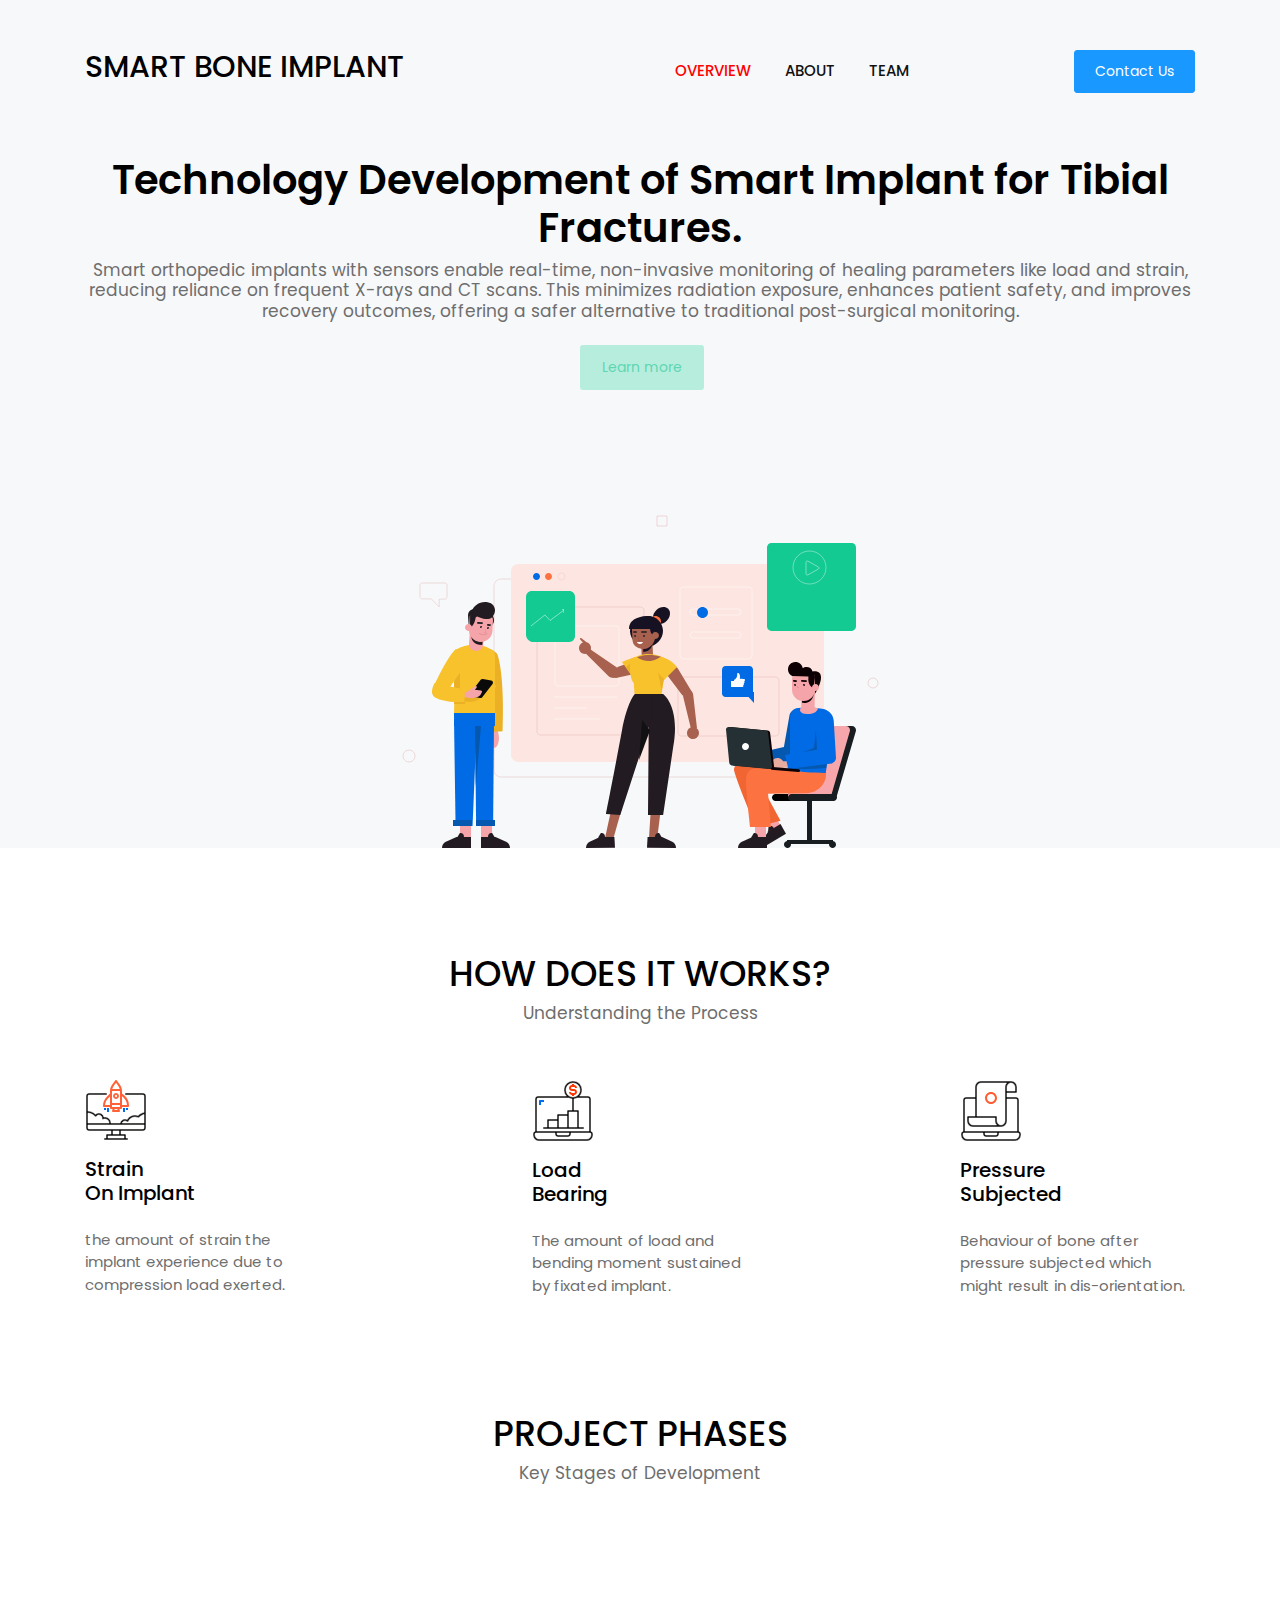
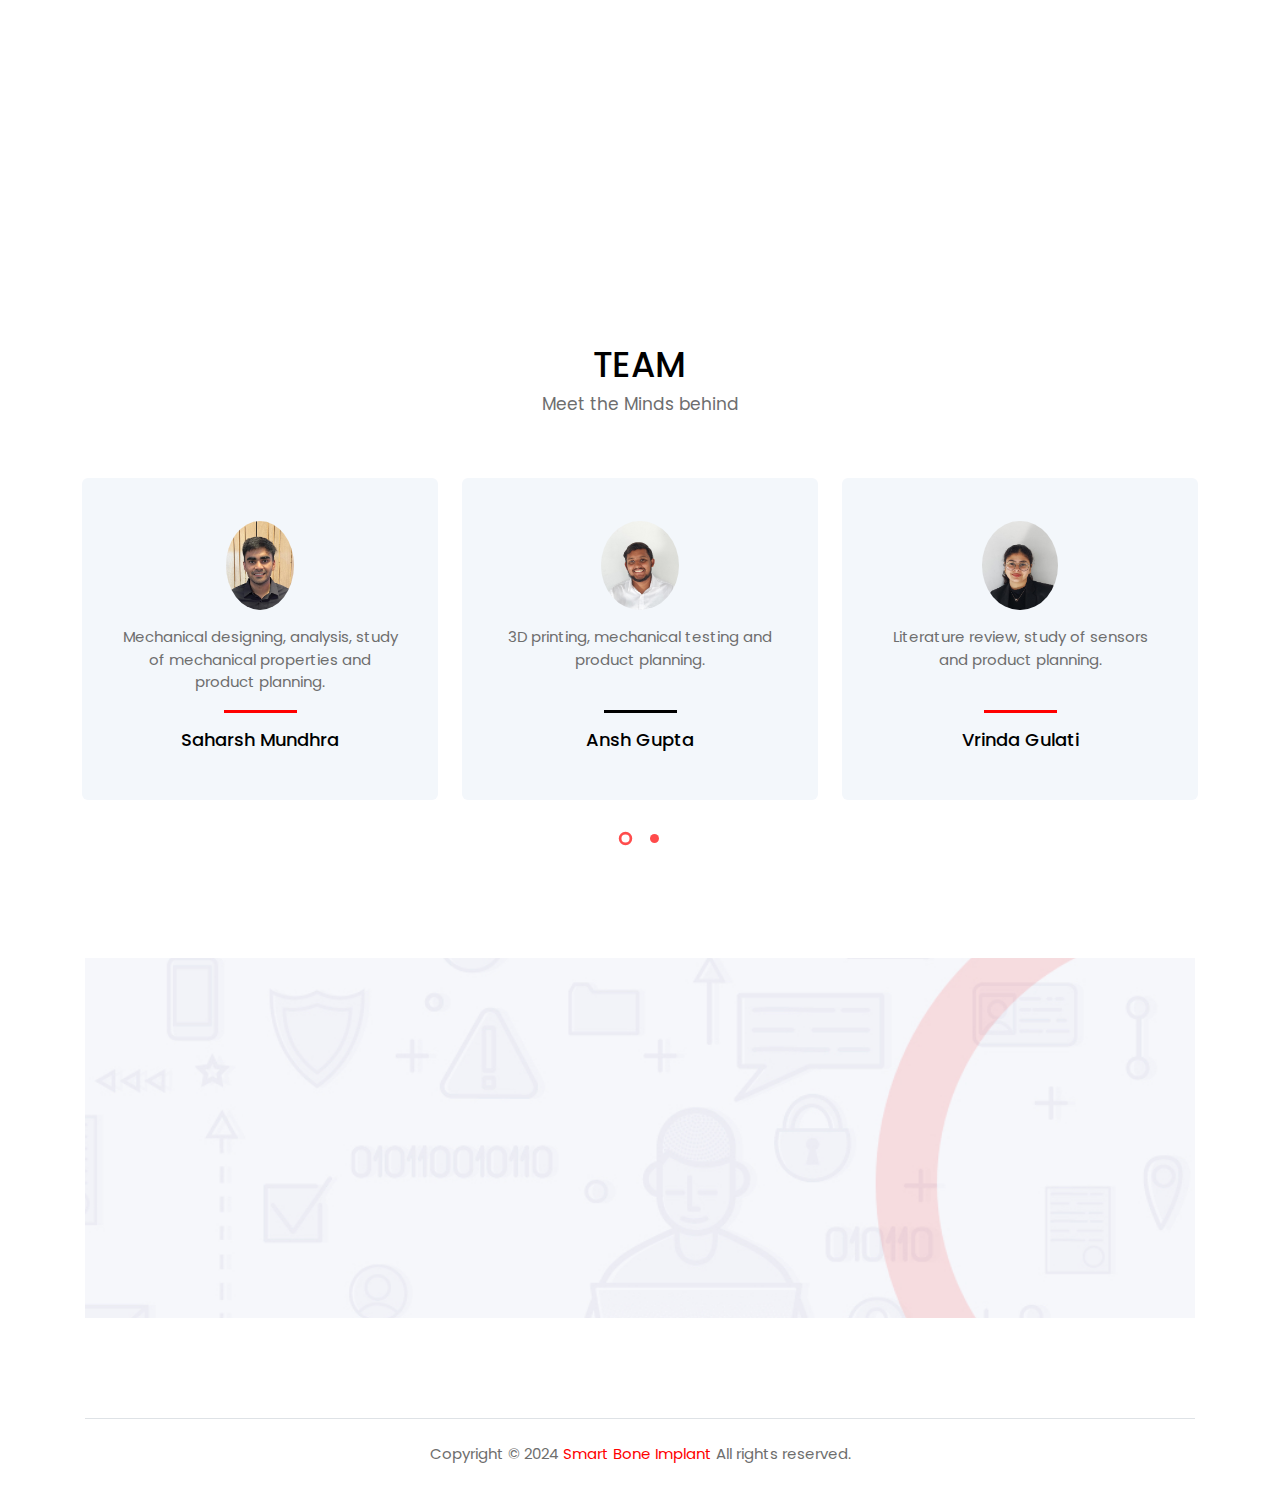
<file: index.html>
<!DOCTYPE html>
<html lang="en">
<head>
  <title>Smart Bone Implant</title>
  <meta charset="UTF-8">
  <meta name="viewport" content="width=device-width, initial-scale=1.0">
  <meta http-equiv="X-UA-Compatible" content="ie=edge">
  <link rel="stylesheet" href="vendors/owl-carousel/css/owl.carousel.min.css">
  <link rel="stylesheet" href="vendors/owl-carousel/css/owl.theme.default.css">
  <link rel="stylesheet" href="vendors/mdi/css/materialdesignicons.min.css">
  <link rel="stylesheet" href="vendors/aos/css/aos.css">
  <link rel="stylesheet" href="css/style.min.css">
  <link rel="stylesheet" href="search.css">
</head>
<body id="body" data-spy="scroll" data-target=".navbar" data-offset="100">
  <header id="header-section">
    <nav class="navbar navbar-expand-lg pl-3 pl-sm-0" id="navbar">
    <div class="container">
      <div class="navbar-brand-wrapper d-flex w-100">
         <h3>SMART BONE IMPLANT</h3>
        <button class="navbar-toggler ml-auto" type="button" data-toggle="collapse" data-target="#navbarSupportedContent" aria-controls="navbarSupportedContent" aria-expanded="false" aria-label="Toggle navigation">
          <span class="mdi mdi-menu navbar-toggler-icon"></span>
        </button> 
      </div>
      <div class="collapse navbar-collapse navbar-menu-wrapper" id="navbarSupportedContent">
        <ul class="navbar-nav align-items-lg-center align-items-start ml-auto">
          <li class="d-flex align-items-center justify-content-between pl-4 pl-lg-0">
            <div class="navbar-collapse-logo">
              <h4>SMART BONE IMPLANT</h4>
            </div>
            <button class="navbar-toggler close-button" type="button" data-toggle="collapse" data-target="#navbarSupportedContent" aria-controls="navbarSupportedContent" aria-expanded="false" aria-label="Toggle navigation">
              <span class="mdi mdi-close navbar-toggler-icon pl-5"></span>
            </button>
          </li>
          <li class="nav-item">
            <a class="nav-link" href="#header-section">OVERVIEW <span class="sr-only">(current)</span></a>
          </li>
          <li class="nav-item">
            <a class="nav-link" href="#features-section">ABOUT</a>
          </li>
          <li class="nav-item">
            <a class="nav-link" href="#feedback-section">TEAM</a>
          </li>
          <li class="nav-item btn-contact-us pl-4 pl-lg-0">
            <button class="btn btn-info" data-toggle="modal" data-target="#exampleModal">Contact Us</button>
          </li>
        </ul>
      </div>
    </div> 
    </nav>   
  </header>

  <div class="banner" >
    <div class="container">
      <h1 class="font-weight-semibold">Technology Development of Smart Implant for Tibial Fractures.</h1>
      <h6 class="font-weight-normal text-muted pb-3">Smart orthopedic implants with sensors enable real-time, non-invasive monitoring of healing parameters like load and strain, reducing reliance on frequent X-rays and CT scans. This minimizes radiation exposure, enhances patient safety, and improves recovery outcomes, offering a safer alternative to traditional post-surgical monitoring.</h6>
      <!-- <div class="move" style="position: absolute; left: 37%; bottom: 30%; margin-bottom: 90px !important;">
        <div id="search-section-js" class="searchsection">
          <div role="search" class="search">
          <input tabindex="1" id="search-bar-js" class="searchbar" type="search" aria-label="Search text" placeholder="Search..." name="search">
          <button tabindex="2" class="searchbutton" id="search-img-js" aria-label="Search"><img src="images/search/round_search_black_24dp.png" alt="search" class="searchimg"></button>  
        </div>
          <div class="middle">
          <div class="borderbetween globalsearchremove"></div>
          </div>
        </div>
      </div> -->
      <div>
        <button class="btn btn-opacity-success ml-1" onclick="window.open('desc.html', '_blank')">Learn more</button>
      </div>
      <img src="images/Group171.svg" alt="" class="img-fluid">
    </div>
  </div>
  <div class="content-wrapper">
    <div class="container">
      <section class="features-overview" id="features-section" >
        <div class="content-header">
          <h2>HOW DOES IT WORKS?</h2>
          <h6 class="section-subtitle text-muted">Understanding the Process</h6>
        </div>
        <div class="d-md-flex justify-content-between">
          <div class="grid-margin d-flex justify-content-start">
            <div class="features-width">
              <img src="images/Group12.svg" alt="" class="img-icons">
              <h5 class="py-3">Strain<br>On Implant</h5>
              <p class="text-muted">the amount of strain the implant experience due to compression load exerted.</p>
            </div>
          </div>
          <div class="grid-margin d-flex justify-content-center">
            <div class="features-width">
              <img src="images/Group7.svg" alt="" class="img-icons">
              <h5 class="py-3">Load<br>Bearing</h5>
              <p class="text-muted">The amount of load and bending moment sustained by fixated implant.</p>
            </div>
          </div>
          <div class="grid-margin d-flex justify-content-end">
            <div class="features-width">
              <img src="images/Group5.svg" alt="" class="img-icons">
              <h5 class="py-3">Pressure<br>Subjected</h5>
              <p class="text-muted">Behaviour of bone after pressure subjected which might result in dis-orientation.</p>
            </div>
          </div>
        </div>
      </section>     
      <section class="case-studies" id="case-studies-section">
        <div class="row grid-margin">
          <div class="col-12 text-center pb-5">
            <h2>PROJECT PHASES</h2>
            <h6 class="section-subtitle text-muted">Key Stages of Development</h6>
          </div>
          <div class="col-12 col-md-6 col-lg-3 stretch-card mb-3 mb-lg-0" data-aos="zoom-in">
            <div class="card color-cards">
              <div class="card-body p-0">
                <div class="bg-primary text-center card-contents">
                  <div class="card-image">
                    <img src="images/Group115.svg" class="case-studies-card-img" alt="">
                  </div>  
                  <div class="card-desc-box d-flex align-items-center justify-content-around">
                    <div>
                      <h6 class="text-white pb-2 px-3">Know more about Need Identification</h6>
                      <button class="btn btn-white" onclick="window.open('km1.html', '_blank')">Read More</button>
                    </div>
                  </div>
                </div>   
                <div class="card-details text-center pt-4">
                    <h6 class="m-0 pb-1">Need Identification</h6>
                </div>
              </div>
            </div>
          </div>
          <div class="col-12 col-md-6 col-lg-3 stretch-card mb-3 mb-lg-0" data-aos="zoom-in" data-aos-delay="200">
            <div class="card color-cards">
              <div class="card-body p-0">
                <div class="bg-warning text-center card-contents">
                  <div class="card-image">
                      <img src="images/Group95.svg" class="case-studies-card-img" alt="">
                  </div>  
                  <div class="card-desc-box d-flex align-items-center justify-content-around">
                    <div>
                      <h6 class="text-white pb-2 px-3">Know more about Solution Evaluation</h6>
                      <button class="btn btn-white" onclick="window.open('km2.html', '_blank')">Read More</button>
                    </div>
                  </div>
                </div>   
                <div class="card-details text-center pt-4">
                    <h6 class="m-0 pb-1">Solution Evaluation</h6>
                </div>
              </div>
            </div>
          </div>
          <div class="col-12 col-md-6 col-lg-3 stretch-card mb-3 mb-lg-0" data-aos="zoom-in" data-aos-delay="400">
            <div class="card color-cards">
              <div class="card-body p-0">
                <div class="bg-violet text-center card-contents">
                  <div class="card-image">
                      <img src="images/Group126.svg" class="case-studies-card-img" alt="">
                  </div>  
                  <div class="card-desc-box d-flex align-items-center justify-content-around">
                    <div>
                      <h6 class="text-white pb-2 px-3">Know more about Design Planning</h6>
                      <button class="btn btn-white" onclick="window.open('km3.html', '_blank')">Read More</button>
                    </div>
                  </div>
                </div>   
                <div class="card-details text-center pt-4">
                    <h6 class="m-0 pb-1">Design Planning</h6>
                </div>
              </div>
            </div>
          </div>
          <div class="col-12 col-md-6 col-lg-3 stretch-card" data-aos="zoom-in" data-aos-delay="600">
            <div class="card color-cards">
              <div class="card-body p-0">
                <div class="bg-success text-center card-contents">
                  <div class="card-image">
                      <img src="images/Group108.svg" class="case-studies-card-img" alt="">
                  </div>  
                  <div class="card-desc-box d-flex align-items-center justify-content-around">
                    <div>
                      <h6 class="text-white pb-2 px-3">Know more about Prototype Development</h6>
                      <button class="btn btn-white" onclick="window.open('km4.html', '_blank')">Read More</button>
                    </div>
                  </div>
                </div>   
                <div class="card-details text-center pt-4">
                    <h6 class="m-0 pb-1">Prototype Development</h6>
                </div>
              </div>
            </div>
          </div>
        </div>
      </section>     
      <section class="customer-feedback" id="feedback-section">
        <div class="row">
          <div class="col-12 text-center pb-5">
            <h2>TEAM</h2>
            <h6 class="section-subtitle text-muted m-0">Meet the Minds behind</h6>
          </div>
          <div class="owl-carousel owl-theme grid-margin">
              <div class="card customer-cards">
                <div class="card-body">
                  <div class="text-center">
                    <img src="images/saharsh.jpeg" width="89" height="89" alt="" class="img-customer">
                    <p class="m-0 py-3 text-muted">Mechanical designing, analysis, study of mechanical properties and product planning.</p>
                    <div class="content-divider m-auto"></div>
                    <h6 class="card-title pt-3">Saharsh Mundhra</h6>
                  </div>
                </div>
              </div>
              <div class="card customer-cards">
                <div class="card-body">
                  <div class="text-center">
                    <img src="images/ansh.jpeg" width="89" height="89" alt="" class="img-customer">
                    <p class="m-0 py-3 text-muted">3D printing, mechanical testing and product planning.<br><br></p>
                    <div class="content-divider m-auto"></div>
                    <h6 class="card-title pt-3">Ansh Gupta</h6>
                  </div>
                </div>
              </div>
              <div class="card customer-cards">
                <div class="card-body">
                  <div class="text-center">
                    <img src="images/vrinda.jpeg" width="89" height="89" alt="" class="img-customer">
                    <p class="m-0 py-3 text-muted">Literature review, study of sensors and product planning.<br><br></p>
                    <div class="content-divider m-auto"></div>
                    <h6 class="card-title pt-3">Vrinda Gulati</h6>
                  </div>
                </div>
              </div>
              <div class="card customer-cards">
                <div class="card-body">
                  <div class="text-center">
                    <img src="images/kanishk.jpeg" width="89" height="89" alt="" class="img-customer">
                    <p class="m-0 py-3 text-muted">Study of sensors, Techonolgy set-up and Product Planning.<br><br></p>
                    <div class="content-divider m-auto"></div>
                    <h6 class="card-title pt-3">Kanishk Rajput</h6>
                  </div>
                </div>
              </div>
          </div>
        </div>
      </section>
      <!-- <section class="customer-feedback" id="">
        <div class="row">
          <div class="col-12 text-center pb-5">
            <h2>Acknowledgement</h2>
            <h6 class="section-subtitle text-muted m-0">Meet the Minds behind</h6>
          </div>
          <div class="owl-carousel owl-theme grid-margin">
              <div class="card customer-cards">
                <div class="card-body">
                  <div class="text-center">
                    <img src="images/saharsh.jpeg" width="89" height="89" alt="" class="img-customer">
                    <p class="m-0 py-3 text-muted">Mechanical designing, analysis, study of mechanical properties and product planning.</p>
                    <div class="content-divider m-auto"></div>
                    <h6 class="card-title pt-3">Saharsh Mundhra</h6>
                  </div>
                </div>
              </div>
              <div class="card customer-cards">
                <div class="card-body">
                  <div class="text-center">
                    <img src="images/ansh.jpeg" width="89" height="89" alt="" class="img-customer">
                    <p class="m-0 py-3 text-muted">3D printing, mechanical testing and product planning.<br><br></p>
                    <div class="content-divider m-auto"></div>
                    <h6 class="card-title pt-3">Ansh Gupta</h6>
                  </div>
                </div>
              </div>
              <div class="card customer-cards">
                <div class="card-body">
                  <div class="text-center">
                    <img src="images/vrinda.jpeg" width="89" height="89" alt="" class="img-customer">
                    <p class="m-0 py-3 text-muted">Literature review, study of sensors and product planning.<br><br></p>
                    <div class="content-divider m-auto"></div>
                    <h6 class="card-title pt-3">Vrinda Gulati</h6>
                  </div>
                </div>
              </div>
              <div class="card customer-cards">
                <div class="card-body">
                  <div class="text-center">
                    <img src="images/kanishk.jpeg" width="89" height="89" alt="" class="img-customer">
                    <p class="m-0 py-3 text-muted">Study of sensors, Techonolgy set-up and Product Planning.<br><br></p>
                    <div class="content-divider m-auto"></div>
                    <h6 class="card-title pt-3">Kanishk Rajput</h6>
                  </div>
                </div>
              </div>
          </div>
        </div>
      </section> -->
      <section class="contact-us" id="contact-section">
        <div class="contact-us-bgimage grid-margin" >
          <div class="pb-4">
            <h4 class="px-3 px-md-0 m-0" data-aos="fade-down">ACKNOWLEDGEMENT</h4>
            <h6 class="pt-4 pr-3 pl-3 text-muted" data-aos="fade-down">We extend our heartfelt gratitude to our professors <b>Dr. Sandeep K. Sharma</b>, <b>Dr. Vishal Gupta</b>, and <b>Dr. Daljeet Singh</b> for their invaluable guidance, expertise, and support throughout our project, "Technology Development of Smart Bone Implant for Tibial Fractures". <br> We are also deeply thankful to <b>Dr. Ravi Gupta(chairman, Paras Hospital)</b> and  <b>Thapar University</b> for providing us with the resources, facilities, and encouragement that made this endeavor possible. Your mentorship and unwavering support have been instrumental in shaping our work and driving it toward success.</h4>
          </div>         
        </div>
      </section>
      <footer class="border-top">
        <p class="text-center text-muted pt-4">Copyright © 2024<a href="#" class="px-1">Smart Bone Implant</a>All rights reserved.</p>
      </footer>
      <!-- Modal for Contact - us Button -->
      <div class="modal fade" id="exampleModal" tabindex="-1" role="dialog" aria-labelledby="exampleModalLabel" aria-hidden="true">
        <div class="modal-dialog" role="document">
          <div class="modal-content">
            <div class="modal-header">
              <h4 class="modal-title" id="exampleModalLabel">Contact Us</h4>
            </div>
            <div class="modal-body">
              <form>
                <div class="form-group">
                  <label for="Name">Name</label>
                  <input type="text" class="form-control" id="Name" placeholder="Name">
                </div>
                <div class="form-group">
                  <label for="Email">Email</label>
                  <input type="email" class="form-control" id="Email-1" placeholder="Email">
                </div>
                <div class="form-group">
                  <label for="Message">Message</label>
                  <textarea class="form-control" id="Message" placeholder="Enter your Message"></textarea>
                </div>
              </form>
            </div>
            <div class="modal-footer">
              <button type="button" class="btn btn-light" data-dismiss="modal">Close</button>
              <button type="button" class="btn btn-success">Submit</button>
            </div>
          </div>
        </div>
      </div>
    </div> 
  </div>
  <script src="vendors/jquery/jquery.min.js"></script>
  <script src="vendors/bootstrap/bootstrap.min.js"></script>
  <script src="vendors/owl-carousel/js/owl.carousel.min.js"></script>
  <script src="vendors/aos/js/aos.js"></script>
  <script src="js/landingpage.js"></script>
</body>
</html>
</file>
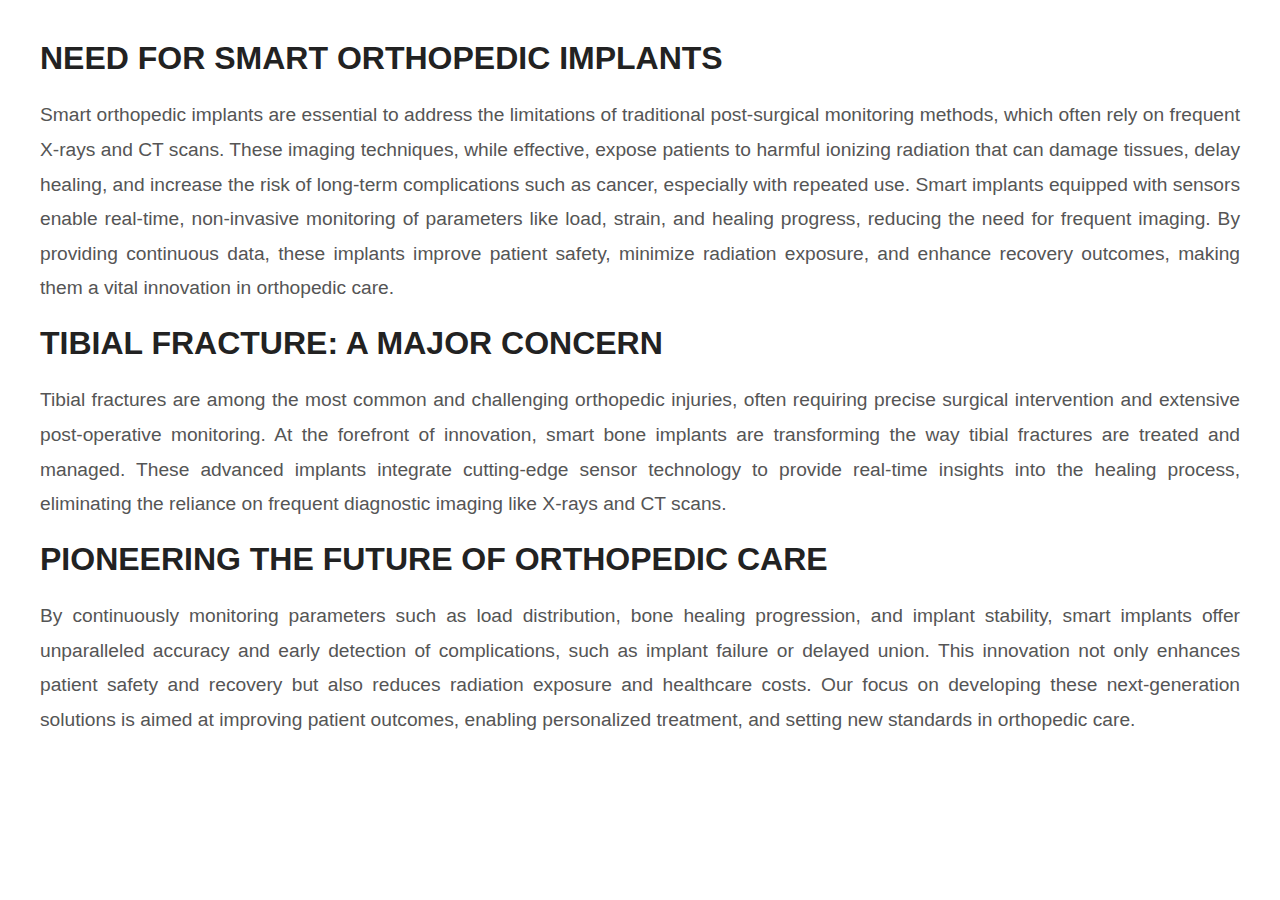
<file: desc.html>
<!DOCTYPE html>
<html lang="en">
<head>
  <meta charset="UTF-8">
  <meta name="viewport" content="width=device-width, initial-scale=1.0">
  <title>Smart Orthopedic Implants</title>
  <link rel="stylesheet" href="desc.css">
</head>
<body>
  <div class="container">
    <div class="content">
      <div class="text-section">
        <h1>NEED FOR SMART ORTHOPEDIC IMPLANTS</h1>
        <p>
            Smart orthopedic implants are essential to address the limitations of traditional post-surgical monitoring methods, which often rely on frequent X-rays and CT scans. These imaging techniques, while effective, expose patients to harmful ionizing radiation that can damage tissues, delay healing, and increase the risk of long-term complications such as cancer, especially with repeated use. Smart implants equipped with sensors enable real-time, non-invasive monitoring of parameters like load, strain, and healing progress, reducing the need for frequent imaging. By providing continuous data, these implants improve patient safety, minimize radiation exposure, and enhance recovery outcomes, making them a vital innovation in orthopedic care.
        </p>
        <h1>TIBIAL FRACTURE: A MAJOR CONCERN</h1>
        <p>Tibial fractures are among the most common and challenging orthopedic injuries, often requiring precise surgical intervention and extensive post-operative monitoring. At the forefront of innovation, smart bone implants are transforming the way tibial fractures are treated and managed. These advanced implants integrate cutting-edge sensor technology to provide real-time insights into the healing process, eliminating the reliance on frequent diagnostic imaging like X-rays and CT scans.</p>
        <h1>PIONEERING THE FUTURE OF ORTHOPEDIC CARE</h1>
        <p>By continuously monitoring parameters such as load distribution, bone healing progression, and implant stability, smart implants offer unparalleled accuracy and early detection of complications, such as implant failure or delayed union. This innovation not only enhances patient safety and recovery but also reduces radiation exposure and healthcare costs. Our focus on developing these next-generation solutions is aimed at improving patient outcomes, enabling personalized treatment, and setting new standards in orthopedic care.</p>
      </div>
      </div>
    </div>
  </div>
</body>
</html>
</file>
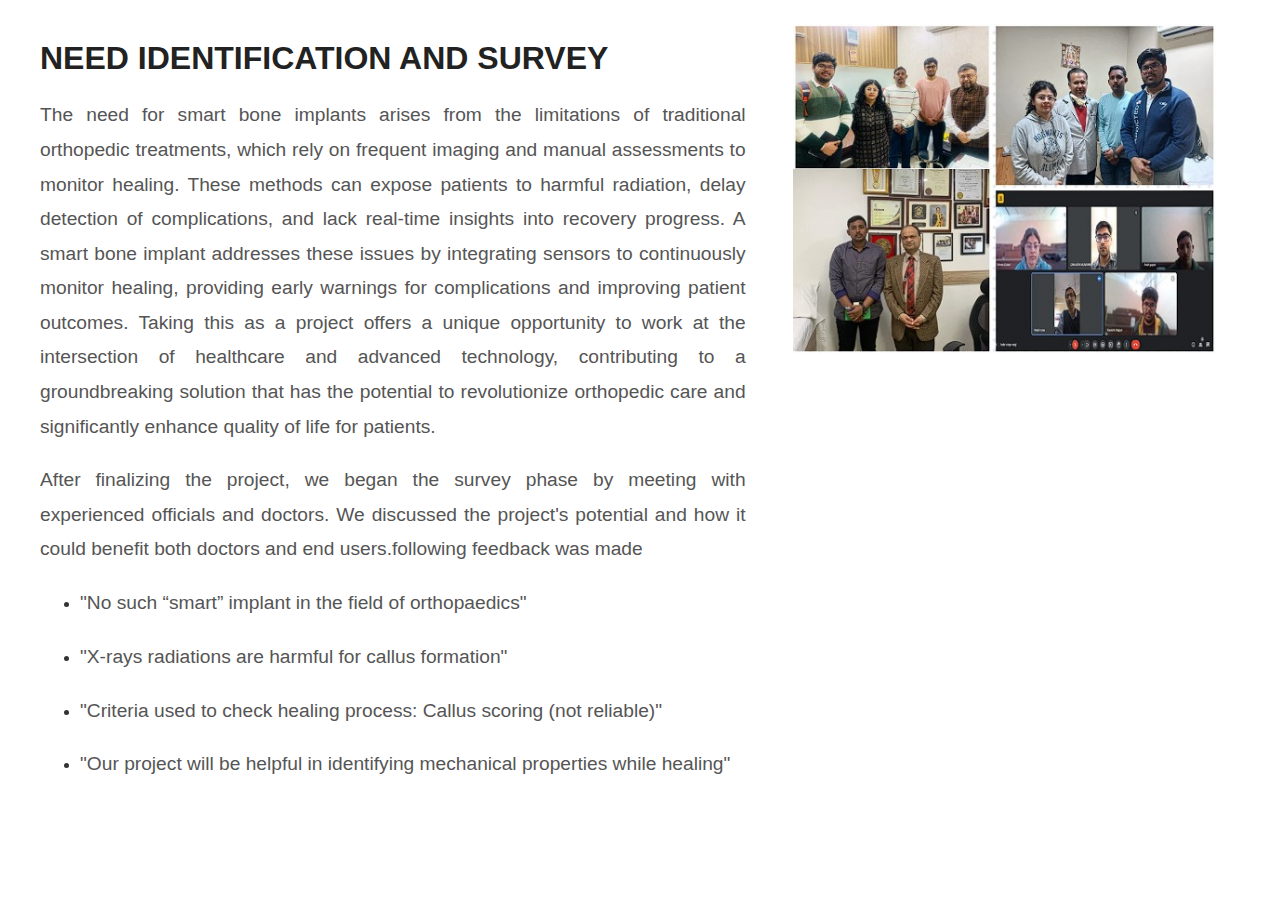
<file: km1.html>
<!DOCTYPE html>
<html lang="en">
<head>
  <meta charset="UTF-8">
  <meta name="viewport" content="width=device-width, initial-scale=1.0">
  <title>Need Identification</title>
  <link rel="stylesheet" href="new2.css">
</head>
<body>
  <div class="container">
    <div class="content">
      <div class="text-section">
        <h1>NEED IDENTIFICATION AND SURVEY</h1>
        <p>
          The need for smart bone implants arises from the limitations of traditional orthopedic treatments, which rely on frequent imaging and manual assessments to monitor healing. These methods can expose patients to harmful radiation, delay detection of complications, and lack real-time insights into recovery progress. A smart bone implant addresses these issues by integrating sensors to continuously monitor healing, providing early warnings for complications and improving patient outcomes. Taking this as a project offers a unique opportunity to work at the intersection of healthcare and advanced technology, contributing to a groundbreaking solution that has the potential to revolutionize orthopedic care and significantly enhance quality of life for patients.
        </p>
        <P>
          After finalizing the project, we began the survey phase by meeting with experienced officials and doctors. We discussed the project's potential and how it could benefit both doctors and end users.following feedback was made 
        </P>
        <ul>
          <li>
            <p>

              "No such “smart” implant  in the field of orthopaedics"
            </p>
  
          </li>
          <li>
            <p>

              "X-rays radiations are harmful for callus formation"
            </p>
            
          </li>
          <li>
            <p>

              "Criteria used to check healing process: Callus scoring (not reliable)"
            </p>
            
          </li>
          <li>
            <p>

              "Our project will be helpful in identifying mechanical properties while healing"
            </p>
            
          </li>
        </ul>
      </div>
      <div class="image-section">
        <img src="/images/collage1.jpeg" alt="Smart Orthopedic Implants" />
      </div>
    </div>
  </div>
</body>
</html>
</file>
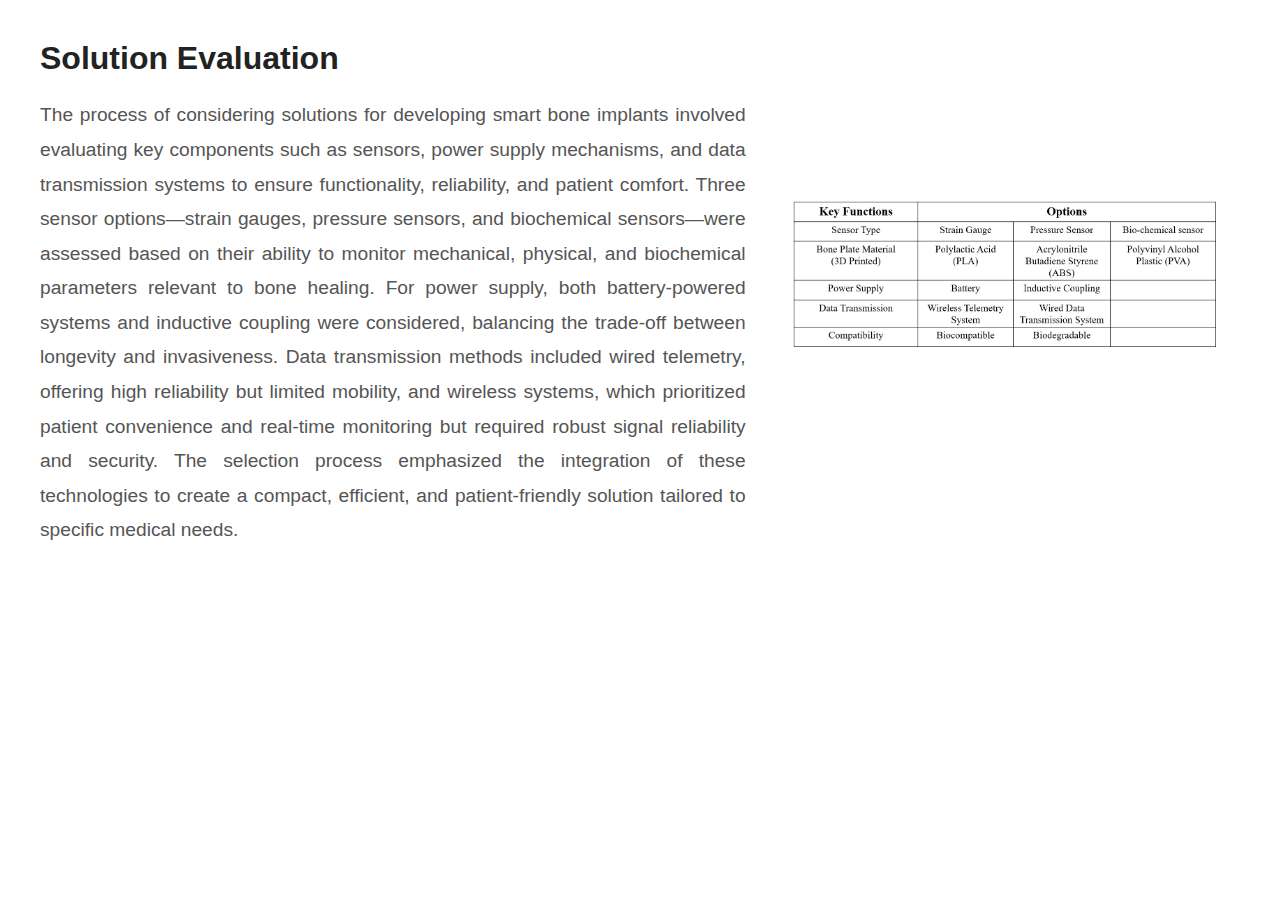
<file: km2.html>
<!DOCTYPE html>
<html lang="en">
<head>
  <meta charset="UTF-8">
  <meta name="viewport" content="width=device-width, initial-scale=1.0">
  <title>Solution Evaluation</title>
  <link rel="stylesheet" href="new2.css">
</head>
<body>
  <div class="container">
    <div class="content">
      <div class="text-section">
        <h1>Solution Evaluation</h1>
        <p>
          The process of considering solutions for developing smart bone implants involved evaluating key components such as sensors, power supply mechanisms, and data transmission systems to ensure functionality, reliability, and patient comfort. Three sensor options—strain gauges, pressure sensors, and biochemical sensors—were assessed based on their ability to monitor mechanical, physical, and biochemical parameters relevant to bone healing. For power supply, both battery-powered systems and inductive coupling were considered, balancing the trade-off between longevity and invasiveness. Data transmission methods included wired telemetry, offering high reliability but limited mobility, and wireless systems, which prioritized patient convenience and real-time monitoring but required robust signal reliability and security. The selection process emphasized the integration of these technologies to create a compact, efficient, and patient-friendly solution tailored to specific medical needs.
        </p>
      </div>
      <div class="image-section km2">
        <img src="/images/solEval.jpeg" height="500px" alt="Smart Orthopedic Implants" />
      </div>
    </div>
  </div>
</body>
</html>
</file>
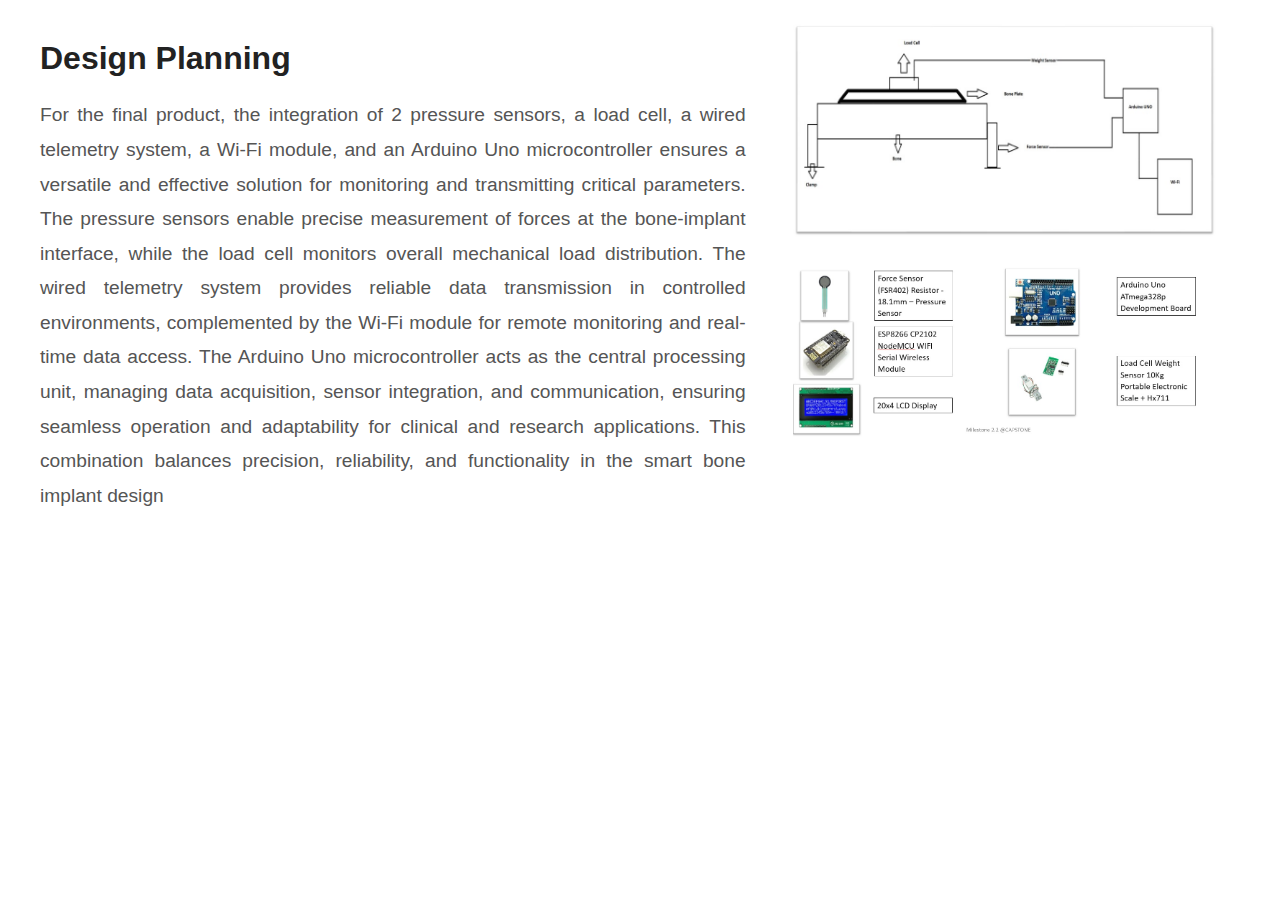
<file: km3.html>
<!DOCTYPE html>
<html lang="en">
<head>
  <meta charset="UTF-8">
  <meta name="viewport" content="width=device-width, initial-scale=1.0">
  <title>Design Planning</title>
  <link rel="stylesheet" href="new2.css">
</head>
<body>
  <div class="container">
    <div class="content">
      <div class="text-section">
        <h1>Design Planning</h1>
        <p>
          For the final product, the integration of 2 pressure sensors, a load cell, a wired telemetry system, a Wi-Fi module, and an Arduino Uno microcontroller ensures a versatile and effective solution for monitoring and transmitting critical parameters. The pressure sensors enable precise measurement of forces at the bone-implant interface, while the load cell monitors overall mechanical load distribution. The wired telemetry system provides reliable data transmission in controlled environments, complemented by the Wi-Fi module for remote monitoring and real-time data access. The Arduino Uno microcontroller acts as the central processing unit, managing data acquisition, sensor integration, and communication, ensuring seamless operation and adaptability for clinical and research applications. This combination balances precision, reliability, and functionality in the smart bone implant design
        </p>
      </div>
      <div class="image-section im2">
        <img src="/images/desplan1.jpeg" style="margin-bottom: 30px;" alt="desplan1" />
        <img src="/images/desplan3.jpeg" alt="desplan2" />
      </div>
    </div>
  </div>
</body>
</html>
</file>
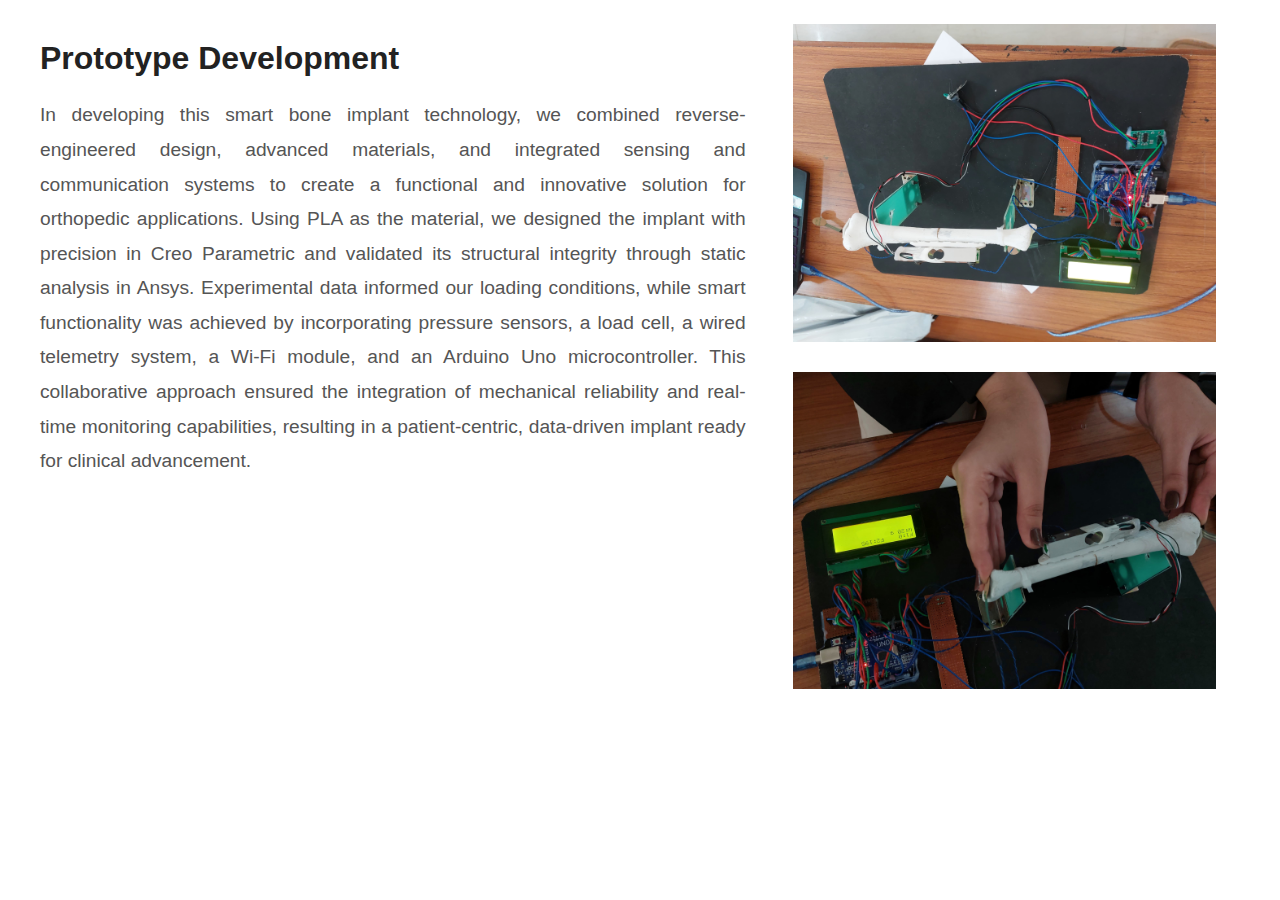
<file: km4.html>
<!DOCTYPE html>
<html lang="en">
<head>
  <meta charset="UTF-8">
  <meta name="viewport" content="width=device-width, initial-scale=1.0">
  <title>Prototype Development</title>
  <link rel="stylesheet" href="new2.css">
</head>
<body>
  <div class="container">
    <div class="content">
      <div class="text-section">
        <h1>Prototype Development</h1>
        <p>
          In developing this smart bone implant technology, we combined reverse-engineered design, advanced materials, and integrated sensing and communication systems to create a functional and innovative solution for orthopedic applications. Using PLA as the material, we designed the implant with precision in Creo Parametric and validated its structural integrity through static analysis in Ansys. Experimental data informed our loading conditions, while smart functionality was achieved by incorporating pressure sensors, a load cell, a wired telemetry system, a Wi-Fi module, and an Arduino Uno microcontroller. This collaborative approach ensured the integration of mechanical reliability and real-time monitoring capabilities, resulting in a patient-centric, data-driven implant ready for clinical advancement.
        </p>
      </div>
      <div class="image-section">
        <img src="/images/pd1.jpeg" style="margin-bottom: 30px;" alt="pd1" />
        <img src="/images/pd2.jpeg" alt="pd2" />
      </div>
    </div>
  </div>
</body>
</html>
</file>
<file: search.css>
.searchbutton {
    background: none;
    appearance: none;
	border: none;
}

div.middle {
    display: flex;
    justify-content: center;
}

.changeposition {
    order: -1;
}
.img-fluid, .img-thumbnail {
    margin-top: 125px;
    max-width: 100%;
    height: auto;
}

/* XXX Small screens (320px and up) */
@media only screen and (min-width: 320px) {

.searchsection {
    position: relative;
    border: 1px solid lightgray;
    border-radius: 20px;
    display: flex;
    width: 300px;
    flex-direction: column;
}

    .search {
        font-size: 10px;
        display: flex;
        align-items: center;
        justify-content: space-between;
        color: #81D4FA;
    }

    .searchbar {
        font-size: 10px;
        padding: 10px;
        border: none;
        width: 550px;
        margin-left: 10px;
        margin-top: 6px;
        margin-bottom: 6px;
        outline: none;
        border-radius: 30px;
        color: black;
        font-family: 'Roboto', sans-serif;
        cursor: pointer;
       }

    .searchbar:focus {
        background-color: #edf2fb;
        cursor: text;
    }

    .searchbar:hover {
        background-color: #edf2fb;
    }

    .searchimg {
        border-radius: 30px;
        padding: 5px;
        margin-top: 5px;
        margin-bottom: 2px;
        margin-right: 8px;
        cursor: pointer;
    }

    .searchimg:hover {
        background-color: #edf2fb;
    }

     .closeimg {
        display: none;
        outline: none;
        padding: 5px;
        margin-top: 5px;
        margin-bottom: 2px;
        margin-left: 8px;
        border-radius: 30px;
        cursor: pointer;
    }

    .closeimg:focus {
        background-color: #edf2fb;
    }

    .closeimg:hover {
        background-color: #edf2fb;
    }
   
   .list {
       display: none;
       position: relative;
       flex-wrap: wrap;
       font-size: 10px;
       padding: 0px;
       overflow: auto;
       max-height: 120px;
       width: 100%;
       opacity: 0;
       list-style-type: none;
       color: rgb(255, 255, 255);
   }

   .list:focus {
    background-color: #edf2fb;
}

   .borderbetween {
    display: none;
    border-top: 1px rgb(224, 222, 222) dashed;
    margin-top: 10px;
    margin-bottom: 5px;
    width: 80%;
   }
   
   .section {
       padding-left: 5px;
       padding-right: 5px;
       padding-top: 10px;
       padding-bottom: 10px;
       text-align: center;
       cursor: pointer;
       color: black;
       font-family: 'Roboto', sans-serif;
   }

   .section:hover {
    background-color: rgb(235, 222, 222);
   }

     .noresult {
         display: none;
       padding-left: 5px;
       padding-right: 5px;
       padding-top: 10px;
       padding-bottom: 10px;
       color: #9c9a97;
       text-align: center;
       cursor: default;
       border-radius: 10px;
       font-family: 'Roboto', sans-serif;
   }
   
    }
    
    /* X Small screens (425px and up) */
    @media only screen and (min-width: 425px) {
       
    }
    
    /* Small screens (640px and up) */
    @media only screen and (min-width: 640px) {
        .searchbar {
            font-size: 12px;
           }
       
       .list {
           font-size: 12px;
           max-height: 180px;
       }

       .searchsection {
           width: 400px;
       }

       .searchimg {
           margin-right: 8px;
       }

       .closeimg {
           margin-left: 8px;
       }
    }
    
    /* Medium screens (768px and up) */
    @media only screen and (min-width: 768px) {
        .searchbar {
            font-size: 14px;
           }
       
       .list {
           font-size: 14px;
       }
    }
    
    /* Large screens (1024px and up) */
    @media only screen and (min-width: 1024px) {
        
    }
    
    /* X Large screens (1280px and up) */
    @media only screen and (min-width: 1280px) {
    }
    
    /* XX Large screens (1536px and up) */
    @media only screen and (min-width: 1536px) {

        .searchbar {
            font-size: 16px;
        }

       .list {
          font-size: 16px;
        }
    }
     
    /* XXX Large screens (2560px and up) */
    @media only screen and (min-width: 2560px) {

       .list {
          max-height: 240px;
        }
    }
    
    .hide {
        visibility: hidden;
        opacity: 0;
        transition: visibility 0.5s, opacity 0.5s;
      }

    .show {
        display: initial;
        visibility: visible;
        opacity: 1;
        transition: visibility 0.5s, opacity 0.5s;
      }

      .remove {
          display: none;
      }

      .add {
          display: initial;
      }

input[type="search"]::-webkit-search-decoration,
input[type="search"]::-webkit-search-cancel-button,
input[type="search"]::-webkit-search-results-button,
input[type="search"]::-webkit-search-results-decoration { display: none; }
</file>
<file: desc.css>
body {
    margin: 0;
    font-family: Arial, sans-serif;
    color: #333;
    text-align: justify;
  }
  
  .container {
    padding: 24px;
    max-width: 1200px;
    margin: 0 auto;
  }
  
  .content {
    display: flex;
    flex-wrap: wrap;
    gap: 24px;
    align-items: flex-start;
  }
  
  .text-section {
    flex: 1 1 60%;
  }
  
  .text-section .highlight {
    font-size: 1rem;
    font-weight: bold;
    color: #4f46e5;
  }
  
  .text-section h1,
  .text-section h2 {
    margin-top: 16px;
    font-size: 2rem;
    font-weight: bold;
    color: #222;
  }
  
  .text-section p {
    font-size: 1.2rem;
    line-height: 1.8;
    color: #555;
  }
  
  .image-section {
    flex: 1 1 40%;
    display: flex;
    justify-content: center;
    align-items: center;
  }
  
  .image-section img {
    max-width: 90%;
    max-height: 400px;
    height: auto;
    border-radius: 12px;
    box-shadow: 0 4px 8px rgba(0, 0, 0, 0.1);
    object-fit: contain;
  }
</file>
<file: new2.css>
body {
    margin: 0;
    font-family: Arial, sans-serif;
    color: #333;
  }
  
  .container {
    padding: 24px;
    max-width: 1200px;
    margin: 0 auto;
    display: flex;
    justify-content: center;
    text-align: left;
  }
  
  .content {
    display: flex;
    flex-wrap: nowrap; 
    gap: 24px;
    align-items: flex-start;
  }
  
  .text-section {
    flex: 1 1 60%; 
    text-align: justify !important;
  }
  
  .text-section .highlight {
    font-size: 1rem;
    font-weight: bold;
    color: #4f46e5;
  }
  
  .text-section h1,
  .text-section h2 {
    margin-top: 16px;
    font-size: 2rem;
    font-weight: bold;
    color: #222;
  }
  
  .text-section p {
    font-size: 1.2rem;
    line-height: 1.8;
    color: #555;
  }
  
  .image-section {
    flex: 1 1 40%; 
    flex-direction: column;
    display: flex;
    justify-content: flex-end; 
    align-items: center;
  }
  .image-section img {
    max-width: 90%;
    object-fit: contain;
  }
</file>
<file: css/style.min.css>
@import "https://fonts.googleapis.com/css?family=Poppins:400,500,700&display=swap";
/*!
 * Bootstrap v4.3.1 (https://getbootstrap.com/)
 * Copyright 2011-2019 The Bootstrap Authors
 * Copyright 2011-2019 Twitter, Inc.
 * Licensed under MIT (https://github.com/twbs/bootstrap/blob/master/LICENSE)
 */
:root {
  --blue: #007bff;
  --indigo: #6610f2;
  --purple: #6f42c1;
  --pink: #e83e8c;
  --red: #dc3545;
  --orange: #fd7e14;
  --yellow: #ffc107;
  --green: #28a745;
  --teal: #20c997;
  --cyan: #17a2b8;
  --white: #fff;
  --gray: #6c757d;
  --gray-dark: #343a40;
  --primary: #000637;
  --secondary: #bbbbf2;
  --success: #5ed6b3;
  --info: #1998ff;
  --warning: #ffad00;
  --danger: red;
  --light: #fc7341;
  --dark: #221e1e;
  --breakpoint-xs: 0;
  --breakpoint-sm: 576px;
  --breakpoint-md: 768px;
  --breakpoint-lg: 992px;
  --breakpoint-xl: 1200px;
  --font-family-sans-serif: -apple-system, BlinkMacSystemFont, "Segoe UI",
    Roboto, "Helvetica Neue", Arial, "Noto Sans", sans-serif,
    "Apple Color Emoji", "Segoe UI Emoji", "Segoe UI Symbol", "Noto Color Emoji";
  --font-family-monospace: SFMono-Regular, Menlo, Monaco, Consolas,
    "Liberation Mono", "Courier New", monospace;
}
*,
:after,
:before {
  box-sizing: border-box;
}
html {
  font-family: sans-serif;
  line-height: 1.15;
  -webkit-text-size-adjust: 100%;
  -webkit-tap-highlight-color: rgba(0, 0, 0, 0);
}
article,
aside,
figcaption,
figure,
footer,
header,
hgroup,
main,
nav,
section {
  display: block;
}
body {
  font-family: -apple-system, BlinkMacSystemFont, Segoe UI, Roboto,
    Helvetica Neue, Arial, Noto Sans, sans-serif, Apple Color Emoji,
    Segoe UI Emoji, Segoe UI Symbol, Noto Color Emoji;
  font-size: 1rem;
  font-weight: 400;
  line-height: 1.5;
  color: #212529;
  text-align: left;
  background-color: #fff;
}
[tabindex="-1"]:focus {
  outline: 0 !important;
}
hr {
  box-sizing: content-box;
  height: 0;
  overflow: visible;
}
h1,
h2,
h3,
h4,
h5,
h6 {
  margin-top: 0;
  margin-bottom: 0.5rem;
}
p {
  margin-top: 0;
  margin-bottom: 1rem;
}
abbr[data-original-title],
abbr[title] {
  text-decoration: underline;
  -webkit-text-decoration: underline dotted;
  text-decoration: underline dotted;
  cursor: help;
  border-bottom: 0;
  -webkit-text-decoration-skip-ink: none;
  text-decoration-skip-ink: none;
}
address {
  font-style: normal;
  line-height: inherit;
}
address,
dl,
ol,
ul {
  margin-bottom: 1rem;
}
dl,
ol,
ul {
  margin-top: 0;
}
ol ol,
ol ul,
ul ol,
ul ul {
  margin-bottom: 0;
}
dt {
  font-weight: 700;
}
dd {
  margin-bottom: 0.5rem;
  margin-left: 0;
}
blockquote {
  margin: 0 0 1rem;
}
b,
strong {
  font-weight: bolder;
}
small {
  font-size: 80%;
}
sub,
sup {
  position: relative;
  font-size: 75%;
  line-height: 0;
  vertical-align: baseline;
}
sub {
  bottom: -0.25em;
}
sup {
  top: -0.5em;
}
a {
  color: #000637;
  text-decoration: none;
  background-color: transparent;
}
a:hover {
  color: #000;
  text-decoration: underline;
}
a:not([href]):not([tabindex]),
a:not([href]):not([tabindex]):focus,
a:not([href]):not([tabindex]):hover {
  color: inherit;
  text-decoration: none;
}
a:not([href]):not([tabindex]):focus {
  outline: 0;
}
code,
kbd,
pre,
samp {
  font-family: SFMono-Regular, Menlo, Monaco, Consolas, Liberation Mono,
    Courier New, monospace;
  font-size: 1em;
}
pre {
  margin-top: 0;
  margin-bottom: 1rem;
  overflow: auto;
}
figure {
  margin: 0 0 1rem;
}
img {
  border-style: none;
}
img,
svg {
  vertical-align: middle;
}
svg {
  overflow: hidden;
}
table {
  border-collapse: collapse;
}
caption {
  padding-top: 0.75rem;
  padding-bottom: 0.75rem;
  color: #6e6e6e;
  text-align: left;
  caption-side: bottom;
}
th {
  text-align: inherit;
}
label {
  display: inline-block;
  margin-bottom: 0.5rem;
}
button {
  border-radius: 0;
}
button:focus {
  outline: 1px dotted;
  outline: 5px auto -webkit-focus-ring-color;
}
button,
input,
optgroup,
select,
textarea {
  margin: 0;
  font-family: inherit;
  font-size: inherit;
  line-height: inherit;
}
button,
input {
  overflow: visible;
}
button,
select {
  text-transform: none;
}
select {
  word-wrap: normal;
}
[type="button"],
[type="reset"],
[type="submit"],
button {
  -webkit-appearance: button;
}
[type="button"]:not(:disabled),
[type="reset"]:not(:disabled),
[type="submit"]:not(:disabled),
button:not(:disabled) {
  cursor: pointer;
}
[type="button"]::-moz-focus-inner,
[type="reset"]::-moz-focus-inner,
[type="submit"]::-moz-focus-inner,
button::-moz-focus-inner {
  padding: 0;
  border-style: none;
}
input[type="checkbox"],
input[type="radio"] {
  box-sizing: border-box;
  padding: 0;
}
input[type="date"],
input[type="datetime-local"],
input[type="month"],
input[type="time"] {
  -webkit-appearance: listbox;
}
textarea {
  overflow: auto;
  resize: vertical;
}
fieldset {
  min-width: 0;
  padding: 0;
  margin: 0;
  border: 0;
}
legend {
  display: block;
  width: 100%;
  max-width: 100%;
  padding: 0;
  margin-bottom: 0.5rem;
  font-size: 1.5rem;
  line-height: inherit;
  color: inherit;
  white-space: normal;
}
progress {
  vertical-align: baseline;
}
[type="number"]::-webkit-inner-spin-button,
[type="number"]::-webkit-outer-spin-button {
  height: auto;
}
[type="search"] {
  outline-offset: -2px;
  -webkit-appearance: none;
}
[type="search"]::-webkit-search-decoration {
  -webkit-appearance: none;
}
::-webkit-file-upload-button {
  font: inherit;
  -webkit-appearance: button;
}
output {
  display: inline-block;
}
summary {
  display: list-item;
  cursor: pointer;
}
template {
  display: none;
}
[hidden] {
  display: none !important;
}
.h1,
.h2,
.h3,
.h4,
.h5,
.h6,
h1,
h2,
h3,
h4,
h5,
h6 {
  margin-bottom: 0.5rem;
  font-weight: 500;
  line-height: 1.2;
}
.h1,
h1 {
  font-size: 2.5rem;
}
.h2,
h2 {
  font-size: 2rem;
}
.h3,
h3 {
  font-size: 1.75rem;
}
.h4,
h4 {
  font-size: 1.5rem;
}
.h5,
h5 {
  font-size: 1.25rem;
}
.h6,
h6 {
  font-size: 1rem;
}
.lead {
  font-size: 1.25rem;
  font-weight: 300;
}
.display-1 {
  font-size: 6rem;
}
.display-1,
.display-2 {
  font-weight: 300;
  line-height: 1.2;
}
.display-2 {
  font-size: 5.5rem;
}
.display-3 {
  font-size: 4.5rem;
}
.display-3,
.display-4 {
  font-weight: 300;
  line-height: 1.2;
}
.display-4 {
  font-size: 3.5rem;
}
hr {
  margin-top: 1rem;
  margin-bottom: 1rem;
  border: 0;
  border-top: 1px solid rgba(0, 0, 0, 0.1);
}
.small,
small {
  font-size: 80%;
  font-weight: 400;
}
.mark,
mark {
  padding: 0.2em;
  background-color: #fcf8e3;
}
.list-inline,
.list-unstyled {
  padding-left: 0;
  list-style: none;
}
.list-inline-item {
  display: inline-block;
}
.list-inline-item:not(:last-child) {
  margin-right: 0.5rem;
}
.initialism {
  font-size: 90%;
  text-transform: uppercase;
}
.blockquote {
  margin-bottom: 1rem;
  font-size: 1.25rem;
}
.blockquote-footer {
  display: block;
  font-size: 80%;
  color: #6c757d;
}
.blockquote-footer:before {
  content: "\2014\00A0";
}
.img-fluid,
.img-thumbnail {
  max-width: 100%;
  height: auto;
}
.img-thumbnail {
  padding: 0.25rem;
  background-color: #fff;
  border: 1px solid #dee2e6;
  border-radius: 0.25rem;
}
.figure {
  display: inline-block;
}
.figure-img {
  margin-bottom: 0.5rem;
  line-height: 1;
}
.figure-caption {
  font-size: 90%;
  color: #6c757d;
}
code {
  font-size: 87.5%;
  color: #e83e8c;
  word-break: break-word;
}
a > code {
  color: inherit;
}
kbd {
  padding: 0.2rem 0.4rem;
  font-size: 87.5%;
  color: #fff;
  background-color: #212529;
  border-radius: 0.2rem;
}
kbd kbd {
  padding: 0;
  font-size: 100%;
  font-weight: 700;
}
pre {
  display: block;
  font-size: 87.5%;
  color: #212529;
}
pre code {
  font-size: inherit;
  color: inherit;
  word-break: normal;
}
.pre-scrollable {
  max-height: 340px;
  overflow-y: scroll;
}
.container {
  width: 100%;
  padding-right: 15px;
  padding-left: 15px;
  margin-right: auto;
  margin-left: auto;
}
@media (min-width: 576px) {
  .container {
    max-width: 540px;
  }
}
@media (min-width: 768px) {
  .container {
    max-width: 720px;
  }
}
@media (min-width: 992px) {
  .container {
    max-width: 960px;
  }
}
@media (min-width: 1200px) {
  .container {
    max-width: 1140px;
  }
}
.container-fluid {
  width: 100%;
  padding-right: 15px;
  padding-left: 15px;
  margin-right: auto;
  margin-left: auto;
}
.row {
  display: flex;
  flex-wrap: wrap;
  margin-right: -15px;
  margin-left: -15px;
}
.no-gutters {
  margin-right: 0;
  margin-left: 0;
}
.no-gutters > .col,
.no-gutters > [class*="col-"] {
  padding-right: 0;
  padding-left: 0;
}
.col,
.col-1,
.col-2,
.col-3,
.col-4,
.col-5,
.col-6,
.col-7,
.col-8,
.col-9,
.col-10,
.col-11,
.col-12,
.col-auto,
.col-lg,
.col-lg-1,
.col-lg-2,
.col-lg-3,
.col-lg-4,
.col-lg-5,
.col-lg-6,
.col-lg-7,
.col-lg-8,
.col-lg-9,
.col-lg-10,
.col-lg-11,
.col-lg-12,
.col-lg-auto,
.col-md,
.col-md-1,
.col-md-2,
.col-md-3,
.col-md-4,
.col-md-5,
.col-md-6,
.col-md-7,
.col-md-8,
.col-md-9,
.col-md-10,
.col-md-11,
.col-md-12,
.col-md-auto,
.col-sm,
.col-sm-1,
.col-sm-2,
.col-sm-3,
.col-sm-4,
.col-sm-5,
.col-sm-6,
.col-sm-7,
.col-sm-8,
.col-sm-9,
.col-sm-10,
.col-sm-11,
.col-sm-12,
.col-sm-auto,
.col-xl,
.col-xl-1,
.col-xl-2,
.col-xl-3,
.col-xl-4,
.col-xl-5,
.col-xl-6,
.col-xl-7,
.col-xl-8,
.col-xl-9,
.col-xl-10,
.col-xl-11,
.col-xl-12,
.col-xl-auto {
  position: relative;
  width: 100%;
  padding-right: 15px;
  padding-left: 15px;
}
.col {
  flex-basis: 0;
  flex-grow: 1;
  max-width: 100%;
}
.col-auto {
  flex: 0 0 auto;
  width: auto;
  max-width: 100%;
}
.col-1 {
  flex: 0 0 8.33333%;
  max-width: 8.33333%;
}
.col-2 {
  flex: 0 0 16.66667%;
  max-width: 16.66667%;
}
.col-3 {
  flex: 0 0 25%;
  max-width: 25%;
}
.col-4 {
  flex: 0 0 33.33333%;
  max-width: 33.33333%;
}
.col-5 {
  flex: 0 0 41.66667%;
  max-width: 41.66667%;
}
.col-6 {
  flex: 0 0 50%;
  max-width: 50%;
}
.col-7 {
  flex: 0 0 58.33333%;
  max-width: 58.33333%;
}
.col-8 {
  flex: 0 0 66.66667%;
  max-width: 66.66667%;
}
.col-9 {
  flex: 0 0 75%;
  max-width: 75%;
}
.col-10 {
  flex: 0 0 83.33333%;
  max-width: 83.33333%;
}
.col-11 {
  flex: 0 0 91.66667%;
  max-width: 91.66667%;
}
.col-12 {
  flex: 0 0 100%;
  max-width: 100%;
}
.order-first {
  order: -1;
}
.order-last {
  order: 13;
}
.order-0 {
  order: 0;
}
.order-1 {
  order: 1;
}
.order-2 {
  order: 2;
}
.order-3 {
  order: 3;
}
.order-4 {
  order: 4;
}
.order-5 {
  order: 5;
}
.order-6 {
  order: 6;
}
.order-7 {
  order: 7;
}
.order-8 {
  order: 8;
}
.order-9 {
  order: 9;
}
.order-10 {
  order: 10;
}
.order-11 {
  order: 11;
}
.order-12 {
  order: 12;
}
.offset-1 {
  margin-left: 8.33333%;
}
.offset-2 {
  margin-left: 16.66667%;
}
.offset-3 {
  margin-left: 25%;
}
.offset-4 {
  margin-left: 33.33333%;
}
.offset-5 {
  margin-left: 41.66667%;
}
.offset-6 {
  margin-left: 50%;
}
.offset-7 {
  margin-left: 58.33333%;
}
.offset-8 {
  margin-left: 66.66667%;
}
.offset-9 {
  margin-left: 75%;
}
.offset-10 {
  margin-left: 83.33333%;
}
.offset-11 {
  margin-left: 91.66667%;
}
@media (min-width: 576px) {
  .col-sm {
    flex-basis: 0;
    flex-grow: 1;
    max-width: 100%;
  }
  .col-sm-auto {
    flex: 0 0 auto;
    width: auto;
    max-width: 100%;
  }
  .col-sm-1 {
    flex: 0 0 8.33333%;
    max-width: 8.33333%;
  }
  .col-sm-2 {
    flex: 0 0 16.66667%;
    max-width: 16.66667%;
  }
  .col-sm-3 {
    flex: 0 0 25%;
    max-width: 25%;
  }
  .col-sm-4 {
    flex: 0 0 33.33333%;
    max-width: 33.33333%;
  }
  .col-sm-5 {
    flex: 0 0 41.66667%;
    max-width: 41.66667%;
  }
  .col-sm-6 {
    flex: 0 0 50%;
    max-width: 50%;
  }
  .col-sm-7 {
    flex: 0 0 58.33333%;
    max-width: 58.33333%;
  }
  .col-sm-8 {
    flex: 0 0 66.66667%;
    max-width: 66.66667%;
  }
  .col-sm-9 {
    flex: 0 0 75%;
    max-width: 75%;
  }
  .col-sm-10 {
    flex: 0 0 83.33333%;
    max-width: 83.33333%;
  }
  .col-sm-11 {
    flex: 0 0 91.66667%;
    max-width: 91.66667%;
  }
  .col-sm-12 {
    flex: 0 0 100%;
    max-width: 100%;
  }
  .order-sm-first {
    order: -1;
  }
  .order-sm-last {
    order: 13;
  }
  .order-sm-0 {
    order: 0;
  }
  .order-sm-1 {
    order: 1;
  }
  .order-sm-2 {
    order: 2;
  }
  .order-sm-3 {
    order: 3;
  }
  .order-sm-4 {
    order: 4;
  }
  .order-sm-5 {
    order: 5;
  }
  .order-sm-6 {
    order: 6;
  }
  .order-sm-7 {
    order: 7;
  }
  .order-sm-8 {
    order: 8;
  }
  .order-sm-9 {
    order: 9;
  }
  .order-sm-10 {
    order: 10;
  }
  .order-sm-11 {
    order: 11;
  }
  .order-sm-12 {
    order: 12;
  }
  .offset-sm-0 {
    margin-left: 0;
  }
  .offset-sm-1 {
    margin-left: 8.33333%;
  }
  .offset-sm-2 {
    margin-left: 16.66667%;
  }
  .offset-sm-3 {
    margin-left: 25%;
  }
  .offset-sm-4 {
    margin-left: 33.33333%;
  }
  .offset-sm-5 {
    margin-left: 41.66667%;
  }
  .offset-sm-6 {
    margin-left: 50%;
  }
  .offset-sm-7 {
    margin-left: 58.33333%;
  }
  .offset-sm-8 {
    margin-left: 66.66667%;
  }
  .offset-sm-9 {
    margin-left: 75%;
  }
  .offset-sm-10 {
    margin-left: 83.33333%;
  }
  .offset-sm-11 {
    margin-left: 91.66667%;
  }
}
@media (min-width: 768px) {
  .col-md {
    flex-basis: 0;
    flex-grow: 1;
    max-width: 100%;
  }
  .col-md-auto {
    flex: 0 0 auto;
    width: auto;
    max-width: 100%;
  }
  .col-md-1 {
    flex: 0 0 8.33333%;
    max-width: 8.33333%;
  }
  .col-md-2 {
    flex: 0 0 16.66667%;
    max-width: 16.66667%;
  }
  .col-md-3 {
    flex: 0 0 25%;
    max-width: 25%;
  }
  .col-md-4 {
    flex: 0 0 33.33333%;
    max-width: 33.33333%;
  }
  .col-md-5 {
    flex: 0 0 41.66667%;
    max-width: 41.66667%;
  }
  .col-md-6 {
    flex: 0 0 50%;
    max-width: 50%;
  }
  .col-md-7 {
    flex: 0 0 58.33333%;
    max-width: 58.33333%;
  }
  .col-md-8 {
    flex: 0 0 66.66667%;
    max-width: 66.66667%;
  }
  .col-md-9 {
    flex: 0 0 75%;
    max-width: 75%;
  }
  .col-md-10 {
    flex: 0 0 83.33333%;
    max-width: 83.33333%;
  }
  .col-md-11 {
    flex: 0 0 91.66667%;
    max-width: 91.66667%;
  }
  .col-md-12 {
    flex: 0 0 100%;
    max-width: 100%;
  }
  .order-md-first {
    order: -1;
  }
  .order-md-last {
    order: 13;
  }
  .order-md-0 {
    order: 0;
  }
  .order-md-1 {
    order: 1;
  }
  .order-md-2 {
    order: 2;
  }
  .order-md-3 {
    order: 3;
  }
  .order-md-4 {
    order: 4;
  }
  .order-md-5 {
    order: 5;
  }
  .order-md-6 {
    order: 6;
  }
  .order-md-7 {
    order: 7;
  }
  .order-md-8 {
    order: 8;
  }
  .order-md-9 {
    order: 9;
  }
  .order-md-10 {
    order: 10;
  }
  .order-md-11 {
    order: 11;
  }
  .order-md-12 {
    order: 12;
  }
  .offset-md-0 {
    margin-left: 0;
  }
  .offset-md-1 {
    margin-left: 8.33333%;
  }
  .offset-md-2 {
    margin-left: 16.66667%;
  }
  .offset-md-3 {
    margin-left: 25%;
  }
  .offset-md-4 {
    margin-left: 33.33333%;
  }
  .offset-md-5 {
    margin-left: 41.66667%;
  }
  .offset-md-6 {
    margin-left: 50%;
  }
  .offset-md-7 {
    margin-left: 58.33333%;
  }
  .offset-md-8 {
    margin-left: 66.66667%;
  }
  .offset-md-9 {
    margin-left: 75%;
  }
  .offset-md-10 {
    margin-left: 83.33333%;
  }
  .offset-md-11 {
    margin-left: 91.66667%;
  }
}
@media (min-width: 992px) {
  .col-lg {
    flex-basis: 0;
    flex-grow: 1;
    max-width: 100%;
  }
  .col-lg-auto {
    flex: 0 0 auto;
    width: auto;
    max-width: 100%;
  }
  .col-lg-1 {
    flex: 0 0 8.33333%;
    max-width: 8.33333%;
  }
  .col-lg-2 {
    flex: 0 0 16.66667%;
    max-width: 16.66667%;
  }
  .col-lg-3 {
    flex: 0 0 25%;
    max-width: 25%;
  }
  .col-lg-4 {
    flex: 0 0 33.33333%;
    max-width: 33.33333%;
  }
  .col-lg-5 {
    flex: 0 0 41.66667%;
    max-width: 41.66667%;
  }
  .col-lg-6 {
    flex: 0 0 50%;
    max-width: 50%;
  }
  .col-lg-7 {
    flex: 0 0 58.33333%;
    max-width: 58.33333%;
  }
  .col-lg-8 {
    flex: 0 0 66.66667%;
    max-width: 66.66667%;
  }
  .col-lg-9 {
    flex: 0 0 75%;
    max-width: 75%;
  }
  .col-lg-10 {
    flex: 0 0 83.33333%;
    max-width: 83.33333%;
  }
  .col-lg-11 {
    flex: 0 0 91.66667%;
    max-width: 91.66667%;
  }
  .col-lg-12 {
    flex: 0 0 100%;
    max-width: 100%;
  }
  .order-lg-first {
    order: -1;
  }
  .order-lg-last {
    order: 13;
  }
  .order-lg-0 {
    order: 0;
  }
  .order-lg-1 {
    order: 1;
  }
  .order-lg-2 {
    order: 2;
  }
  .order-lg-3 {
    order: 3;
  }
  .order-lg-4 {
    order: 4;
  }
  .order-lg-5 {
    order: 5;
  }
  .order-lg-6 {
    order: 6;
  }
  .order-lg-7 {
    order: 7;
  }
  .order-lg-8 {
    order: 8;
  }
  .order-lg-9 {
    order: 9;
  }
  .order-lg-10 {
    order: 10;
  }
  .order-lg-11 {
    order: 11;
  }
  .order-lg-12 {
    order: 12;
  }
  .offset-lg-0 {
    margin-left: 0;
  }
  .offset-lg-1 {
    margin-left: 8.33333%;
  }
  .offset-lg-2 {
    margin-left: 16.66667%;
  }
  .offset-lg-3 {
    margin-left: 25%;
  }
  .offset-lg-4 {
    margin-left: 33.33333%;
  }
  .offset-lg-5 {
    margin-left: 41.66667%;
  }
  .offset-lg-6 {
    margin-left: 50%;
  }
  .offset-lg-7 {
    margin-left: 58.33333%;
  }
  .offset-lg-8 {
    margin-left: 66.66667%;
  }
  .offset-lg-9 {
    margin-left: 75%;
  }
  .offset-lg-10 {
    margin-left: 83.33333%;
  }
  .offset-lg-11 {
    margin-left: 91.66667%;
  }
}
@media (min-width: 1200px) {
  .col-xl {
    flex-basis: 0;
    flex-grow: 1;
    max-width: 100%;
  }
  .col-xl-auto {
    flex: 0 0 auto;
    width: auto;
    max-width: 100%;
  }
  .col-xl-1 {
    flex: 0 0 8.33333%;
    max-width: 8.33333%;
  }
  .col-xl-2 {
    flex: 0 0 16.66667%;
    max-width: 16.66667%;
  }
  .col-xl-3 {
    flex: 0 0 25%;
    max-width: 25%;
  }
  .col-xl-4 {
    flex: 0 0 33.33333%;
    max-width: 33.33333%;
  }
  .col-xl-5 {
    flex: 0 0 41.66667%;
    max-width: 41.66667%;
  }
  .col-xl-6 {
    flex: 0 0 50%;
    max-width: 50%;
  }
  .col-xl-7 {
    flex: 0 0 58.33333%;
    max-width: 58.33333%;
  }
  .col-xl-8 {
    flex: 0 0 66.66667%;
    max-width: 66.66667%;
  }
  .col-xl-9 {
    flex: 0 0 75%;
    max-width: 75%;
  }
  .col-xl-10 {
    flex: 0 0 83.33333%;
    max-width: 83.33333%;
  }
  .col-xl-11 {
    flex: 0 0 91.66667%;
    max-width: 91.66667%;
  }
  .col-xl-12 {
    flex: 0 0 100%;
    max-width: 100%;
  }
  .order-xl-first {
    order: -1;
  }
  .order-xl-last {
    order: 13;
  }
  .order-xl-0 {
    order: 0;
  }
  .order-xl-1 {
    order: 1;
  }
  .order-xl-2 {
    order: 2;
  }
  .order-xl-3 {
    order: 3;
  }
  .order-xl-4 {
    order: 4;
  }
  .order-xl-5 {
    order: 5;
  }
  .order-xl-6 {
    order: 6;
  }
  .order-xl-7 {
    order: 7;
  }
  .order-xl-8 {
    order: 8;
  }
  .order-xl-9 {
    order: 9;
  }
  .order-xl-10 {
    order: 10;
  }
  .order-xl-11 {
    order: 11;
  }
  .order-xl-12 {
    order: 12;
  }
  .offset-xl-0 {
    margin-left: 0;
  }
  .offset-xl-1 {
    margin-left: 8.33333%;
  }
  .offset-xl-2 {
    margin-left: 16.66667%;
  }
  .offset-xl-3 {
    margin-left: 25%;
  }
  .offset-xl-4 {
    margin-left: 33.33333%;
  }
  .offset-xl-5 {
    margin-left: 41.66667%;
  }
  .offset-xl-6 {
    margin-left: 50%;
  }
  .offset-xl-7 {
    margin-left: 58.33333%;
  }
  .offset-xl-8 {
    margin-left: 66.66667%;
  }
  .offset-xl-9 {
    margin-left: 75%;
  }
  .offset-xl-10 {
    margin-left: 83.33333%;
  }
  .offset-xl-11 {
    margin-left: 91.66667%;
  }
}
.table {
  width: 100%;
  margin-bottom: 1rem;
  color: #212529;
}
.table td,
.table th {
  padding: 0.75rem;
  vertical-align: top;
  border-top: 1px solid #dee2e6;
}
.table thead th {
  vertical-align: bottom;
  border-bottom: 2px solid #dee2e6;
}
.table tbody + tbody {
  border-top: 2px solid #dee2e6;
}
.table-sm td,
.table-sm th {
  padding: 0.3rem;
}
.table-bordered,
.table-bordered td,
.table-bordered th {
  border: 1px solid #dee2e6;
}
.table-bordered thead td,
.table-bordered thead th {
  border-bottom-width: 2px;
}
.table-borderless tbody + tbody,
.table-borderless td,
.table-borderless th,
.table-borderless thead th {
  border: 0;
}
.table-striped tbody tr:nth-of-type(odd) {
  background-color: rgba(0, 0, 0, 0.05);
}
.table-hover tbody tr:hover {
  color: #212529;
  background-color: rgba(0, 0, 0, 0.075);
}
.table-primary,
.table-primary > td,
.table-primary > th {
  background-color: #b8b9c7;
}
.table-primary tbody + tbody,
.table-primary td,
.table-primary th,
.table-primary thead th {
  border-color: #7a7e97;
}
.table-hover .table-primary:hover,
.table-hover .table-primary:hover > td,
.table-hover .table-primary:hover > th {
  background-color: #aaabbc;
}
.table-secondary,
.table-secondary > td,
.table-secondary > th {
  background-color: #ececfb;
}
.table-secondary tbody + tbody,
.table-secondary td,
.table-secondary th,
.table-secondary thead th {
  border-color: #dcdcf8;
}
.table-hover .table-secondary:hover,
.table-hover .table-secondary:hover > td,
.table-hover .table-secondary:hover > th {
  background-color: #d7d7f7;
}
.table-success,
.table-success > td,
.table-success > th {
  background-color: #d2f4ea;
}
.table-success tbody + tbody,
.table-success td,
.table-success th,
.table-success thead th {
  border-color: #abead7;
}
.table-hover .table-success:hover,
.table-hover .table-success:hover > td,
.table-hover .table-success:hover > th {
  background-color: #beefe0;
}
.table-info,
.table-info > td,
.table-info > th {
  background-color: #bfe2ff;
}
.table-info tbody + tbody,
.table-info td,
.table-info th,
.table-info thead th {
  border-color: #87c9ff;
}
.table-hover .table-info:hover,
.table-hover .table-info:hover > td,
.table-hover .table-info:hover > th {
  background-color: #a6d6ff;
}
.table-warning,
.table-warning > td,
.table-warning > th {
  background-color: #ffe8b8;
}
.table-warning tbody + tbody,
.table-warning td,
.table-warning th,
.table-warning thead th {
  border-color: #ffd47a;
}
.table-hover .table-warning:hover,
.table-hover .table-warning:hover > td,
.table-hover .table-warning:hover > th {
  background-color: #ffe09f;
}
.table-danger,
.table-danger > td,
.table-danger > th {
  background-color: #ffb8b8;
}
.table-danger tbody + tbody,
.table-danger td,
.table-danger th,
.table-danger thead th {
  border-color: #ff7a7a;
}
.table-hover .table-danger:hover,
.table-hover .table-danger:hover > td,
.table-hover .table-danger:hover > th {
  background-color: #ff9f9f;
}
.table-light,
.table-light > td,
.table-light > th {
  background-color: #fed8ca;
}
.table-light tbody + tbody,
.table-light td,
.table-light th,
.table-light thead th {
  border-color: #fdb69c;
}
.table-hover .table-light:hover,
.table-hover .table-light:hover > td,
.table-hover .table-light:hover > th {
  background-color: #fec6b1;
}
.table-dark,
.table-dark > td,
.table-dark > th {
  background-color: #c1c0c0;
}
.table-dark tbody + tbody,
.table-dark td,
.table-dark th,
.table-dark thead th {
  border-color: #8c8a8a;
}
.table-hover .table-dark:hover,
.table-hover .table-dark:hover > td,
.table-hover .table-dark:hover > th {
  background-color: #b4b3b3;
}
.table-active,
.table-active > td,
.table-active > th,
.table-hover .table-active:hover,
.table-hover .table-active:hover > td,
.table-hover .table-active:hover > th {
  background-color: rgba(0, 0, 0, 0.075);
}
.table .thead-dark th {
  color: #fff;
  background-color: #343a40;
  border-color: #454d55;
}
.table .thead-light th {
  color: #495057;
  background-color: #e9ecef;
  border-color: #dee2e6;
}
.table-dark {
  color: #fff;
  background-color: #343a40;
}
.table-dark td,
.table-dark th,
.table-dark thead th {
  border-color: #454d55;
}
.table-dark.table-bordered {
  border: 0;
}
.table-dark.table-striped tbody tr:nth-of-type(odd) {
  background-color: hsla(0, 0%, 100%, 0.05);
}
.table-dark.table-hover tbody tr:hover {
  color: #fff;
  background-color: hsla(0, 0%, 100%, 0.075);
}
@media (max-width: 575.98px) {
  .table-responsive-sm {
    display: block;
    width: 100%;
    overflow-x: auto;
    -webkit-overflow-scrolling: touch;
  }
  .table-responsive-sm > .table-bordered {
    border: 0;
  }
}
@media (max-width: 767.98px) {
  .table-responsive-md {
    display: block;
    width: 100%;
    overflow-x: auto;
    -webkit-overflow-scrolling: touch;
  }
  .table-responsive-md > .table-bordered {
    border: 0;
  }
}
@media (max-width: 991.98px) {
  .table-responsive-lg {
    display: block;
    width: 100%;
    overflow-x: auto;
    -webkit-overflow-scrolling: touch;
  }
  .table-responsive-lg > .table-bordered {
    border: 0;
  }
}
@media (max-width: 1199.98px) {
  .table-responsive-xl {
    display: block;
    width: 100%;
    overflow-x: auto;
    -webkit-overflow-scrolling: touch;
  }
  .table-responsive-xl > .table-bordered {
    border: 0;
  }
}
.table-responsive {
  display: block;
  width: 100%;
  overflow-x: auto;
  -webkit-overflow-scrolling: touch;
}
.table-responsive > .table-bordered {
  border: 0;
}
.form-control {
  display: block;
  width: 100%;
  height: calc(1.5em + 0.75rem + 2px);
  padding: 0.375rem 0.75rem;
  font-size: 1rem;
  font-weight: 400;
  line-height: 1.5;
  color: #495057;
  background-color: #fff;
  background-clip: padding-box;
  border: 1px solid #ced4da;
  border-radius: 0.25rem;
  transition: border-color 0.15s ease-in-out, box-shadow 0.15s ease-in-out;
}
@media (prefers-reduced-motion: reduce) {
  .form-control {
    transition: none;
  }
}
.form-control::-ms-expand {
  background-color: transparent;
  border: 0;
}
.form-control:focus {
  color: #495057;
  background-color: #fff;
  border-color: #0014b7;
  outline: 0;
  box-shadow: 0 0 0 0.2rem rgba(0, 6, 55, 0.25);
}
.form-control::-webkit-input-placeholder {
  color: #6c757d;
  opacity: 1;
}
.form-control::-moz-placeholder {
  color: #6c757d;
  opacity: 1;
}
.form-control:-ms-input-placeholder {
  color: #6c757d;
  opacity: 1;
}
.form-control::-ms-input-placeholder {
  color: #6c757d;
  opacity: 1;
}
.form-control::placeholder {
  color: #6c757d;
  opacity: 1;
}
.form-control:disabled,
.form-control[readonly] {
  background-color: #e9ecef;
  opacity: 1;
}
select.form-control:focus::-ms-value {
  color: #495057;
  background-color: #fff;
}
.form-control-file,
.form-control-range {
  display: block;
  width: 100%;
}
.col-form-label {
  padding-top: calc(0.375rem + 1px);
  padding-bottom: calc(0.375rem + 1px);
  margin-bottom: 0;
  font-size: inherit;
  line-height: 1.5;
}
.col-form-label-lg {
  padding-top: calc(0.5rem + 1px);
  padding-bottom: calc(0.5rem + 1px);
  font-size: 1.25rem;
  line-height: 1.5;
}
.col-form-label-sm {
  padding-top: calc(0.25rem + 1px);
  padding-bottom: calc(0.25rem + 1px);
  font-size: 0.875rem;
  line-height: 1.5;
}
.form-control-plaintext {
  display: block;
  width: 100%;
  padding-top: 0.375rem;
  padding-bottom: 0.375rem;
  margin-bottom: 0;
  line-height: 1.5;
  color: #212529;
  background-color: transparent;
  border: solid transparent;
  border-width: 1px 0;
}
.form-control-plaintext.form-control-lg,
.form-control-plaintext.form-control-sm {
  padding-right: 0;
  padding-left: 0;
}
.form-control-sm {
  height: calc(1.5em + 0.5rem + 2px);
  padding: 0.25rem 0.5rem;
  font-size: 0.875rem;
  line-height: 1.5;
  border-radius: 0.2rem;
}
.form-control-lg {
  height: calc(1.5em + 1rem + 2px);
  padding: 0.5rem 1rem;
  font-size: 1.25rem;
  line-height: 1.5;
  border-radius: 0.3rem;
}
select.form-control[multiple],
select.form-control[size],
textarea.form-control {
  height: auto;
}
.form-group {
  margin-bottom: 1rem;
}
.form-text {
  display: block;
  margin-top: 0.25rem;
}
.form-row {
  display: flex;
  flex-wrap: wrap;
  margin-right: -5px;
  margin-left: -5px;
}
.form-row > .col,
.form-row > [class*="col-"] {
  padding-right: 5px;
  padding-left: 5px;
}
.form-check {
  position: relative;
  display: block;
  padding-left: 1.25rem;
}
.form-check-input {
  position: absolute;
  margin-top: 0.3rem;
  margin-left: -1.25rem;
}
.form-check-input:disabled ~ .form-check-label {
  color: #6e6e6e;
}
.form-check-label {
  margin-bottom: 0;
}
.form-check-inline {
  display: inline-flex;
  align-items: center;
  padding-left: 0;
  margin-right: 0.75rem;
}
.form-check-inline .form-check-input {
  position: static;
  margin-top: 0;
  margin-right: 0.3125rem;
  margin-left: 0;
}
.valid-feedback {
  display: none;
  width: 100%;
  margin-top: 0.25rem;
  font-size: 80%;
  color: #5ed6b3;
}
.valid-tooltip {
  position: absolute;
  top: 100%;
  z-index: 5;
  display: none;
  max-width: 100%;
  padding: 0.25rem 0.5rem;
  margin-top: 0.1rem;
  font-size: 0.875rem;
  line-height: 1.5;
  color: #212529;
  background-color: rgba(94, 214, 179, 0.9);
  border-radius: 0.25rem;
}
.form-control.is-valid,
.was-validated .form-control:valid {
  border-color: #5ed6b3;
  padding-right: calc(1.5em + 0.75rem);
  background-image: url("data:image/svg+xml;charset=utf-8,%3Csvg xmlns='http://www.w3.org/2000/svg' viewBox='0 0 8 8'%3E%3Cpath fill='%235ed6b3' d='M2.3 6.73L.6 4.53c-.4-1.04.46-1.4 1.1-.8l1.1 1.4 3.4-3.8c.6-.63 1.6-.27 1.2.7l-4 4.6c-.43.5-.8.4-1.1.1z'/%3E%3C/svg%3E");
  background-repeat: no-repeat;
  background-position: 100% calc(0.375em + 0.1875rem);
  background-size: calc(0.75em + 0.375rem) calc(0.75em + 0.375rem);
}
.form-control.is-valid:focus,
.was-validated .form-control:valid:focus {
  border-color: #5ed6b3;
  box-shadow: 0 0 0 0.2rem rgba(94, 214, 179, 0.25);
}
.form-control.is-valid ~ .valid-feedback,
.form-control.is-valid ~ .valid-tooltip,
.was-validated .form-control:valid ~ .valid-feedback,
.was-validated .form-control:valid ~ .valid-tooltip {
  display: block;
}
.was-validated textarea.form-control:valid,
textarea.form-control.is-valid {
  padding-right: calc(1.5em + 0.75rem);
  background-position: top calc(0.375em + 0.1875rem) right
    calc(0.375em + 0.1875rem);
}
.custom-select.is-valid,
.was-validated .custom-select:valid {
  border-color: #5ed6b3;
  padding-right: calc((3em + 2.25rem) / 4 + 1.75rem);
  background: url("data:image/svg+xml;charset=utf-8,%3Csvg xmlns='http://www.w3.org/2000/svg' viewBox='0 0 4 5'%3E%3Cpath fill='%23343a40' d='M2 0L0 2h4zm0 5L0 3h4z'/%3E%3C/svg%3E")
      no-repeat right 0.75rem center/8px 10px,
    url("data:image/svg+xml;charset=utf-8,%3Csvg xmlns='http://www.w3.org/2000/svg' viewBox='0 0 8 8'%3E%3Cpath fill='%235ed6b3' d='M2.3 6.73L.6 4.53c-.4-1.04.46-1.4 1.1-.8l1.1 1.4 3.4-3.8c.6-.63 1.6-.27 1.2.7l-4 4.6c-.43.5-.8.4-1.1.1z'/%3E%3C/svg%3E")
      #fff no-repeat center right 1.75rem / calc(0.75em + 0.375rem)
      calc(0.75em + 0.375rem);
}
.custom-select.is-valid:focus,
.was-validated .custom-select:valid:focus {
  border-color: #5ed6b3;
  box-shadow: 0 0 0 0.2rem rgba(94, 214, 179, 0.25);
}
.custom-select.is-valid ~ .valid-feedback,
.custom-select.is-valid ~ .valid-tooltip,
.form-control-file.is-valid ~ .valid-feedback,
.form-control-file.is-valid ~ .valid-tooltip,
.was-validated .custom-select:valid ~ .valid-feedback,
.was-validated .custom-select:valid ~ .valid-tooltip,
.was-validated .form-control-file:valid ~ .valid-feedback,
.was-validated .form-control-file:valid ~ .valid-tooltip {
  display: block;
}
.form-check-input.is-valid ~ .form-check-label,
.was-validated .form-check-input:valid ~ .form-check-label {
  color: #5ed6b3;
}
.form-check-input.is-valid ~ .valid-feedback,
.form-check-input.is-valid ~ .valid-tooltip,
.was-validated .form-check-input:valid ~ .valid-feedback,
.was-validated .form-check-input:valid ~ .valid-tooltip {
  display: block;
}
.custom-control-input.is-valid ~ .custom-control-label,
.was-validated .custom-control-input:valid ~ .custom-control-label {
  color: #5ed6b3;
}
.custom-control-input.is-valid ~ .custom-control-label:before,
.was-validated .custom-control-input:valid ~ .custom-control-label:before {
  border-color: #5ed6b3;
}
.custom-control-input.is-valid ~ .valid-feedback,
.custom-control-input.is-valid ~ .valid-tooltip,
.was-validated .custom-control-input:valid ~ .valid-feedback,
.was-validated .custom-control-input:valid ~ .valid-tooltip {
  display: block;
}
.custom-control-input.is-valid:checked ~ .custom-control-label:before,
.was-validated
  .custom-control-input:valid:checked
  ~ .custom-control-label:before {
  border-color: #87e0c6;
  background-color: #87e0c6;
}
.custom-control-input.is-valid:focus ~ .custom-control-label:before,
.was-validated
  .custom-control-input:valid:focus
  ~ .custom-control-label:before {
  box-shadow: 0 0 0 0.2rem rgba(94, 214, 179, 0.25);
}
.custom-control-input.is-valid:focus:not(:checked)
  ~ .custom-control-label:before,
.custom-file-input.is-valid ~ .custom-file-label,
.was-validated
  .custom-control-input:valid:focus:not(:checked)
  ~ .custom-control-label:before,
.was-validated .custom-file-input:valid ~ .custom-file-label {
  border-color: #5ed6b3;
}
.custom-file-input.is-valid ~ .valid-feedback,
.custom-file-input.is-valid ~ .valid-tooltip,
.was-validated .custom-file-input:valid ~ .valid-feedback,
.was-validated .custom-file-input:valid ~ .valid-tooltip {
  display: block;
}
.custom-file-input.is-valid:focus ~ .custom-file-label,
.was-validated .custom-file-input:valid:focus ~ .custom-file-label {
  border-color: #5ed6b3;
  box-shadow: 0 0 0 0.2rem rgba(94, 214, 179, 0.25);
}
.invalid-feedback {
  display: none;
  width: 100%;
  margin-top: 0.25rem;
  font-size: 80%;
  color: red;
}
.invalid-tooltip {
  position: absolute;
  top: 100%;
  z-index: 5;
  display: none;
  max-width: 100%;
  padding: 0.25rem 0.5rem;
  margin-top: 0.1rem;
  font-size: 0.875rem;
  line-height: 1.5;
  color: #fff;
  background-color: rgba(255, 0, 0, 0.9);
  border-radius: 0.25rem;
}
.form-control.is-invalid,
.was-validated .form-control:invalid {
  border-color: red;
  padding-right: calc(1.5em + 0.75rem);
  background-image: url("data:image/svg+xml;charset=utf-8,%3Csvg xmlns='http://www.w3.org/2000/svg' fill='red' viewBox='-2 -2 7 7'%3E%3Cpath stroke='red' d='M0 0l3 3m0-3L0 3'/%3E%3Ccircle r='.5'/%3E%3Ccircle cx='3' r='.5'/%3E%3Ccircle cy='3' r='.5'/%3E%3Ccircle cx='3' cy='3' r='.5'/%3E%3C/svg%3E");
  background-repeat: no-repeat;
  background-position: 100% calc(0.375em + 0.1875rem);
  background-size: calc(0.75em + 0.375rem) calc(0.75em + 0.375rem);
}
.form-control.is-invalid:focus,
.was-validated .form-control:invalid:focus {
  border-color: red;
  box-shadow: 0 0 0 0.2rem rgba(255, 0, 0, 0.25);
}
.form-control.is-invalid ~ .invalid-feedback,
.form-control.is-invalid ~ .invalid-tooltip,
.was-validated .form-control:invalid ~ .invalid-feedback,
.was-validated .form-control:invalid ~ .invalid-tooltip {
  display: block;
}
.was-validated textarea.form-control:invalid,
textarea.form-control.is-invalid {
  padding-right: calc(1.5em + 0.75rem);
  background-position: top calc(0.375em + 0.1875rem) right
    calc(0.375em + 0.1875rem);
}
.custom-select.is-invalid,
.was-validated .custom-select:invalid {
  border-color: red;
  padding-right: calc((3em + 2.25rem) / 4 + 1.75rem);
  background: url("data:image/svg+xml;charset=utf-8,%3Csvg xmlns='http://www.w3.org/2000/svg' viewBox='0 0 4 5'%3E%3Cpath fill='%23343a40' d='M2 0L0 2h4zm0 5L0 3h4z'/%3E%3C/svg%3E")
      no-repeat right 0.75rem center/8px 10px,
    url("data:image/svg+xml;charset=utf-8,%3Csvg xmlns='http://www.w3.org/2000/svg' fill='red' viewBox='-2 -2 7 7'%3E%3Cpath stroke='red' d='M0 0l3 3m0-3L0 3'/%3E%3Ccircle r='.5'/%3E%3Ccircle cx='3' r='.5'/%3E%3Ccircle cy='3' r='.5'/%3E%3Ccircle cx='3' cy='3' r='.5'/%3E%3C/svg%3E")
      #fff no-repeat center right 1.75rem / calc(0.75em + 0.375rem)
      calc(0.75em + 0.375rem);
}
.custom-select.is-invalid:focus,
.was-validated .custom-select:invalid:focus {
  border-color: red;
  box-shadow: 0 0 0 0.2rem rgba(255, 0, 0, 0.25);
}
.custom-select.is-invalid ~ .invalid-feedback,
.custom-select.is-invalid ~ .invalid-tooltip,
.form-control-file.is-invalid ~ .invalid-feedback,
.form-control-file.is-invalid ~ .invalid-tooltip,
.was-validated .custom-select:invalid ~ .invalid-feedback,
.was-validated .custom-select:invalid ~ .invalid-tooltip,
.was-validated .form-control-file:invalid ~ .invalid-feedback,
.was-validated .form-control-file:invalid ~ .invalid-tooltip {
  display: block;
}
.form-check-input.is-invalid ~ .form-check-label,
.was-validated .form-check-input:invalid ~ .form-check-label {
  color: red;
}
.form-check-input.is-invalid ~ .invalid-feedback,
.form-check-input.is-invalid ~ .invalid-tooltip,
.was-validated .form-check-input:invalid ~ .invalid-feedback,
.was-validated .form-check-input:invalid ~ .invalid-tooltip {
  display: block;
}
.custom-control-input.is-invalid ~ .custom-control-label,
.was-validated .custom-control-input:invalid ~ .custom-control-label {
  color: red;
}
.custom-control-input.is-invalid ~ .custom-control-label:before,
.was-validated .custom-control-input:invalid ~ .custom-control-label:before {
  border-color: red;
}
.custom-control-input.is-invalid ~ .invalid-feedback,
.custom-control-input.is-invalid ~ .invalid-tooltip,
.was-validated .custom-control-input:invalid ~ .invalid-feedback,
.was-validated .custom-control-input:invalid ~ .invalid-tooltip {
  display: block;
}
.custom-control-input.is-invalid:checked ~ .custom-control-label:before,
.was-validated
  .custom-control-input:invalid:checked
  ~ .custom-control-label:before {
  border-color: #f33;
  background-color: #f33;
}
.custom-control-input.is-invalid:focus ~ .custom-control-label:before,
.was-validated
  .custom-control-input:invalid:focus
  ~ .custom-control-label:before {
  box-shadow: 0 0 0 0.2rem rgba(255, 0, 0, 0.25);
}
.custom-control-input.is-invalid:focus:not(:checked)
  ~ .custom-control-label:before,
.custom-file-input.is-invalid ~ .custom-file-label,
.was-validated
  .custom-control-input:invalid:focus:not(:checked)
  ~ .custom-control-label:before,
.was-validated .custom-file-input:invalid ~ .custom-file-label {
  border-color: red;
}
.custom-file-input.is-invalid ~ .invalid-feedback,
.custom-file-input.is-invalid ~ .invalid-tooltip,
.was-validated .custom-file-input:invalid ~ .invalid-feedback,
.was-validated .custom-file-input:invalid ~ .invalid-tooltip {
  display: block;
}
.custom-file-input.is-invalid:focus ~ .custom-file-label,
.was-validated .custom-file-input:invalid:focus ~ .custom-file-label {
  border-color: red;
  box-shadow: 0 0 0 0.2rem rgba(255, 0, 0, 0.25);
}
.form-inline {
  display: flex;
  flex-flow: row wrap;
  align-items: center;
}
.form-inline .form-check {
  width: 100%;
}
@media (min-width: 576px) {
  .form-inline label {
    justify-content: center;
  }
  .form-inline .form-group,
  .form-inline label {
    display: flex;
    align-items: center;
    margin-bottom: 0;
  }
  .form-inline .form-group {
    flex: 0 0 auto;
    flex-flow: row wrap;
  }
  .form-inline .form-control {
    display: inline-block;
    width: auto;
    vertical-align: middle;
  }
  .form-inline .form-control-plaintext {
    display: inline-block;
  }
  .form-inline .custom-select,
  .form-inline .input-group {
    width: auto;
  }
  .form-inline .form-check {
    display: flex;
    align-items: center;
    justify-content: center;
    width: auto;
    padding-left: 0;
  }
  .form-inline .form-check-input {
    position: relative;
    flex-shrink: 0;
    margin-top: 0;
    margin-right: 0.25rem;
    margin-left: 0;
  }
  .form-inline .custom-control {
    align-items: center;
    justify-content: center;
  }
  .form-inline .custom-control-label {
    margin-bottom: 0;
  }
}
.btn {
  display: inline-block;
  font-weight: 400;
  color: #212529;
  text-align: center;
  vertical-align: middle;
  -webkit-user-select: none;
  -moz-user-select: none;
  -ms-user-select: none;
  user-select: none;
  background-color: transparent;
  border: 1px solid transparent;
  line-height: 1.5;
  border-radius: 0.1875rem;
  transition: color 0.15s ease-in-out, background-color 0.15s ease-in-out,
    border-color 0.15s ease-in-out, box-shadow 0.15s ease-in-out;
}
@media (prefers-reduced-motion: reduce) {
  .btn {
    transition: none;
  }
}
.btn:hover {
  color: #212529;
  text-decoration: none;
}
.btn.focus,
.btn:focus {
  outline: 0;
  box-shadow: 0 0 0 0.2rem rgba(0, 6, 55, 0.25);
}
.btn.disabled,
.btn:disabled {
  opacity: 0.65;
}
a.btn.disabled,
fieldset:disabled a.btn {
  pointer-events: none;
}
.btn-primary {
  background-color: #000637;
  border-color: #000637;
}
.btn-primary:hover {
  color: #fff;
  background-color: #000211;
  border-color: #000004;
}
.btn-primary.focus,
.btn-primary:focus {
  box-shadow: 0 0 0 0.2rem rgba(38, 43, 85, 0.5);
}
.btn-primary.disabled,
.btn-primary:disabled {
  color: #fff;
  background-color: #000637;
  border-color: #000637;
}
.btn-primary:not(:disabled):not(.disabled).active,
.btn-primary:not(:disabled):not(.disabled):active,
.show > .btn-primary.dropdown-toggle {
  color: #fff;
  background-color: #000004;
  border-color: #000;
}
.btn-primary:not(:disabled):not(.disabled).active:focus,
.btn-primary:not(:disabled):not(.disabled):active:focus,
.show > .btn-primary.dropdown-toggle:focus {
  box-shadow: 0 0 0 0.2rem rgba(38, 43, 85, 0.5);
}
.btn-secondary {
  color: #212529;
  background-color: #bbbbf2;
  border-color: #bbbbf2;
}
.btn-secondary:hover {
  color: #212529;
  background-color: #9b9bec;
  border-color: #9090ea;
}
.btn-secondary.focus,
.btn-secondary:focus {
  box-shadow: 0 0 0 0.2rem rgba(164, 165, 212, 0.5);
}
.btn-secondary.disabled,
.btn-secondary:disabled {
  color: #212529;
  background-color: #bbbbf2;
  border-color: #bbbbf2;
}
.btn-secondary:not(:disabled):not(.disabled).active,
.btn-secondary:not(:disabled):not(.disabled):active,
.show > .btn-secondary.dropdown-toggle {
  color: #212529;
  background-color: #9090ea;
  border-color: #8585e8;
}
.btn-secondary:not(:disabled):not(.disabled).active:focus,
.btn-secondary:not(:disabled):not(.disabled):active:focus,
.show > .btn-secondary.dropdown-toggle:focus {
  box-shadow: 0 0 0 0.2rem rgba(164, 165, 212, 0.5);
}
.btn-success {
  color: #212529;
  background-color: #5ed6b3;
  border-color: #5ed6b3;
}
.btn-success:hover {
  color: #212529;
  background-color: #40cea5;
  border-color: #35cca0;
}
.btn-success.focus,
.btn-success:focus {
  box-shadow: 0 0 0 0.2rem rgba(85, 187, 158, 0.5);
}
.btn-success.disabled,
.btn-success:disabled {
  color: #212529;
  background-color: #5ed6b3;
  border-color: #5ed6b3;
}
.btn-success:not(:disabled):not(.disabled).active,
.btn-success:not(:disabled):not(.disabled):active,
.show > .btn-success.dropdown-toggle {
  color: #212529;
  background-color: #35cca0;
  border-color: #32c398;
}
.btn-success:not(:disabled):not(.disabled).active:focus,
.btn-success:not(:disabled):not(.disabled):active:focus,
.show > .btn-success.dropdown-toggle:focus {
  box-shadow: 0 0 0 0.2rem rgba(85, 187, 158, 0.5);
}
.btn-info {
  background-color: #1998ff;
  border-color: #1998ff;
}
.btn-info:hover {
  color: #fff;
  background-color: #0085f2;
  border-color: #007ee5;
}
.btn-info.focus,
.btn-info:focus {
  box-shadow: 0 0 0 0.2rem rgba(60, 167, 255, 0.5);
}
.btn-info.disabled,
.btn-info:disabled {
  color: #fff;
  background-color: #1998ff;
  border-color: #1998ff;
}
.btn-info:not(:disabled):not(.disabled).active,
.btn-info:not(:disabled):not(.disabled):active,
.show > .btn-info.dropdown-toggle {
  color: #fff;
  background-color: #007ee5;
  border-color: #0077d8;
}
.btn-info:not(:disabled):not(.disabled).active:focus,
.btn-info:not(:disabled):not(.disabled):active:focus,
.show > .btn-info.dropdown-toggle:focus {
  box-shadow: 0 0 0 0.2rem rgba(60, 167, 255, 0.5);
}
.btn-warning {
  color: #212529;
  background-color: #ffad00;
  border-color: #ffad00;
}
.btn-warning:hover {
  color: #212529;
  background-color: #d99300;
  border-color: #cc8a00;
}
.btn-warning.focus,
.btn-warning:focus {
  box-shadow: 0 0 0 0.2rem rgba(222, 153, 6, 0.5);
}
.btn-warning.disabled,
.btn-warning:disabled {
  color: #212529;
  background-color: #ffad00;
  border-color: #ffad00;
}
.btn-warning:not(:disabled):not(.disabled).active,
.btn-warning:not(:disabled):not(.disabled):active,
.show > .btn-warning.dropdown-toggle {
  color: #fff;
  background-color: #cc8a00;
  border-color: #bf8200;
}
.btn-warning:not(:disabled):not(.disabled).active:focus,
.btn-warning:not(:disabled):not(.disabled):active:focus,
.show > .btn-warning.dropdown-toggle:focus {
  box-shadow: 0 0 0 0.2rem rgba(222, 153, 6, 0.5);
}
.btn-danger {
  background-color: red;
  border-color: red;
}
.btn-danger:hover {
  color: #fff;
  background-color: #d90000;
  border-color: #c00;
}
.btn-danger.focus,
.btn-danger:focus {
  box-shadow: 0 0 0 0.2rem rgba(255, 38, 38, 0.5);
}
.btn-danger.disabled,
.btn-danger:disabled {
  color: #fff;
  background-color: red;
  border-color: red;
}
.btn-danger:not(:disabled):not(.disabled).active,
.btn-danger:not(:disabled):not(.disabled):active,
.show > .btn-danger.dropdown-toggle {
  color: #fff;
  background-color: #c00;
  border-color: #bf0000;
}
.btn-danger:not(:disabled):not(.disabled).active:focus,
.btn-danger:not(:disabled):not(.disabled):active:focus,
.show > .btn-danger.dropdown-toggle:focus {
  box-shadow: 0 0 0 0.2rem rgba(255, 38, 38, 0.5);
}
.btn-light {
  color: #212529;
  background-color: #fc7341;
  border-color: #fc7341;
}
.btn-light:hover {
  color: #fff;
  background-color: #fb571b;
  border-color: #fb4e0f;
}
.btn-light.focus,
.btn-light:focus {
  box-shadow: 0 0 0 0.2rem rgba(219, 103, 61, 0.5);
}
.btn-light.disabled,
.btn-light:disabled {
  color: #212529;
  background-color: #fc7341;
  border-color: #fc7341;
}
.btn-light:not(:disabled):not(.disabled).active,
.btn-light:not(:disabled):not(.disabled):active,
.show > .btn-light.dropdown-toggle {
  color: #fff;
  background-color: #fb4e0f;
  border-color: #f94604;
}
.btn-light:not(:disabled):not(.disabled).active:focus,
.btn-light:not(:disabled):not(.disabled):active:focus,
.show > .btn-light.dropdown-toggle:focus {
  box-shadow: 0 0 0 0.2rem rgba(219, 103, 61, 0.5);
}
.btn-dark {
  background-color: #221e1e;
  border-color: #221e1e;
}
.btn-dark:hover {
  color: #fff;
  background-color: #0e0c0c;
  border-color: #070606;
}
.btn-dark.focus,
.btn-dark:focus {
  box-shadow: 0 0 0 0.2rem rgba(67, 64, 64, 0.5);
}
.btn-dark.disabled,
.btn-dark:disabled {
  color: #fff;
  background-color: #221e1e;
  border-color: #221e1e;
}
.btn-dark:not(:disabled):not(.disabled).active,
.btn-dark:not(:disabled):not(.disabled):active,
.show > .btn-dark.dropdown-toggle {
  color: #fff;
  background-color: #070606;
  border-color: #000;
}
.btn-dark:not(:disabled):not(.disabled).active:focus,
.btn-dark:not(:disabled):not(.disabled):active:focus,
.show > .btn-dark.dropdown-toggle:focus {
  box-shadow: 0 0 0 0.2rem rgba(67, 64, 64, 0.5);
}
.btn-outline-primary,
.btn-outline-primary:hover {
  border-color: #000637;
}
.btn-outline-primary.focus,
.btn-outline-primary:focus {
  box-shadow: 0 0 0 0.2rem rgba(0, 6, 55, 0.5);
}
.btn-outline-primary.disabled,
.btn-outline-primary:disabled {
  color: #000637;
  background-color: transparent;
}
.btn-outline-primary:not(:disabled):not(.disabled).active,
.btn-outline-primary:not(:disabled):not(.disabled):active,
.show > .btn-outline-primary.dropdown-toggle {
  color: #fff;
  background-color: #000637;
  border-color: #000637;
}
.btn-outline-primary:not(:disabled):not(.disabled).active:focus,
.btn-outline-primary:not(:disabled):not(.disabled):active:focus,
.show > .btn-outline-primary.dropdown-toggle:focus {
  box-shadow: 0 0 0 0.2rem rgba(0, 6, 55, 0.5);
}
.btn-outline-secondary {
  border-color: #bbbbf2;
}
.btn-outline-secondary:hover {
  color: #212529;
  border-color: #bbbbf2;
}
.btn-outline-secondary.focus,
.btn-outline-secondary:focus {
  box-shadow: 0 0 0 0.2rem rgba(187, 187, 242, 0.5);
}
.btn-outline-secondary.disabled,
.btn-outline-secondary:disabled {
  color: #bbbbf2;
  background-color: transparent;
}
.btn-outline-secondary:not(:disabled):not(.disabled).active,
.btn-outline-secondary:not(:disabled):not(.disabled):active,
.show > .btn-outline-secondary.dropdown-toggle {
  color: #212529;
  background-color: #bbbbf2;
  border-color: #bbbbf2;
}
.btn-outline-secondary:not(:disabled):not(.disabled).active:focus,
.btn-outline-secondary:not(:disabled):not(.disabled):active:focus,
.show > .btn-outline-secondary.dropdown-toggle:focus {
  box-shadow: 0 0 0 0.2rem rgba(187, 187, 242, 0.5);
}
.btn-outline-success {
  border-color: #5ed6b3;
}
.btn-outline-success:hover {
  color: #212529;
  border-color: #5ed6b3;
}
.btn-outline-success.focus,
.btn-outline-success:focus {
  box-shadow: 0 0 0 0.2rem rgba(94, 214, 179, 0.5);
}
.btn-outline-success.disabled,
.btn-outline-success:disabled {
  color: #5ed6b3;
  background-color: transparent;
}
.btn-outline-success:not(:disabled):not(.disabled).active,
.btn-outline-success:not(:disabled):not(.disabled):active,
.show > .btn-outline-success.dropdown-toggle {
  color: #212529;
  background-color: #5ed6b3;
  border-color: #5ed6b3;
}
.btn-outline-success:not(:disabled):not(.disabled).active:focus,
.btn-outline-success:not(:disabled):not(.disabled):active:focus,
.show > .btn-outline-success.dropdown-toggle:focus {
  box-shadow: 0 0 0 0.2rem rgba(94, 214, 179, 0.5);
}
.btn-outline-info,
.btn-outline-info:hover {
  border-color: #1998ff;
}
.btn-outline-info.focus,
.btn-outline-info:focus {
  box-shadow: 0 0 0 0.2rem rgba(25, 152, 255, 0.5);
}
.btn-outline-info.disabled,
.btn-outline-info:disabled {
  color: #1998ff;
  background-color: transparent;
}
.btn-outline-info:not(:disabled):not(.disabled).active,
.btn-outline-info:not(:disabled):not(.disabled):active,
.show > .btn-outline-info.dropdown-toggle {
  color: #fff;
  background-color: #1998ff;
  border-color: #1998ff;
}
.btn-outline-info:not(:disabled):not(.disabled).active:focus,
.btn-outline-info:not(:disabled):not(.disabled):active:focus,
.show > .btn-outline-info.dropdown-toggle:focus {
  box-shadow: 0 0 0 0.2rem rgba(25, 152, 255, 0.5);
}
.btn-outline-warning {
  border-color: #ffad00;
}
.btn-outline-warning:hover {
  color: #212529;
  border-color: #ffad00;
}
.btn-outline-warning.focus,
.btn-outline-warning:focus {
  box-shadow: 0 0 0 0.2rem rgba(255, 173, 0, 0.5);
}
.btn-outline-warning.disabled,
.btn-outline-warning:disabled {
  color: #ffad00;
  background-color: transparent;
}
.btn-outline-warning:not(:disabled):not(.disabled).active,
.btn-outline-warning:not(:disabled):not(.disabled):active,
.show > .btn-outline-warning.dropdown-toggle {
  color: #212529;
  background-color: #ffad00;
  border-color: #ffad00;
}
.btn-outline-warning:not(:disabled):not(.disabled).active:focus,
.btn-outline-warning:not(:disabled):not(.disabled):active:focus,
.show > .btn-outline-warning.dropdown-toggle:focus {
  box-shadow: 0 0 0 0.2rem rgba(255, 173, 0, 0.5);
}
.btn-outline-danger,
.btn-outline-danger:hover {
  border-color: red;
}
.btn-outline-danger.focus,
.btn-outline-danger:focus {
  box-shadow: 0 0 0 0.2rem rgba(255, 0, 0, 0.5);
}
.btn-outline-danger.disabled,
.btn-outline-danger:disabled {
  color: red;
  background-color: transparent;
}
.btn-outline-danger:not(:disabled):not(.disabled).active,
.btn-outline-danger:not(:disabled):not(.disabled):active,
.show > .btn-outline-danger.dropdown-toggle {
  color: #fff;
  background-color: red;
  border-color: red;
}
.btn-outline-danger:not(:disabled):not(.disabled).active:focus,
.btn-outline-danger:not(:disabled):not(.disabled):active:focus,
.show > .btn-outline-danger.dropdown-toggle:focus {
  box-shadow: 0 0 0 0.2rem rgba(255, 0, 0, 0.5);
}
.btn-outline-light {
  border-color: #fc7341;
}
.btn-outline-light:hover {
  color: #212529;
  border-color: #fc7341;
}
.btn-outline-light.focus,
.btn-outline-light:focus {
  box-shadow: 0 0 0 0.2rem rgba(252, 115, 65, 0.5);
}
.btn-outline-light.disabled,
.btn-outline-light:disabled {
  color: #fc7341;
  background-color: transparent;
}
.btn-outline-light:not(:disabled):not(.disabled).active,
.btn-outline-light:not(:disabled):not(.disabled):active,
.show > .btn-outline-light.dropdown-toggle {
  color: #212529;
  background-color: #fc7341;
  border-color: #fc7341;
}
.btn-outline-light:not(:disabled):not(.disabled).active:focus,
.btn-outline-light:not(:disabled):not(.disabled):active:focus,
.show > .btn-outline-light.dropdown-toggle:focus {
  box-shadow: 0 0 0 0.2rem rgba(252, 115, 65, 0.5);
}
.btn-outline-dark,
.btn-outline-dark:hover {
  border-color: #221e1e;
}
.btn-outline-dark.focus,
.btn-outline-dark:focus {
  box-shadow: 0 0 0 0.2rem rgba(34, 30, 30, 0.5);
}
.btn-outline-dark.disabled,
.btn-outline-dark:disabled {
  color: #221e1e;
  background-color: transparent;
}
.btn-outline-dark:not(:disabled):not(.disabled).active,
.btn-outline-dark:not(:disabled):not(.disabled):active,
.show > .btn-outline-dark.dropdown-toggle {
  color: #fff;
  background-color: #221e1e;
  border-color: #221e1e;
}
.btn-outline-dark:not(:disabled):not(.disabled).active:focus,
.btn-outline-dark:not(:disabled):not(.disabled):active:focus,
.show > .btn-outline-dark.dropdown-toggle:focus {
  box-shadow: 0 0 0 0.2rem rgba(34, 30, 30, 0.5);
}
.btn-link {
  font-weight: 400;
  color: #000637;
  text-decoration: none;
}
.btn-link:hover {
  color: #000;
  text-decoration: underline;
}
.btn-link.focus,
.btn-link:focus {
  text-decoration: underline;
  box-shadow: none;
}
.btn-link.disabled,
.btn-link:disabled {
  color: #6c757d;
  pointer-events: none;
}
.btn-group-lg > .btn,
.btn-lg {
  padding: 0.5rem 1rem;
  font-size: 1.25rem;
  line-height: 1.5;
  border-radius: 0.3rem;
}
.btn-group-sm > .btn,
.btn-sm {
  padding: 0.25rem 0.5rem;
  font-size: 0.875rem;
  line-height: 1.5;
  border-radius: 0.2rem;
}
.btn-block {
  display: block;
  width: 100%;
}
.btn-block + .btn-block {
  margin-top: 0.5rem;
}
input[type="button"].btn-block,
input[type="reset"].btn-block,
input[type="submit"].btn-block {
  width: 100%;
}
.fade {
  transition: opacity 0.15s linear;
}
@media (prefers-reduced-motion: reduce) {
  .fade {
    transition: none;
  }
}
.fade:not(.show) {
  opacity: 0;
}
.collapse:not(.show) {
  display: none;
}
.collapsing {
  position: relative;
  height: 0;
  overflow: hidden;
  transition: height 0.35s ease;
}
@media (prefers-reduced-motion: reduce) {
  .collapsing {
    transition: none;
  }
}
.dropdown,
.dropleft,
.dropright,
.dropup {
  position: relative;
}
.dropdown-toggle {
  white-space: nowrap;
}
.dropdown-toggle:after {
  display: inline-block;
  margin-left: 0.255em;
  vertical-align: 0.255em;
  content: "";
  border-top: 0.3em solid;
  border-right: 0.3em solid transparent;
  border-bottom: 0;
  border-left: 0.3em solid transparent;
}
.dropdown-toggle:empty:after {
  margin-left: 0;
}
.dropdown-menu {
  position: absolute;
  top: 100%;
  left: 0;
  z-index: 1000;
  display: none;
  float: left;
  min-width: 10rem;
  padding: 0.5rem 0;
  margin: 0.125rem 0 0;
  font-size: 1rem;
  color: #212529;
  text-align: left;
  list-style: none;
  background-color: #fff;
  background-clip: padding-box;
  border: 1px solid rgba(0, 0, 0, 0.15);
  border-radius: 0.25rem;
}
.dropdown-menu-left {
  right: auto;
  left: 0;
}
.dropdown-menu-right {
  right: 0;
  left: auto;
}
@media (min-width: 576px) {
  .dropdown-menu-sm-left {
    right: auto;
    left: 0;
  }
  .dropdown-menu-sm-right {
    right: 0;
    left: auto;
  }
}
@media (min-width: 768px) {
  .dropdown-menu-md-left {
    right: auto;
    left: 0;
  }
  .dropdown-menu-md-right {
    right: 0;
    left: auto;
  }
}
@media (min-width: 992px) {
  .dropdown-menu-lg-left {
    right: auto;
    left: 0;
  }
  .dropdown-menu-lg-right {
    right: 0;
    left: auto;
  }
}
@media (min-width: 1200px) {
  .dropdown-menu-xl-left {
    right: auto;
    left: 0;
  }
  .dropdown-menu-xl-right {
    right: 0;
    left: auto;
  }
}
.dropup .dropdown-menu {
  top: auto;
  bottom: 100%;
  margin-top: 0;
  margin-bottom: 0.125rem;
}
.dropup .dropdown-toggle:after {
  display: inline-block;
  margin-left: 0.255em;
  vertical-align: 0.255em;
  content: "";
  border-top: 0;
  border-right: 0.3em solid transparent;
  border-bottom: 0.3em solid;
  border-left: 0.3em solid transparent;
}
.dropup .dropdown-toggle:empty:after {
  margin-left: 0;
}
.dropright .dropdown-menu {
  top: 0;
  right: auto;
  left: 100%;
  margin-top: 0;
  margin-left: 0.125rem;
}
.dropright .dropdown-toggle:after {
  display: inline-block;
  margin-left: 0.255em;
  vertical-align: 0.255em;
  content: "";
  border-top: 0.3em solid transparent;
  border-right: 0;
  border-bottom: 0.3em solid transparent;
  border-left: 0.3em solid;
}
.dropright .dropdown-toggle:empty:after {
  margin-left: 0;
}
.dropright .dropdown-toggle:after {
  vertical-align: 0;
}
.dropleft .dropdown-menu {
  top: 0;
  right: 100%;
  left: auto;
  margin-top: 0;
  margin-right: 0.125rem;
}
.dropleft .dropdown-toggle:after {
  display: inline-block;
  margin-left: 0.255em;
  vertical-align: 0.255em;
  content: "";
  display: none;
}
.dropleft .dropdown-toggle:before {
  display: inline-block;
  margin-right: 0.255em;
  vertical-align: 0.255em;
  content: "";
  border-top: 0.3em solid transparent;
  border-right: 0.3em solid;
  border-bottom: 0.3em solid transparent;
}
.dropleft .dropdown-toggle:empty:after {
  margin-left: 0;
}
.dropleft .dropdown-toggle:before {
  vertical-align: 0;
}
.dropdown-menu[x-placement^="bottom"],
.dropdown-menu[x-placement^="left"],
.dropdown-menu[x-placement^="right"],
.dropdown-menu[x-placement^="top"] {
  right: auto;
  bottom: auto;
}
.dropdown-divider {
  height: 0;
  margin: 0.5rem 0;
  overflow: hidden;
  border-top: 1px solid #e9ecef;
}
.dropdown-item {
  display: block;
  width: 100%;
  padding: 0.25rem 1.5rem;
  clear: both;
  font-weight: 400;
  color: #212529;
  text-align: inherit;
  white-space: nowrap;
  background-color: transparent;
  border: 0;
}
.dropdown-item:focus,
.dropdown-item:hover {
  color: #16181b;
  text-decoration: none;
  background-color: #f8f9fa;
}
.dropdown-item.active,
.dropdown-item:active {
  color: #fff;
  text-decoration: none;
  background-color: #000637;
}
.dropdown-item.disabled,
.dropdown-item:disabled {
  color: #6c757d;
  pointer-events: none;
  background-color: transparent;
}
.dropdown-menu.show {
  display: block;
}
.dropdown-header {
  display: block;
  padding: 0.5rem 1.5rem;
  margin-bottom: 0;
  font-size: 0.875rem;
  color: #6c757d;
  white-space: nowrap;
}
.dropdown-item-text {
  display: block;
  padding: 0.25rem 1.5rem;
  color: #212529;
}
.btn-group,
.btn-group-vertical {
  position: relative;
  display: inline-flex;
  vertical-align: middle;
}
.btn-group-vertical > .btn,
.btn-group > .btn {
  position: relative;
  flex: 1 1 auto;
}
.btn-group-vertical > .btn.active,
.btn-group-vertical > .btn:active,
.btn-group-vertical > .btn:focus,
.btn-group-vertical > .btn:hover,
.btn-group > .btn.active,
.btn-group > .btn:active,
.btn-group > .btn:focus,
.btn-group > .btn:hover {
  z-index: 1;
}
.btn-toolbar {
  display: flex;
  flex-wrap: wrap;
  justify-content: flex-start;
}
.btn-toolbar .input-group {
  width: auto;
}
.btn-group > .btn-group:not(:first-child),
.btn-group > .btn:not(:first-child) {
  margin-left: -1px;
}
.btn-group > .btn-group:not(:last-child) > .btn,
.btn-group > .btn:not(:last-child):not(.dropdown-toggle) {
  border-top-right-radius: 0;
  border-bottom-right-radius: 0;
}
.btn-group > .btn-group:not(:first-child) > .btn,
.btn-group > .btn:not(:first-child) {
  border-top-left-radius: 0;
  border-bottom-left-radius: 0;
}
.dropdown-toggle-split {
  padding-right: 0.9375rem;
  padding-left: 0.9375rem;
}
.dropdown-toggle-split:after,
.dropright .dropdown-toggle-split:after,
.dropup .dropdown-toggle-split:after {
  margin-left: 0;
}
.dropleft .dropdown-toggle-split:before {
  margin-right: 0;
}
.btn-group-sm > .btn + .dropdown-toggle-split,
.btn-sm + .dropdown-toggle-split {
  padding-right: 0.375rem;
  padding-left: 0.375rem;
}
.btn-group-lg > .btn + .dropdown-toggle-split,
.btn-lg + .dropdown-toggle-split {
  padding-right: 0.75rem;
  padding-left: 0.75rem;
}
.btn-group-vertical {
  flex-direction: column;
  align-items: flex-start;
  justify-content: center;
}
.btn-group-vertical > .btn,
.btn-group-vertical > .btn-group {
  width: 100%;
}
.btn-group-vertical > .btn-group:not(:first-child),
.btn-group-vertical > .btn:not(:first-child) {
  margin-top: -1px;
}
.btn-group-vertical > .btn-group:not(:last-child) > .btn,
.btn-group-vertical > .btn:not(:last-child):not(.dropdown-toggle) {
  border-bottom-right-radius: 0;
  border-bottom-left-radius: 0;
}
.btn-group-vertical > .btn-group:not(:first-child) > .btn,
.btn-group-vertical > .btn:not(:first-child) {
  border-top-left-radius: 0;
  border-top-right-radius: 0;
}
.btn-group-toggle > .btn,
.btn-group-toggle > .btn-group > .btn {
  margin-bottom: 0;
}
.btn-group-toggle > .btn-group > .btn input[type="checkbox"],
.btn-group-toggle > .btn-group > .btn input[type="radio"],
.btn-group-toggle > .btn input[type="checkbox"],
.btn-group-toggle > .btn input[type="radio"] {
  position: absolute;
  clip: rect(0, 0, 0, 0);
  pointer-events: none;
}
.input-group {
  position: relative;
  display: flex;
  flex-wrap: wrap;
  align-items: stretch;
  width: 100%;
}
.input-group > .custom-file,
.input-group > .custom-select,
.input-group > .form-control,
.input-group > .form-control-plaintext {
  position: relative;
  flex: 1 1 auto;
  width: 1%;
  margin-bottom: 0;
}
.input-group > .custom-file + .custom-file,
.input-group > .custom-file + .custom-select,
.input-group > .custom-file + .form-control,
.input-group > .custom-select + .custom-file,
.input-group > .custom-select + .custom-select,
.input-group > .custom-select + .form-control,
.input-group > .form-control + .custom-file,
.input-group > .form-control + .custom-select,
.input-group > .form-control + .form-control,
.input-group > .form-control-plaintext + .custom-file,
.input-group > .form-control-plaintext + .custom-select,
.input-group > .form-control-plaintext + .form-control {
  margin-left: -1px;
}
.input-group > .custom-file .custom-file-input:focus ~ .custom-file-label,
.input-group > .custom-select:focus,
.input-group > .form-control:focus {
  z-index: 3;
}
.input-group > .custom-file .custom-file-input:focus {
  z-index: 4;
}
.input-group > .custom-select:not(:last-child),
.input-group > .form-control:not(:last-child) {
  border-top-right-radius: 0;
  border-bottom-right-radius: 0;
}
.input-group > .custom-select:not(:first-child),
.input-group > .form-control:not(:first-child) {
  border-top-left-radius: 0;
  border-bottom-left-radius: 0;
}
.input-group > .custom-file {
  display: flex;
  align-items: center;
}
.input-group > .custom-file:not(:last-child) .custom-file-label,
.input-group > .custom-file:not(:last-child) .custom-file-label:after {
  border-top-right-radius: 0;
  border-bottom-right-radius: 0;
}
.input-group > .custom-file:not(:first-child) .custom-file-label {
  border-top-left-radius: 0;
  border-bottom-left-radius: 0;
}
.input-group-append,
.input-group-prepend {
  display: flex;
}
.input-group-append .btn,
.input-group-prepend .btn {
  position: relative;
  z-index: 2;
}
.input-group-append .btn:focus,
.input-group-prepend .btn:focus {
  z-index: 3;
}
.input-group-append .btn + .btn,
.input-group-append .btn + .input-group-text,
.input-group-append .input-group-text + .btn,
.input-group-append .input-group-text + .input-group-text,
.input-group-prepend .btn + .btn,
.input-group-prepend .btn + .input-group-text,
.input-group-prepend .input-group-text + .btn,
.input-group-prepend .input-group-text + .input-group-text {
  margin-left: -1px;
}
.input-group-prepend {
  margin-right: -1px;
}
.input-group-append {
  margin-left: -1px;
}
.input-group-text {
  display: flex;
  align-items: center;
  padding: 0.375rem 0.75rem;
  margin-bottom: 0;
  font-size: 1rem;
  font-weight: 400;
  line-height: 1.5;
  color: #495057;
  text-align: center;
  white-space: nowrap;
  background-color: #e9ecef;
  border: 1px solid #ced4da;
  border-radius: 0.25rem;
}
.input-group-text input[type="checkbox"],
.input-group-text input[type="radio"] {
  margin-top: 0;
}
.input-group-lg > .custom-select,
.input-group-lg > .form-control:not(textarea) {
  height: calc(1.5em + 1rem + 2px);
}
.input-group-lg > .custom-select,
.input-group-lg > .form-control,
.input-group-lg > .input-group-append > .btn,
.input-group-lg > .input-group-append > .input-group-text,
.input-group-lg > .input-group-prepend > .btn,
.input-group-lg > .input-group-prepend > .input-group-text {
  padding: 0.5rem 1rem;
  font-size: 1.25rem;
  line-height: 1.5;
  border-radius: 0.3rem;
}
.input-group-sm > .custom-select,
.input-group-sm > .form-control:not(textarea) {
  height: calc(1.5em + 0.5rem + 2px);
}
.input-group-sm > .custom-select,
.input-group-sm > .form-control,
.input-group-sm > .input-group-append > .btn,
.input-group-sm > .input-group-append > .input-group-text,
.input-group-sm > .input-group-prepend > .btn,
.input-group-sm > .input-group-prepend > .input-group-text {
  padding: 0.25rem 0.5rem;
  font-size: 0.875rem;
  line-height: 1.5;
  border-radius: 0.2rem;
}
.input-group-lg > .custom-select,
.input-group-sm > .custom-select {
  padding-right: 1.75rem;
}
.input-group
  > .input-group-append:last-child
  > .btn:not(:last-child):not(.dropdown-toggle),
.input-group
  > .input-group-append:last-child
  > .input-group-text:not(:last-child),
.input-group > .input-group-append:not(:last-child) > .btn,
.input-group > .input-group-append:not(:last-child) > .input-group-text,
.input-group > .input-group-prepend > .btn,
.input-group > .input-group-prepend > .input-group-text {
  border-top-right-radius: 0;
  border-bottom-right-radius: 0;
}
.input-group > .input-group-append > .btn,
.input-group > .input-group-append > .input-group-text,
.input-group > .input-group-prepend:first-child > .btn:not(:first-child),
.input-group
  > .input-group-prepend:first-child
  > .input-group-text:not(:first-child),
.input-group > .input-group-prepend:not(:first-child) > .btn,
.input-group > .input-group-prepend:not(:first-child) > .input-group-text {
  border-top-left-radius: 0;
  border-bottom-left-radius: 0;
}
.custom-control {
  position: relative;
  display: block;
  min-height: 1.5rem;
  padding-left: 1.5rem;
}
.custom-control-inline {
  display: inline-flex;
  margin-right: 1rem;
}
.custom-control-input {
  position: absolute;
  z-index: -1;
  opacity: 0;
}
.custom-control-input:checked ~ .custom-control-label:before {
  color: #fff;
  border-color: #000637;
  background-color: #000637;
}
.custom-control-input:focus ~ .custom-control-label:before {
  box-shadow: 0 0 0 0.2rem rgba(0, 6, 55, 0.25);
}
.custom-control-input:focus:not(:checked) ~ .custom-control-label:before {
  border-color: #0014b7;
}
.custom-control-input:not(:disabled):active ~ .custom-control-label:before {
  color: #fff;
  background-color: #0019ea;
  border-color: #0019ea;
}
.custom-control-input:disabled ~ .custom-control-label {
  color: #6c757d;
}
.custom-control-input:disabled ~ .custom-control-label:before {
  background-color: #e9ecef;
}
.custom-control-label {
  position: relative;
  margin-bottom: 0;
  vertical-align: top;
}
.custom-control-label:before {
  pointer-events: none;
  background-color: #fff;
  border: 1px solid #adb5bd;
}
.custom-control-label:after,
.custom-control-label:before {
  position: absolute;
  top: 0.25rem;
  left: -1.5rem;
  display: block;
  width: 1rem;
  height: 1rem;
  content: "";
}
.custom-control-label:after {
  background: no-repeat 50%/50% 50%;
}
.custom-checkbox .custom-control-label:before {
  border-radius: 0.25rem;
}
.custom-checkbox .custom-control-input:checked ~ .custom-control-label:after {
  background-image: url("data:image/svg+xml;charset=utf-8,%3Csvg xmlns='http://www.w3.org/2000/svg' viewBox='0 0 8 8'%3E%3Cpath fill='%23fff' d='M6.564.75l-3.59 3.612-1.538-1.55L0 4.26l2.974 2.99L8 2.193z'/%3E%3C/svg%3E");
}
.custom-checkbox
  .custom-control-input:indeterminate
  ~ .custom-control-label:before {
  border-color: #000637;
  background-color: #000637;
}
.custom-checkbox
  .custom-control-input:indeterminate
  ~ .custom-control-label:after {
  background-image: url("data:image/svg+xml;charset=utf-8,%3Csvg xmlns='http://www.w3.org/2000/svg' viewBox='0 0 4 4'%3E%3Cpath stroke='%23fff' d='M0 2h4'/%3E%3C/svg%3E");
}
.custom-checkbox
  .custom-control-input:disabled:checked
  ~ .custom-control-label:before {
  background-color: rgba(0, 6, 55, 0.5);
}
.custom-checkbox
  .custom-control-input:disabled:indeterminate
  ~ .custom-control-label:before {
  background-color: rgba(0, 6, 55, 0.5);
}
.custom-radio .custom-control-label:before {
  border-radius: 50%;
}
.custom-radio .custom-control-input:checked ~ .custom-control-label:after {
  background-image: url("data:image/svg+xml;charset=utf-8,%3Csvg xmlns='http://www.w3.org/2000/svg' viewBox='-4 -4 8 8'%3E%3Ccircle r='3' fill='%23fff'/%3E%3C/svg%3E");
}
.custom-radio
  .custom-control-input:disabled:checked
  ~ .custom-control-label:before {
  background-color: rgba(0, 6, 55, 0.5);
}
.custom-switch {
  padding-left: 2.25rem;
}
.custom-switch .custom-control-label:before {
  left: -2.25rem;
  width: 1.75rem;
  pointer-events: all;
  border-radius: 0.5rem;
}
.custom-switch .custom-control-label:after {
  top: calc(0.25rem + 2px);
  left: calc(-2.25rem + 2px);
  width: calc(1rem - 4px);
  height: calc(1rem - 4px);
  background-color: #adb5bd;
  border-radius: 0.5rem;
  transition: transform 0.15s ease-in-out, background-color 0.15s ease-in-out,
    border-color 0.15s ease-in-out, box-shadow 0.15s ease-in-out;
}
@media (prefers-reduced-motion: reduce) {
  .custom-switch .custom-control-label:after {
    transition: none;
  }
}
.custom-switch .custom-control-input:checked ~ .custom-control-label:after {
  background-color: #fff;
  transform: translateX(0.75rem);
}
.custom-switch
  .custom-control-input:disabled:checked
  ~ .custom-control-label:before {
  background-color: rgba(0, 6, 55, 0.5);
}
.custom-select {
  display: inline-block;
  width: 100%;
  height: calc(1.5em + 0.75rem + 2px);
  padding: 0.375rem 1.75rem 0.375rem 0.75rem;
  font-size: 1rem;
  font-weight: 400;
  line-height: 1.5;
  color: #495057;
  vertical-align: middle;
  background: url("data:image/svg+xml;charset=utf-8,%3Csvg xmlns='http://www.w3.org/2000/svg' viewBox='0 0 4 5'%3E%3Cpath fill='%23343a40' d='M2 0L0 2h4zm0 5L0 3h4z'/%3E%3C/svg%3E")
    no-repeat right 0.75rem center/8px 10px;
  background-color: #fff;
  border: 1px solid #ced4da;
  border-radius: 0.25rem;
  -webkit-appearance: none;
  -moz-appearance: none;
  appearance: none;
}
.custom-select:focus {
  border-color: #0014b7;
  outline: 0;
  box-shadow: 0 0 0 0.2rem rgba(0, 6, 55, 0.25);
}
.custom-select:focus::-ms-value {
  color: #495057;
  background-color: #fff;
}
.custom-select[multiple],
.custom-select[size]:not([size="1"]) {
  height: auto;
  padding-right: 0.75rem;
  background-image: none;
}
.custom-select:disabled {
  color: #6c757d;
  background-color: #e9ecef;
}
.custom-select::-ms-expand {
  display: none;
}
.custom-select-sm {
  height: calc(1.5em + 0.5rem + 2px);
  padding-top: 0.25rem;
  padding-bottom: 0.25rem;
  padding-left: 0.5rem;
  font-size: 0.875rem;
}
.custom-select-lg {
  height: calc(1.5em + 1rem + 2px);
  padding-top: 0.5rem;
  padding-bottom: 0.5rem;
  padding-left: 1rem;
  font-size: 1.25rem;
}
.custom-file {
  display: inline-block;
  margin-bottom: 0;
}
.custom-file,
.custom-file-input {
  position: relative;
  width: 100%;
  height: calc(1.5em + 0.75rem + 2px);
}
.custom-file-input {
  z-index: 2;
  margin: 0;
  opacity: 0;
}
.custom-file-input:focus ~ .custom-file-label {
  border-color: #0014b7;
  box-shadow: 0 0 0 0.2rem rgba(0, 6, 55, 0.25);
}
.custom-file-input:disabled ~ .custom-file-label {
  background-color: #e9ecef;
}
.custom-file-input:lang(en) ~ .custom-file-label:after {
  content: "Browse";
}
.custom-file-input ~ .custom-file-label[data-browse]:after {
  content: attr(data-browse);
}
.custom-file-label {
  left: 0;
  z-index: 1;
  height: calc(1.5em + 0.75rem + 2px);
  font-weight: 400;
  background-color: #fff;
  border: 1px solid #ced4da;
  border-radius: 0.25rem;
}
.custom-file-label,
.custom-file-label:after {
  position: absolute;
  top: 0;
  right: 0;
  padding: 0.375rem 0.75rem;
  line-height: 1.5;
  color: #495057;
}
.custom-file-label:after {
  bottom: 0;
  z-index: 3;
  display: block;
  height: calc(1.5em + 0.75rem);
  content: "Browse";
  background-color: #e9ecef;
  border-left: inherit;
  border-radius: 0 0.25rem 0.25rem 0;
}
.custom-range {
  width: 100%;
  height: 1.4rem;
  padding: 0;
  background-color: transparent;
  -webkit-appearance: none;
  -moz-appearance: none;
  appearance: none;
}
.custom-range:focus {
  outline: none;
}
.custom-range:focus::-webkit-slider-thumb {
  box-shadow: 0 0 0 1px #fff, 0 0 0 0.2rem rgba(0, 6, 55, 0.25);
}
.custom-range:focus::-moz-range-thumb {
  box-shadow: 0 0 0 1px #fff, 0 0 0 0.2rem rgba(0, 6, 55, 0.25);
}
.custom-range:focus::-ms-thumb {
  box-shadow: 0 0 0 1px #fff, 0 0 0 0.2rem rgba(0, 6, 55, 0.25);
}
.custom-range::-moz-focus-outer {
  border: 0;
}
.custom-range::-webkit-slider-thumb {
  width: 1rem;
  height: 1rem;
  margin-top: -0.25rem;
  background-color: #000637;
  border: 0;
  border-radius: 1rem;
  transition: background-color 0.15s ease-in-out, border-color 0.15s ease-in-out,
    box-shadow 0.15s ease-in-out;
  -webkit-appearance: none;
  appearance: none;
}
@media (prefers-reduced-motion: reduce) {
  .custom-range::-webkit-slider-thumb {
    transition: none;
  }
}
.custom-range::-webkit-slider-thumb:active {
  background-color: #0019ea;
}
.custom-range::-webkit-slider-runnable-track {
  width: 100%;
  height: 0.5rem;
  color: transparent;
  cursor: pointer;
  background-color: #dee2e6;
  border-color: transparent;
  border-radius: 1rem;
}
.custom-range::-moz-range-thumb {
  width: 1rem;
  height: 1rem;
  background-color: #000637;
  border: 0;
  border-radius: 1rem;
  transition: background-color 0.15s ease-in-out, border-color 0.15s ease-in-out,
    box-shadow 0.15s ease-in-out;
  -moz-appearance: none;
  appearance: none;
}
@media (prefers-reduced-motion: reduce) {
  .custom-range::-moz-range-thumb {
    transition: none;
  }
}
.custom-range::-moz-range-thumb:active {
  background-color: #0019ea;
}
.custom-range::-moz-range-track {
  width: 100%;
  height: 0.5rem;
  color: transparent;
  cursor: pointer;
  background-color: #dee2e6;
  border-color: transparent;
  border-radius: 1rem;
}
.custom-range::-ms-thumb {
  width: 1rem;
  height: 1rem;
  margin-top: 0;
  margin-right: 0.2rem;
  margin-left: 0.2rem;
  background-color: #000637;
  border: 0;
  border-radius: 1rem;
  transition: background-color 0.15s ease-in-out, border-color 0.15s ease-in-out,
    box-shadow 0.15s ease-in-out;
  appearance: none;
}
@media (prefers-reduced-motion: reduce) {
  .custom-range::-ms-thumb {
    transition: none;
  }
}
.custom-range::-ms-thumb:active {
  background-color: #0019ea;
}
.custom-range::-ms-track {
  width: 100%;
  height: 0.5rem;
  color: transparent;
  cursor: pointer;
  background-color: transparent;
  border-color: transparent;
  border-width: 0.5rem;
}
.custom-range::-ms-fill-lower,
.custom-range::-ms-fill-upper {
  background-color: #dee2e6;
  border-radius: 1rem;
}
.custom-range::-ms-fill-upper {
  margin-right: 15px;
}
.custom-range:disabled::-webkit-slider-thumb {
  background-color: #adb5bd;
}
.custom-range:disabled::-webkit-slider-runnable-track {
  cursor: default;
}
.custom-range:disabled::-moz-range-thumb {
  background-color: #adb5bd;
}
.custom-range:disabled::-moz-range-track {
  cursor: default;
}
.custom-range:disabled::-ms-thumb {
  background-color: #adb5bd;
}
.custom-control-label:before,
.custom-file-label,
.custom-select {
  transition: background-color 0.15s ease-in-out, border-color 0.15s ease-in-out,
    box-shadow 0.15s ease-in-out;
}
@media (prefers-reduced-motion: reduce) {
  .custom-control-label:before,
  .custom-file-label,
  .custom-select {
    transition: none;
  }
}
.nav {
  display: flex;
  flex-wrap: wrap;
  padding-left: 0;
  margin-bottom: 0;
  list-style: none;
}
.nav-link {
  display: block;
  padding: 0.5rem 1rem;
}
.nav-link:focus,
.nav-link:hover {
  text-decoration: none;
}
.nav-link.disabled {
  color: #6c757d;
  pointer-events: none;
  cursor: default;
}
.nav-tabs {
  border-bottom: 1px solid #dee2e6;
}
.nav-tabs .nav-item {
  margin-bottom: -1px;
}
.nav-tabs .nav-link {
  border: 1px solid transparent;
  border-top-left-radius: 0.25rem;
  border-top-right-radius: 0.25rem;
}
.nav-tabs .nav-link:focus,
.nav-tabs .nav-link:hover {
  border-color: #e9ecef #e9ecef #dee2e6;
}
.nav-tabs .nav-link.disabled {
  color: #6c757d;
  background-color: transparent;
  border-color: transparent;
}
.nav-tabs .nav-item.show .nav-link,
.nav-tabs .nav-link.active {
  color: #495057;
  background-color: #fff;
  border-color: #dee2e6 #dee2e6 #fff;
}
.nav-tabs .dropdown-menu {
  margin-top: -1px;
  border-top-left-radius: 0;
  border-top-right-radius: 0;
}
.nav-pills .nav-link {
  border-radius: 0.25rem;
}
.nav-pills .nav-link.active,
.nav-pills .show > .nav-link {
  color: #fff;
  background-color: #000637;
}
.nav-fill .nav-item {
  flex: 1 1 auto;
  text-align: center;
}
.nav-justified .nav-item {
  flex-basis: 0;
  flex-grow: 1;
  text-align: center;
}
.tab-content > .tab-pane {
  display: none;
}
.tab-content > .active {
  display: block;
}
.navbar {
  position: relative;
  padding: 0.5rem 1rem;
}
.navbar,
.navbar > .container,
.navbar > .container-fluid {
  display: flex;
  flex-wrap: wrap;
  align-items: center;
  justify-content: space-between;
}
.navbar-brand {
  display: inline-block;
  padding-top: 0.3125rem;
  padding-bottom: 0.3125rem;
  margin-right: 1rem;
  font-size: 1.25rem;
  line-height: inherit;
  white-space: nowrap;
}
.navbar-brand:focus,
.navbar-brand:hover {
  text-decoration: none;
}
.navbar-nav {
  display: flex;
  flex-direction: column;
  padding-left: 0;
  margin-bottom: 0;
  list-style: none;
}
.navbar-nav .nav-link {
  padding-right: 0;
  padding-left: 0;
}
.navbar-nav .dropdown-menu {
  position: static;
  float: none;
}
.navbar-text {
  display: inline-block;
  padding-top: 0.5rem;
  padding-bottom: 0.5rem;
}
.navbar-collapse {
  flex-basis: 100%;
  flex-grow: 1;
  align-items: center;
}
.navbar-toggler {
  padding: 0.25rem 0.75rem;
  font-size: 1.25rem;
  line-height: 1;
  background-color: transparent;
  border: 1px solid transparent;
  border-radius: 0.1875rem;
}
.navbar-toggler:focus,
.navbar-toggler:hover {
  text-decoration: none;
}
.navbar-toggler-icon {
  display: inline-block;
  width: 1.5em;
  height: 1.5em;
  vertical-align: middle;
  content: "";
  background: no-repeat 50%;
  background-size: 100% 100%;
}
@media (max-width: 575.98px) {
  .navbar-expand-sm > .container,
  .navbar-expand-sm > .container-fluid {
    padding-right: 0;
    padding-left: 0;
  }
}
@media (min-width: 576px) {
  .navbar-expand-sm {
    flex-flow: row nowrap;
    justify-content: flex-start;
  }
  .navbar-expand-sm .navbar-nav {
    flex-direction: row;
  }
  .navbar-expand-sm .navbar-nav .dropdown-menu {
    position: absolute;
  }
  .navbar-expand-sm .navbar-nav .nav-link {
    padding-right: 0.5rem;
    padding-left: 0.5rem;
  }
  .navbar-expand-sm > .container,
  .navbar-expand-sm > .container-fluid {
    flex-wrap: nowrap;
  }
  .navbar-expand-sm .navbar-collapse {
    display: flex !important;
    flex-basis: auto;
  }
  .navbar-expand-sm .navbar-toggler {
    display: none;
  }
}
@media (max-width: 767.98px) {
  .navbar-expand-md > .container,
  .navbar-expand-md > .container-fluid {
    padding-right: 0;
    padding-left: 0;
  }
}
@media (min-width: 768px) {
  .navbar-expand-md {
    flex-flow: row nowrap;
    justify-content: flex-start;
  }
  .navbar-expand-md .navbar-nav {
    flex-direction: row;
  }
  .navbar-expand-md .navbar-nav .dropdown-menu {
    position: absolute;
  }
  .navbar-expand-md .navbar-nav .nav-link {
    padding-right: 0.5rem;
    padding-left: 0.5rem;
  }
  .navbar-expand-md > .container,
  .navbar-expand-md > .container-fluid {
    flex-wrap: nowrap;
  }
  .navbar-expand-md .navbar-collapse {
    display: flex !important;
    flex-basis: auto;
  }
  .navbar-expand-md .navbar-toggler {
    display: none;
  }
}
@media (max-width: 991.98px) {
  .navbar-expand-lg > .container,
  .navbar-expand-lg > .container-fluid {
    padding-right: 0;
    padding-left: 0;
  }
}
@media (min-width: 992px) {
  .nevbar {
    background-color: #000;
  }
  .navbar-expand-lg {
    flex-flow: row nowrap;
    justify-content: flex-start;
  }
  .navbar-expand-lg .navbar-nav {
    flex-direction: row;
  }
  .navbar-expand-lg .navbar-nav .dropdown-menu {
    position: absolute;
  }
  .navbar-expand-lg .navbar-nav .nav-link {
    padding-right: 0.5rem;
    padding-left: 0.5rem;
  }
  .navbar-expand-lg > .container,
  .navbar-expand-lg > .container-fluid {
    flex-wrap: nowrap;
  }
  .navbar-expand-lg .navbar-collapse {
    display: flex !important;
    flex-basis: auto;
  }
  .navbar-expand-lg .navbar-toggler {
    display: none;
  }
}
@media (max-width: 1199.98px) {
  .navbar-expand-xl > .container,
  .navbar-expand-xl > .container-fluid {
    padding-right: 0;
    padding-left: 0;
  }
}
@media (min-width: 1200px) {
  .navbar-expand-xl {
    flex-flow: row nowrap;
    justify-content: flex-start;
  }
  .navbar-expand-xl .navbar-nav {
    flex-direction: row;
  }
  .navbar-expand-xl .navbar-nav .dropdown-menu {
    position: absolute;
  }
  .navbar-expand-xl .navbar-nav .nav-link {
    padding-right: 0.5rem;
    padding-left: 0.5rem;
  }
  .navbar-expand-xl > .container,
  .navbar-expand-xl > .container-fluid {
    flex-wrap: nowrap;
  }
  .navbar-expand-xl .navbar-collapse {
    display: flex !important;
    flex-basis: auto;
  }
  .navbar-expand-xl .navbar-toggler {
    display: none;
  }
}
@media (max-width: 1399.98px) {
    .navbar-expand-xxl > .container,
    .navbar-expand-xxl > .container-fluid {
      padding-right: 0;
      padding-left: 0;
    }
  }
  @media (min-width: 1400px) {
    .navbar-expand-xxl {
      flex-flow: row nowrap;
      justify-content: flex-start;
    }
    .navbar-expand-xxl .navbar-nav {
      flex-direction: row;
    }
    .navbar-expand-xxl .navbar-nav .dropdown-menu {
      position: absolute;
    }
    .navbar-expand-xxl .navbar-nav .nav-link {
      padding-right: 0.5rem;
      padding-left: 0.5rem;
    }
    .navbar-expand-xxl > .container,
    .navbar-expand-xxl > .container-fluid {
      flex-wrap: nowrap;
    }
    .navbar-expand-xxl .navbar-collapse {
      display: flex !important;
      flex-basis: auto;
    }
    .navbar-expand-xxl .navbar-toggler {
      display: none;
    }
  }
.navbar-expand {
  flex-flow: row nowrap;
  justify-content: flex-start;
}
.navbar-expand > .container,
.navbar-expand > .container-fluid {
  padding-right: 0;
  padding-left: 0;
}
.navbar-expand .navbar-nav {
  flex-direction: row;
}
.navbar-expand .navbar-nav .dropdown-menu {
  position: absolute;
}
.navbar-expand .navbar-nav .nav-link {
  padding-right: 0.5rem;
  padding-left: 0.5rem;
}
.navbar-expand > .container,
.navbar-expand > .container-fluid {
  flex-wrap: nowrap;
}
.navbar-expand .navbar-collapse {
  display: flex !important;
  flex-basis: auto;
}
.navbar-expand .navbar-toggler {
  display: none;
}
.navbar-light .navbar-brand,
.navbar-light .navbar-brand:focus,
.navbar-light .navbar-brand:hover {
  color: rgba(0, 0, 0, 0.9);
}
.navbar-light .navbar-nav .nav-link {
  color: rgba(0, 0, 0, 0.5);
}
.navbar-light .navbar-nav .nav-link:focus,
.navbar-light .navbar-nav .nav-link:hover {
  color: rgba(0, 0, 0, 0.7);
}
.navbar-light .navbar-nav .nav-link.disabled {
  color: rgba(0, 0, 0, 0.3);
}
.navbar-light .navbar-nav .active > .nav-link,
.navbar-light .navbar-nav .nav-link.active,
.navbar-light .navbar-nav .nav-link.show,
.navbar-light .navbar-nav .show > .nav-link {
  color: rgba(0, 0, 0, 0.9);
}
.navbar-light .navbar-toggler {
  color: rgba(0, 0, 0, 0.5);
  border-color: rgba(0, 0, 0, 0.1);
}
.navbar-light .navbar-toggler-icon {
  background-image: url("data:image/svg+xml;charset=utf-8,%3Csvg viewBox='0 0 30 30' xmlns='http://www.w3.org/2000/svg'%3E%3Cpath stroke='rgba(0, 0, 0, 0.5)' stroke-width='2' stroke-linecap='round' stroke-miterlimit='10' d='M4 7h22M4 15h22M4 23h22'/%3E%3C/svg%3E");
}
.navbar-light .navbar-text {
  color: rgba(0, 0, 0, 0.5);
}
.navbar-light .navbar-text a,
.navbar-light .navbar-text a:focus,
.navbar-light .navbar-text a:hover {
  color: rgba(0, 0, 0, 0.9);
}
.navbar-dark .navbar-brand,
.navbar-dark .navbar-brand:focus,
.navbar-dark .navbar-brand:hover {
  color: #fff;
}
.navbar-dark .navbar-nav .nav-link {
  color: hsla(0, 0%, 100%, 0.5);
}
.navbar-dark .navbar-nav .nav-link:focus,
.navbar-dark .navbar-nav .nav-link:hover {
  color: hsla(0, 0%, 100%, 0.75);
}
.navbar-dark .navbar-nav .nav-link.disabled {
  color: hsla(0, 0%, 100%, 0.25);
}
.navbar-dark .navbar-nav .active > .nav-link,
.navbar-dark .navbar-nav .nav-link.active,
.navbar-dark .navbar-nav .nav-link.show,
.navbar-dark .navbar-nav .show > .nav-link {
  color: #fff;
}
.navbar-dark .navbar-toggler {
  color: hsla(0, 0%, 100%, 0.5);
  border-color: hsla(0, 0%, 100%, 0.1);
}
.navbar-dark .navbar-toggler-icon {
  background-image: url("data:image/svg+xml;charset=utf-8,%3Csvg viewBox='0 0 30 30' xmlns='http://www.w3.org/2000/svg'%3E%3Cpath stroke='rgba(255, 255, 255, 0.5)' stroke-width='2' stroke-linecap='round' stroke-miterlimit='10' d='M4 7h22M4 15h22M4 23h22'/%3E%3C/svg%3E");
}
.navbar-dark .navbar-text {
  color: hsla(0, 0%, 100%, 0.5);
}
.navbar-dark .navbar-text a,
.navbar-dark .navbar-text a:focus,
.navbar-dark .navbar-text a:hover {
  color: #fff;
}
.card {
  position: relative;
  display: flex;
  flex-direction: column;
  min-width: 0;
  word-wrap: break-word;
  background-color: #fff;
  background-clip: border-box;
  border: 1px solid rgba(0, 0, 0, 0.125);
  border-radius: 0.25rem;
}
.card > hr {
  margin-right: 0;
  margin-left: 0;
}
.card > .list-group:first-child .list-group-item:first-child {
  border-top-left-radius: 0.25rem;
  border-top-right-radius: 0.25rem;
}
.card > .list-group:last-child .list-group-item:last-child {
  border-bottom-right-radius: 0.25rem;
  border-bottom-left-radius: 0.25rem;
}
.card-body {
  flex: 1 1 auto;
  padding: 1.25rem;
}
.card-title {
  margin-bottom: 0.75rem;
}
.card-subtitle {
  margin-top: -0.375rem;
}
.card-subtitle,
.card-text:last-child {
  margin-bottom: 0;
}
.card-link:hover {
  text-decoration: none;
}
.card-link + .card-link {
  margin-left: 1.25rem;
}
.card-header {
  padding: 0.75rem 1.25rem;
  margin-bottom: 0;
  background-color: rgba(0, 0, 0, 0.03);
  border-bottom: 1px solid rgba(0, 0, 0, 0.125);
}
.card-header:first-child {
  border-radius: calc(0.25rem - 1px) calc(0.25rem - 1px) 0 0;
}
.card-header + .list-group .list-group-item:first-child {
  border-top: 0;
}
.card-footer {
  padding: 0.75rem 1.25rem;
  background-color: rgba(0, 0, 0, 0.03);
  border-top: 1px solid rgba(0, 0, 0, 0.125);
}
.card-footer:last-child {
  border-radius: 0 0 calc(0.25rem - 1px) calc(0.25rem - 1px);
}
.card-header-tabs {
  margin-bottom: -0.75rem;
  border-bottom: 0;
}
.card-header-pills,
.card-header-tabs {
  margin-right: -0.625rem;
  margin-left: -0.625rem;
}
.card-img-overlay {
  position: absolute;
  top: 0;
  right: 0;
  bottom: 0;
  left: 0;
  padding: 1.25rem;
}
.card-img {
  width: 100%;
  border-radius: calc(0.25rem - 1px);
}
.card-img-top {
  width: 100%;
  border-top-left-radius: calc(0.25rem - 1px);
  border-top-right-radius: calc(0.25rem - 1px);
}
.card-img-bottom {
  width: 100%;
  border-bottom-right-radius: calc(0.25rem - 1px);
  border-bottom-left-radius: calc(0.25rem - 1px);
}
.card-deck {
  display: flex;
  flex-direction: column;
}
.card-deck .card {
  margin-bottom: 15px;
}
@media (min-width: 576px) {
  .card-deck {
    flex-flow: row wrap;
    margin-right: -15px;
    margin-left: -15px;
  }
  .card-deck .card {
    display: flex;
    flex: 1 0 0%;
    flex-direction: column;
    margin-right: 15px;
    margin-bottom: 0;
    margin-left: 15px;
  }
}
.card-group {
  display: flex;
  flex-direction: column;
}
.card-group > .card {
  margin-bottom: 15px;
}
@media (min-width: 576px) {
  .card-group {
    flex-flow: row wrap;
  }
  .card-group > .card {
    flex: 1 0 0%;
    margin-bottom: 0;
  }
  .card-group > .card + .card {
    margin-left: 0;
    border-left: 0;
  }
  .card-group > .card:not(:last-child) {
    border-top-right-radius: 0;
    border-bottom-right-radius: 0;
  }
  .card-group > .card:not(:last-child) .card-header,
  .card-group > .card:not(:last-child) .card-img-top {
    border-top-right-radius: 0;
  }
  .card-group > .card:not(:last-child) .card-footer,
  .card-group > .card:not(:last-child) .card-img-bottom {
    border-bottom-right-radius: 0;
  }
  .card-group > .card:not(:first-child) {
    border-top-left-radius: 0;
    border-bottom-left-radius: 0;
  }
  .card-group > .card:not(:first-child) .card-header,
  .card-group > .card:not(:first-child) .card-img-top {
    border-top-left-radius: 0;
  }
  .card-group > .card:not(:first-child) .card-footer,
  .card-group > .card:not(:first-child) .card-img-bottom {
    border-bottom-left-radius: 0;
  }
}
.card-columns .card {
  margin-bottom: 0.75rem;
}
@media (min-width: 576px) {
  .card-columns {
    -moz-column-count: 3;
    column-count: 3;
    -moz-column-gap: 1.25rem;
    column-gap: 1.25rem;
    orphans: 1;
    widows: 1;
  }
  .card-columns .card {
    display: inline-block;
    width: 100%;
  }
}
.accordion > .card {
  overflow: hidden;
}
.accordion > .card:not(:first-of-type) .card-header:first-child {
  border-radius: 0;
}
.accordion > .card:not(:first-of-type):not(:last-of-type) {
  border-bottom: 0;
  border-radius: 0;
}
.accordion > .card:first-of-type {
  border-bottom: 0;
  border-bottom-right-radius: 0;
  border-bottom-left-radius: 0;
}
.accordion > .card:last-of-type {
  border-top-left-radius: 0;
  border-top-right-radius: 0;
}
.accordion > .card .card-header {
  margin-bottom: -1px;
}
.breadcrumb {
  display: flex;
  flex-wrap: wrap;
  padding: 0.75rem 1rem;
  margin-bottom: 1rem;
  list-style: none;
  background-color: #e9ecef;
  border-radius: 0.25rem;
}
.breadcrumb-item + .breadcrumb-item {
  padding-left: 0.5rem;
}
.breadcrumb-item + .breadcrumb-item:before {
  display: inline-block;
  padding-right: 0.5rem;
  color: #6c757d;
  content: "/";
}
.breadcrumb-item + .breadcrumb-item:hover:before {
  text-decoration: underline;
  text-decoration: none;
}
.breadcrumb-item.active {
  color: #6c757d;
}
.pagination {
  display: flex;
  padding-left: 0;
  list-style: none;
  border-radius: 0.25rem;
}
.page-link {
  position: relative;
  display: block;
  padding: 0.5rem 0.75rem;
  margin-left: -1px;
  line-height: 1.25;
  color: #000637;
  background-color: #fff;
  border: 1px solid #dee2e6;
}
.page-link:hover {
  z-index: 2;
  color: #000;
  text-decoration: none;
  background-color: #e9ecef;
  border-color: #dee2e6;
}
.page-link:focus {
  z-index: 2;
  outline: 0;
  box-shadow: 0 0 0 0.2rem rgba(0, 6, 55, 0.25);
}
.page-item:first-child .page-link {
  margin-left: 0;
  border-top-left-radius: 0.25rem;
  border-bottom-left-radius: 0.25rem;
}
.page-item:last-child .page-link {
  border-top-right-radius: 0.25rem;
  border-bottom-right-radius: 0.25rem;
}
.page-item.active .page-link {
  z-index: 1;
  color: #fff;
  background-color: #000637;
  border-color: #000637;
}
.page-item.disabled .page-link {
  color: #6c757d;
  pointer-events: none;
  cursor: auto;
  background-color: #fff;
  border-color: #dee2e6;
}
.pagination-lg .page-link {
  padding: 0.75rem 1.5rem;
  font-size: 1.25rem;
  line-height: 1.5;
}
.pagination-lg .page-item:first-child .page-link {
  border-top-left-radius: 0.3rem;
  border-bottom-left-radius: 0.3rem;
}
.pagination-lg .page-item:last-child .page-link {
  border-top-right-radius: 0.3rem;
  border-bottom-right-radius: 0.3rem;
}
.pagination-sm .page-link {
  padding: 0.25rem 0.5rem;
  font-size: 0.875rem;
  line-height: 1.5;
}
.pagination-sm .page-item:first-child .page-link {
  border-top-left-radius: 0.2rem;
  border-bottom-left-radius: 0.2rem;
}
.pagination-sm .page-item:last-child .page-link {
  border-top-right-radius: 0.2rem;
  border-bottom-right-radius: 0.2rem;
}
.badge {
  display: inline-block;
  padding: 0.25em 0.4em;
  font-size: 75%;
  font-weight: 700;
  line-height: 1;
  text-align: center;
  white-space: nowrap;
  vertical-align: baseline;
  border-radius: 0.25rem;
  transition: color 0.15s ease-in-out, background-color 0.15s ease-in-out,
    border-color 0.15s ease-in-out, box-shadow 0.15s ease-in-out;
}
@media (prefers-reduced-motion: reduce) {
  .badge {
    transition: none;
  }
}
a.badge:focus,
a.badge:hover {
  text-decoration: none;
}
.badge:empty {
  display: none;
}
.btn .badge {
  position: relative;
  top: -1px;
}
.badge-pill {
  padding-right: 0.6em;
  padding-left: 0.6em;
  border-radius: 10rem;
}
.badge-primary {
  color: #fff;
  background-color: #000637;
}
a.badge-primary:focus,
a.badge-primary:hover {
  color: #fff;
  background-color: #000004;
}
a.badge-primary.focus,
a.badge-primary:focus {
  outline: 0;
  box-shadow: 0 0 0 0.2rem rgba(0, 6, 55, 0.5);
}
.badge-secondary {
  color: #212529;
  background-color: #bbbbf2;
}
a.badge-secondary:focus,
a.badge-secondary:hover {
  color: #212529;
  background-color: #9090ea;
}
a.badge-secondary.focus,
a.badge-secondary:focus {
  outline: 0;
  box-shadow: 0 0 0 0.2rem rgba(187, 187, 242, 0.5);
}
.badge-success {
  color: #212529;
  background-color: #5ed6b3;
}
a.badge-success:focus,
a.badge-success:hover {
  color: #212529;
  background-color: #35cca0;
}
a.badge-success.focus,
a.badge-success:focus {
  outline: 0;
  box-shadow: 0 0 0 0.2rem rgba(94, 214, 179, 0.5);
}
.badge-info {
  color: #fff;
  background-color: #1998ff;
}
a.badge-info:focus,
a.badge-info:hover {
  color: #fff;
  background-color: #007ee5;
}
a.badge-info.focus,
a.badge-info:focus {
  outline: 0;
  box-shadow: 0 0 0 0.2rem rgba(25, 152, 255, 0.5);
}
.badge-warning {
  color: #212529;
  background-color: #ffad00;
}
a.badge-warning:focus,
a.badge-warning:hover {
  color: #212529;
  background-color: #cc8a00;
}
a.badge-warning.focus,
a.badge-warning:focus {
  outline: 0;
  box-shadow: 0 0 0 0.2rem rgba(255, 173, 0, 0.5);
}
.badge-danger {
  color: #fff;
  background-color: red;
}
a.badge-danger:focus,
a.badge-danger:hover {
  color: #fff;
  background-color: #c00;
}
a.badge-danger.focus,
a.badge-danger:focus {
  outline: 0;
  box-shadow: 0 0 0 0.2rem rgba(255, 0, 0, 0.5);
}
.badge-light {
  color: #212529;
  background-color: #fc7341;
}
a.badge-light:focus,
a.badge-light:hover {
  color: #212529;
  background-color: #fb4e0f;
}
a.badge-light.focus,
a.badge-light:focus {
  outline: 0;
  box-shadow: 0 0 0 0.2rem rgba(252, 115, 65, 0.5);
}
.badge-dark {
  color: #fff;
  background-color: #221e1e;
}
a.badge-dark:focus,
a.badge-dark:hover {
  color: #fff;
  background-color: #070606;
}
a.badge-dark.focus,
a.badge-dark:focus {
  outline: 0;
  box-shadow: 0 0 0 0.2rem rgba(34, 30, 30, 0.5);
}
.jumbotron {
  padding: 2rem 1rem;
  margin-bottom: 2rem;
  background-color: #e9ecef;
  border-radius: 0.3rem;
}
@media (min-width: 576px) {
  .jumbotron {
    padding: 4rem 2rem;
  }
}
.jumbotron-fluid {
  padding-right: 0;
  padding-left: 0;
  border-radius: 0;
}
.alert {
  position: relative;
  padding: 0.75rem 1.25rem;
  margin-bottom: 1rem;
  border: 1px solid transparent;
  border-radius: 0.25rem;
}
.alert-heading {
  color: inherit;
}
.alert-link {
  font-weight: 700;
}
.alert-dismissible {
  padding-right: 4rem;
}
.alert-dismissible .close {
  position: absolute;
  top: 0;
  right: 0;
  padding: 0.75rem 1.25rem;
  color: inherit;
}
.alert-primary {
  color: #00031d;
  background-color: #cccdd7;
  border-color: #b8b9c7;
}
.alert-primary hr {
  border-top-color: #aaabbc;
}
.alert-primary .alert-link {
  color: #000;
}
.alert-secondary {
  color: #61617e;
  background-color: #f1f1fc;
  border-color: #ececfb;
}
.alert-secondary hr {
  border-top-color: #d7d7f7;
}
.alert-secondary .alert-link {
  color: #4b4b61;
}
.alert-success {
  color: #316f5d;
  background-color: #dff7f0;
  border-color: #d2f4ea;
}
.alert-success hr {
  border-top-color: #beefe0;
}
.alert-success .alert-link {
  color: #214c3f;
}
.alert-info {
  color: #0d4f85;
  background-color: #d1eaff;
  border-color: #bfe2ff;
}
.alert-info hr {
  border-top-color: #a6d6ff;
}
.alert-info .alert-link {
  color: #083357;
}
.alert-warning {
  color: #855a00;
  background-color: #ffefcc;
  border-color: #ffe8b8;
}
.alert-warning hr {
  border-top-color: #ffe09f;
}
.alert-warning .alert-link {
  color: #523700;
}
.alert-danger {
  color: #850000;
  background-color: #fcc;
  border-color: #ffb8b8;
}
.alert-danger hr {
  border-top-color: #ff9f9f;
}
.alert-danger .alert-link {
  color: #520000;
}
.alert-light {
  color: #833c22;
  background-color: #fee3d9;
  border-color: #fed8ca;
}
.alert-light hr {
  border-top-color: #fec6b1;
}
.alert-light .alert-link {
  color: #5b2917;
}
.alert-dark {
  color: #121010;
  background-color: #d3d2d2;
  border-color: #c1c0c0;
}
.alert-dark hr {
  border-top-color: #b4b3b3;
}
.alert-dark .alert-link {
  color: #000;
}
@-webkit-keyframes progress-bar-stripes {
  0% {
    background-position: 1rem 0;
  }
  to {
    background-position: 0 0;
  }
}
@keyframes progress-bar-stripes {
  0% {
    background-position: 1rem 0;
  }
  to {
    background-position: 0 0;
  }
}
.progress {
  display: flex;
  height: 1rem;
  overflow: hidden;
  font-size: 0.75rem;
  background-color: #e9ecef;
  border-radius: 0.25rem;
}
.progress-bar {
  display: flex;
  flex-direction: column;
  justify-content: center;
  color: #fff;
  text-align: center;
  white-space: nowrap;
  background-color: #000637;
  transition: width 0.6s ease;
}
@media (prefers-reduced-motion: reduce) {
  .progress-bar {
    transition: none;
  }
}
.progress-bar-striped {
  background-image: linear-gradient(
    45deg,
    hsla(0, 0%, 100%, 0.15) 25%,
    transparent 0,
    transparent 50%,
    hsla(0, 0%, 100%, 0.15) 0,
    hsla(0, 0%, 100%, 0.15) 75%,
    transparent 0,
    transparent
  );
  background-size: 1rem 1rem;
}
.progress-bar-animated {
  -webkit-animation: progress-bar-stripes 1s linear infinite;
  animation: progress-bar-stripes 1s linear infinite;
}
@media (prefers-reduced-motion: reduce) {
  .progress-bar-animated {
    -webkit-animation: none;
    animation: none;
  }
}
.media {
  display: flex;
  align-items: flex-start;
}
.media-body {
  flex: 1;
}
.list-group {
  display: flex;
  flex-direction: column;
  padding-left: 0;
  margin-bottom: 0;
}
.list-group-item-action {
  width: 100%;
  color: #495057;
  text-align: inherit;
}
.list-group-item-action:focus,
.list-group-item-action:hover {
  z-index: 1;
  color: #495057;
  text-decoration: none;
  background-color: #f8f9fa;
}
.list-group-item-action:active {
  color: #212529;
  background-color: #e9ecef;
}
.list-group-item {
  position: relative;
  display: block;
  padding: 0.75rem 1.25rem;
  margin-bottom: -1px;
  background-color: #fff;
  border: 1px solid rgba(0, 0, 0, 0.125);
}
.list-group-item:first-child {
  border-top-left-radius: 0.25rem;
  border-top-right-radius: 0.25rem;
}
.list-group-item:last-child {
  margin-bottom: 0;
  border-bottom-right-radius: 0.25rem;
  border-bottom-left-radius: 0.25rem;
}
.list-group-item.disabled,
.list-group-item:disabled {
  color: #6c757d;
  pointer-events: none;
  background-color: #fff;
}
.list-group-item.active {
  z-index: 2;
  color: #fff;
  background-color: #000637;
  border-color: #000637;
}
.list-group-horizontal {
  flex-direction: row;
}
.list-group-horizontal .list-group-item {
  margin-right: -1px;
  margin-bottom: 0;
}
.list-group-horizontal .list-group-item:first-child {
  border-top-left-radius: 0.25rem;
  border-bottom-left-radius: 0.25rem;
  border-top-right-radius: 0;
}
.list-group-horizontal .list-group-item:last-child {
  margin-right: 0;
  border-top-right-radius: 0.25rem;
  border-bottom-right-radius: 0.25rem;
  border-bottom-left-radius: 0;
}
@media (min-width: 576px) {
  .list-group-horizontal-sm {
    flex-direction: row;
  }
  .list-group-horizontal-sm .list-group-item {
    margin-right: -1px;
    margin-bottom: 0;
  }
  .list-group-horizontal-sm .list-group-item:first-child {
    border-top-left-radius: 0.25rem;
    border-bottom-left-radius: 0.25rem;
    border-top-right-radius: 0;
  }
  .list-group-horizontal-sm .list-group-item:last-child {
    margin-right: 0;
    border-top-right-radius: 0.25rem;
    border-bottom-right-radius: 0.25rem;
    border-bottom-left-radius: 0;
  }
}
@media (min-width: 768px) {
  .list-group-horizontal-md {
    flex-direction: row;
  }
  .list-group-horizontal-md .list-group-item {
    margin-right: -1px;
    margin-bottom: 0;
  }
  .list-group-horizontal-md .list-group-item:first-child {
    border-top-left-radius: 0.25rem;
    border-bottom-left-radius: 0.25rem;
    border-top-right-radius: 0;
  }
  .list-group-horizontal-md .list-group-item:last-child {
    margin-right: 0;
    border-top-right-radius: 0.25rem;
    border-bottom-right-radius: 0.25rem;
    border-bottom-left-radius: 0;
  }
}
@media (min-width: 992px) {
  .list-group-horizontal-lg {
    flex-direction: row;
  }
  .list-group-horizontal-lg .list-group-item {
    margin-right: -1px;
    margin-bottom: 0;
  }
  .list-group-horizontal-lg .list-group-item:first-child {
    border-top-left-radius: 0.25rem;
    border-bottom-left-radius: 0.25rem;
    border-top-right-radius: 0;
  }
  .list-group-horizontal-lg .list-group-item:last-child {
    margin-right: 0;
    border-top-right-radius: 0.25rem;
    border-bottom-right-radius: 0.25rem;
    border-bottom-left-radius: 0;
  }
}
@media (min-width: 1200px) {
  .list-group-horizontal-xl {
    flex-direction: row;
  }
  .list-group-horizontal-xl .list-group-item {
    margin-right: -1px;
    margin-bottom: 0;
  }
  .list-group-horizontal-xl .list-group-item:first-child {
    border-top-left-radius: 0.25rem;
    border-bottom-left-radius: 0.25rem;
    border-top-right-radius: 0;
  }
  .list-group-horizontal-xl .list-group-item:last-child {
    margin-right: 0;
    border-top-right-radius: 0.25rem;
    border-bottom-right-radius: 0.25rem;
    border-bottom-left-radius: 0;
  }
}
.list-group-flush .list-group-item {
  border-right: 0;
  border-left: 0;
  border-radius: 0;
}
.list-group-flush .list-group-item:last-child {
  margin-bottom: -1px;
}
.list-group-flush:first-child .list-group-item:first-child {
  border-top: 0;
}
.list-group-flush:last-child .list-group-item:last-child {
  margin-bottom: 0;
  border-bottom: 0;
}
.list-group-item-primary {
  color: #00031d;
  background-color: #b8b9c7;
}
.list-group-item-primary.list-group-item-action:focus,
.list-group-item-primary.list-group-item-action:hover {
  color: #00031d;
  background-color: #aaabbc;
}
.list-group-item-primary.list-group-item-action.active {
  color: #fff;
  background-color: #00031d;
  border-color: #00031d;
}
.list-group-item-secondary {
  color: #61617e;
  background-color: #ececfb;
}
.list-group-item-secondary.list-group-item-action:focus,
.list-group-item-secondary.list-group-item-action:hover {
  color: #61617e;
  background-color: #d7d7f7;
}
.list-group-item-secondary.list-group-item-action.active {
  color: #fff;
  background-color: #61617e;
  border-color: #61617e;
}
.list-group-item-success {
  color: #316f5d;
  background-color: #d2f4ea;
}
.list-group-item-success.list-group-item-action:focus,
.list-group-item-success.list-group-item-action:hover {
  color: #316f5d;
  background-color: #beefe0;
}
.list-group-item-success.list-group-item-action.active {
  color: #fff;
  background-color: #316f5d;
  border-color: #316f5d;
}
.list-group-item-info {
  color: #0d4f85;
  background-color: #bfe2ff;
}
.list-group-item-info.list-group-item-action:focus,
.list-group-item-info.list-group-item-action:hover {
  color: #0d4f85;
  background-color: #a6d6ff;
}
.list-group-item-info.list-group-item-action.active {
  color: #fff;
  background-color: #0d4f85;
  border-color: #0d4f85;
}
.list-group-item-warning {
  color: #855a00;
  background-color: #ffe8b8;
}
.list-group-item-warning.list-group-item-action:focus,
.list-group-item-warning.list-group-item-action:hover {
  color: #855a00;
  background-color: #ffe09f;
}
.list-group-item-warning.list-group-item-action.active {
  color: #fff;
  background-color: #855a00;
  border-color: #855a00;
}
.list-group-item-danger {
  color: #850000;
  background-color: #ffb8b8;
}
.list-group-item-danger.list-group-item-action:focus,
.list-group-item-danger.list-group-item-action:hover {
  color: #850000;
  background-color: #ff9f9f;
}
.list-group-item-danger.list-group-item-action.active {
  color: #fff;
  background-color: #850000;
  border-color: #850000;
}
.list-group-item-light {
  color: #833c22;
  background-color: #fed8ca;
}
.list-group-item-light.list-group-item-action:focus,
.list-group-item-light.list-group-item-action:hover {
  color: #833c22;
  background-color: #fec6b1;
}
.list-group-item-light.list-group-item-action.active {
  color: #fff;
  background-color: #833c22;
  border-color: #833c22;
}
.list-group-item-dark {
  color: #121010;
  background-color: #c1c0c0;
}
.list-group-item-dark.list-group-item-action:focus,
.list-group-item-dark.list-group-item-action:hover {
  color: #121010;
  background-color: #b4b3b3;
}
.list-group-item-dark.list-group-item-action.active {
  color: #fff;
  background-color: #121010;
  border-color: #121010;
}
.close {
  float: right;
  font-size: 1.5rem;
  font-weight: 700;
  line-height: 1;
  color: #000;
  text-shadow: 0 1px 0 #fff;
  opacity: 0.5;
}
.close:hover {
  color: #000;
  text-decoration: none;
}
.close:not(:disabled):not(.disabled):focus,
.close:not(:disabled):not(.disabled):hover {
  opacity: 0.75;
}
button.close {
  padding: 0;
  background-color: transparent;
  border: 0;
  -webkit-appearance: none;
  -moz-appearance: none;
  appearance: none;
}
a.close.disabled {
  pointer-events: none;
}
.toast {
  max-width: 350px;
  overflow: hidden;
  font-size: 0.875rem;
  background-color: hsla(0, 0%, 100%, 0.85);
  background-clip: padding-box;
  border: 1px solid rgba(0, 0, 0, 0.1);
  box-shadow: 0 0.25rem 0.75rem rgba(0, 0, 0, 0.1);
  -webkit-backdrop-filter: blur(10px);
  backdrop-filter: blur(10px);
  opacity: 0;
  border-radius: 0.25rem;
}
.toast:not(:last-child) {
  margin-bottom: 0.75rem;
}
.toast.showing {
  opacity: 1;
}
.toast.show {
  display: block;
  opacity: 1;
}
.toast.hide {
  display: none;
}
.toast-header {
  display: flex;
  align-items: center;
  padding: 0.25rem 0.75rem;
  color: #6c757d;
  background-color: hsla(0, 0%, 100%, 0.85);
  background-clip: padding-box;
  border-bottom: 1px solid rgba(0, 0, 0, 0.05);
}
.toast-body {
  padding: 0.75rem;
}
.modal-open {
  overflow: hidden;
}
.modal-open .modal {
  overflow-x: hidden;
  overflow-y: auto;
}
.modal {
  position: fixed;
  top: 0;
  left: 0;
  z-index: 1050;
  display: none;
  width: 100%;
  height: 100%;
  overflow: hidden;
  outline: 0;
}
.modal-dialog {
  position: relative;
  width: auto;
  margin: 0.5rem;
  pointer-events: none;
}
.modal.fade .modal-dialog {
  transition: transform 0.3s ease-out;
  transform: translateY(-50px);
}
@media (prefers-reduced-motion: reduce) {
  .modal.fade .modal-dialog {
    transition: none;
  }
}
.modal.show .modal-dialog {
  transform: none;
}
.modal-dialog-scrollable {
  display: flex;
  max-height: calc(100% - 1rem);
}
.modal-dialog-scrollable .modal-content {
  max-height: calc(100vh - 1rem);
  overflow: hidden;
}
.modal-dialog-scrollable .modal-footer,
.modal-dialog-scrollable .modal-header {
  flex-shrink: 0;
}
.modal-dialog-scrollable .modal-body {
  overflow-y: auto;
}
.modal-dialog-centered {
  display: flex;
  align-items: center;
  min-height: calc(100% - 1rem);
}
.modal-dialog-centered:before {
  display: block;
  height: calc(100vh - 1rem);
  content: "";
}
.modal-dialog-centered.modal-dialog-scrollable {
  flex-direction: column;
  justify-content: center;
  height: 100%;
}
.modal-dialog-centered.modal-dialog-scrollable .modal-content {
  max-height: none;
}
.modal-dialog-centered.modal-dialog-scrollable:before {
  content: none;
}
.modal-content {
  position: relative;
  display: flex;
  flex-direction: column;
  width: 100%;
  pointer-events: auto;
  background-color: #fff;
  background-clip: padding-box;
  border: 1px solid rgba(0, 0, 0, 0.2);
  border-radius: 0.3rem;
  outline: 0;
}
.modal-backdrop {
  position: fixed;
  top: 0;
  left: 0;
  z-index: 1040;
  width: 100vw;
  height: 100vh;
  background-color: #000;
}
.modal-backdrop.fade {
  opacity: 0;
}
.modal-backdrop.show {
  opacity: 0.5;
}
.modal-header {
  display: flex;
  align-items: flex-start;
  justify-content: space-between;
  padding: 1rem;
  border-bottom: 1px solid #dee2e6;
  border-top-left-radius: 0.3rem;
  border-top-right-radius: 0.3rem;
}
.modal-header .close {
  padding: 1rem;
  margin: -1rem -1rem -1rem auto;
}
.modal-title {
  margin-bottom: 0;
  line-height: 1.5;
}
.modal-body {
  position: relative;
  flex: 1 1 auto;
  padding: 1rem;
}
.modal-footer {
  display: flex;
  align-items: center;
  justify-content: flex-end;
  padding: 1rem;
  border-top: 1px solid #dee2e6;
  border-bottom-right-radius: 0.3rem;
  border-bottom-left-radius: 0.3rem;
}
.modal-footer > :not(:first-child) {
  margin-left: 0.25rem;
}
.modal-footer > :not(:last-child) {
  margin-right: 0.25rem;
}
.modal-scrollbar-measure {
  position: absolute;
  top: -9999px;
  width: 50px;
  height: 50px;
  overflow: scroll;
}
@media (min-width: 576px) {
  .modal-dialog {
    max-width: 500px;
    margin: 1.75rem auto;
  }
  .modal-dialog-scrollable {
    max-height: calc(100% - 3.5rem);
  }
  .modal-dialog-scrollable .modal-content {
    max-height: calc(100vh - 3.5rem);
  }
  .modal-dialog-centered {
    min-height: calc(100% - 3.5rem);
  }
  .modal-dialog-centered:before {
    height: calc(100vh - 3.5rem);
  }
  .modal-sm {
    max-width: 300px;
  }
}
@media (min-width: 992px) {
  .modal-lg,
  .modal-xl {
    max-width: 800px;
  }
}
@media (min-width: 1200px) {
  .modal-xl {
    max-width: 1140px;
  }
}
.tooltip {
  position: absolute;
  z-index: 1070;
  display: block;
  margin: 0;
  font-family: -apple-system, BlinkMacSystemFont, Segoe UI, Roboto,
    Helvetica Neue, Arial, Noto Sans, sans-serif, Apple Color Emoji,
    Segoe UI Emoji, Segoe UI Symbol, Noto Color Emoji;
  font-style: normal;
  font-weight: 400;
  line-height: 1.5;
  text-align: left;
  text-align: start;
  text-decoration: none;
  text-shadow: none;
  text-transform: none;
  letter-spacing: normal;
  word-break: normal;
  word-spacing: normal;
  white-space: normal;
  line-break: auto;
  font-size: 0.875rem;
  word-wrap: break-word;
  opacity: 0;
}
.tooltip.show {
  opacity: 0.9;
}
.tooltip .arrow {
  position: absolute;
  display: block;
  width: 0.8rem;
  height: 0.4rem;
}
.tooltip .arrow:before {
  position: absolute;
  content: "";
  border-color: transparent;
  border-style: solid;
}
.bs-tooltip-auto[x-placement^="top"],
.bs-tooltip-top {
  padding: 0.4rem 0;
}
.bs-tooltip-auto[x-placement^="top"] .arrow,
.bs-tooltip-top .arrow {
  bottom: 0;
}
.bs-tooltip-auto[x-placement^="top"] .arrow:before,
.bs-tooltip-top .arrow:before {
  top: 0;
  border-width: 0.4rem 0.4rem 0;
  border-top-color: #000;
}
.bs-tooltip-auto[x-placement^="right"],
.bs-tooltip-right {
  padding: 0 0.4rem;
}
.bs-tooltip-auto[x-placement^="right"] .arrow,
.bs-tooltip-right .arrow {
  left: 0;
  width: 0.4rem;
  height: 0.8rem;
}
.bs-tooltip-auto[x-placement^="right"] .arrow:before,
.bs-tooltip-right .arrow:before {
  right: 0;
  border-width: 0.4rem 0.4rem 0.4rem 0;
  border-right-color: #000;
}
.bs-tooltip-auto[x-placement^="bottom"],
.bs-tooltip-bottom {
  padding: 0.4rem 0;
}
.bs-tooltip-auto[x-placement^="bottom"] .arrow,
.bs-tooltip-bottom .arrow {
  top: 0;
}
.bs-tooltip-auto[x-placement^="bottom"] .arrow:before,
.bs-tooltip-bottom .arrow:before {
  bottom: 0;
  border-width: 0 0.4rem 0.4rem;
  border-bottom-color: #000;
}
.bs-tooltip-auto[x-placement^="left"],
.bs-tooltip-left {
  padding: 0 0.4rem;
}
.bs-tooltip-auto[x-placement^="left"] .arrow,
.bs-tooltip-left .arrow {
  right: 0;
  width: 0.4rem;
  height: 0.8rem;
}
.bs-tooltip-auto[x-placement^="left"] .arrow:before,
.bs-tooltip-left .arrow:before {
  left: 0;
  border-width: 0.4rem 0 0.4rem 0.4rem;
  border-left-color: #000;
}
.tooltip-inner {
  max-width: 200px;
  padding: 0.25rem 0.5rem;
  color: #fff;
  text-align: center;
  background-color: #000;
  border-radius: 0.25rem;
}
.popover {
  top: 0;
  left: 0;
  z-index: 1060;
  max-width: 276px;
  font-family: -apple-system, BlinkMacSystemFont, Segoe UI, Roboto,
    Helvetica Neue, Arial, Noto Sans, sans-serif, Apple Color Emoji,
    Segoe UI Emoji, Segoe UI Symbol, Noto Color Emoji;
  font-style: normal;
  font-weight: 400;
  line-height: 1.5;
  text-align: left;
  text-align: start;
  text-decoration: none;
  text-shadow: none;
  text-transform: none;
  letter-spacing: normal;
  word-break: normal;
  word-spacing: normal;
  white-space: normal;
  line-break: auto;
  font-size: 0.875rem;
  word-wrap: break-word;
  background-color: #fff;
  background-clip: padding-box;
  border: 1px solid rgba(0, 0, 0, 0.2);
  border-radius: 0.3rem;
}
.popover,
.popover .arrow {
  position: absolute;
  display: block;
}
.popover .arrow {
  width: 1rem;
  height: 0.5rem;
  margin: 0 0.3rem;
}
.popover .arrow:after,
.popover .arrow:before {
  position: absolute;
  display: block;
  content: "";
  border-color: transparent;
  border-style: solid;
}
.bs-popover-auto[x-placement^="top"],
.bs-popover-top {
  margin-bottom: 0.5rem;
}
.bs-popover-auto[x-placement^="top"] > .arrow,
.bs-popover-top > .arrow {
  bottom: calc(-0.5rem + -1px);
}
.bs-popover-auto[x-placement^="top"] > .arrow:before,
.bs-popover-top > .arrow:before {
  bottom: 0;
  border-width: 0.5rem 0.5rem 0;
  border-top-color: rgba(0, 0, 0, 0.25);
}
.bs-popover-auto[x-placement^="top"] > .arrow:after,
.bs-popover-top > .arrow:after {
  bottom: 1px;
  border-width: 0.5rem 0.5rem 0;
  border-top-color: #fff;
}
.bs-popover-auto[x-placement^="right"],
.bs-popover-right {
  margin-left: 0.5rem;
}
.bs-popover-auto[x-placement^="right"] > .arrow,
.bs-popover-right > .arrow {
  left: calc(-0.5rem + -1px);
  width: 0.5rem;
  height: 1rem;
  margin: 0.3rem 0;
}
.bs-popover-auto[x-placement^="right"] > .arrow:before,
.bs-popover-right > .arrow:before {
  left: 0;
  border-width: 0.5rem 0.5rem 0.5rem 0;
  border-right-color: rgba(0, 0, 0, 0.25);
}
.bs-popover-auto[x-placement^="right"] > .arrow:after,
.bs-popover-right > .arrow:after {
  left: 1px;
  border-width: 0.5rem 0.5rem 0.5rem 0;
  border-right-color: #fff;
}
.bs-popover-auto[x-placement^="bottom"],
.bs-popover-bottom {
  margin-top: 0.5rem;
}
.bs-popover-auto[x-placement^="bottom"] > .arrow,
.bs-popover-bottom > .arrow {
  top: calc(-0.5rem + -1px);
}
.bs-popover-auto[x-placement^="bottom"] > .arrow:before,
.bs-popover-bottom > .arrow:before {
  top: 0;
  border-width: 0 0.5rem 0.5rem;
  border-bottom-color: rgba(0, 0, 0, 0.25);
}
.bs-popover-auto[x-placement^="bottom"] > .arrow:after,
.bs-popover-bottom > .arrow:after {
  top: 1px;
  border-width: 0 0.5rem 0.5rem;
  border-bottom-color: #fff;
}
.bs-popover-auto[x-placement^="bottom"] .popover-header:before,
.bs-popover-bottom .popover-header:before {
  position: absolute;
  top: 0;
  left: 50%;
  display: block;
  width: 1rem;
  margin-left: -0.5rem;
  content: "";
  border-bottom: 1px solid #f7f7f7;
}
.bs-popover-auto[x-placement^="left"],
.bs-popover-left {
  margin-right: 0.5rem;
}
.bs-popover-auto[x-placement^="left"] > .arrow,
.bs-popover-left > .arrow {
  right: calc(-0.5rem + -1px);
  width: 0.5rem;
  height: 1rem;
  margin: 0.3rem 0;
}
.bs-popover-auto[x-placement^="left"] > .arrow:before,
.bs-popover-left > .arrow:before {
  right: 0;
  border-width: 0.5rem 0 0.5rem 0.5rem;
  border-left-color: rgba(0, 0, 0, 0.25);
}
.bs-popover-auto[x-placement^="left"] > .arrow:after,
.bs-popover-left > .arrow:after {
  right: 1px;
  border-width: 0.5rem 0 0.5rem 0.5rem;
  border-left-color: #fff;
}
.popover-header {
  padding: 0.5rem 0.75rem;
  margin-bottom: 0;
  font-size: 1rem;
  background-color: #f7f7f7;
  border-bottom: 1px solid #ebebeb;
  border-top-left-radius: calc(0.3rem - 1px);
  border-top-right-radius: calc(0.3rem - 1px);
}
.popover-header:empty {
  display: none;
}
.popover-body {
  padding: 0.5rem 0.75rem;
  color: #212529;
}
.carousel {
  position: relative;
}
.carousel.pointer-event {
  touch-action: pan-y;
}
.carousel-inner {
  position: relative;
  width: 100%;
  overflow: hidden;
}
.carousel-inner:after {
  display: block;
  clear: both;
  content: "";
}
.carousel-item {
  position: relative;
  display: none;
  float: left;
  width: 100%;
  margin-right: -100%;
  -webkit-backface-visibility: hidden;
  backface-visibility: hidden;
  transition: transform 0.6s ease-in-out;
}
@media (prefers-reduced-motion: reduce) {
  .carousel-item {
    transition: none;
  }
}
.carousel-item-next,
.carousel-item-prev,
.carousel-item.active {
  display: block;
}
.active.carousel-item-right,
.carousel-item-next:not(.carousel-item-left) {
  transform: translateX(100%);
}
.active.carousel-item-left,
.carousel-item-prev:not(.carousel-item-right) {
  transform: translateX(-100%);
}
.carousel-fade .carousel-item {
  opacity: 0;
  transition-property: opacity;
  transform: none;
}
.carousel-fade .carousel-item-next.carousel-item-left,
.carousel-fade .carousel-item-prev.carousel-item-right,
.carousel-fade .carousel-item.active {
  z-index: 1;
  opacity: 1;
}
.carousel-fade .active.carousel-item-left,
.carousel-fade .active.carousel-item-right {
  z-index: 0;
  opacity: 0;
  transition: opacity 0s 0.6s;
}
@media (prefers-reduced-motion: reduce) {
  .carousel-fade .active.carousel-item-left,
  .carousel-fade .active.carousel-item-right {
    transition: none;
  }
}
.carousel-control-next,
.carousel-control-prev {
  position: absolute;
  top: 0;
  bottom: 0;
  z-index: 1;
  display: flex;
  align-items: center;
  justify-content: center;
  width: 15%;
  color: #fff;
  text-align: center;
  opacity: 0.5;
  transition: opacity 0.15s ease;
}
@media (prefers-reduced-motion: reduce) {
  .carousel-control-next,
  .carousel-control-prev {
    transition: none;
  }
}
.carousel-control-next:focus,
.carousel-control-next:hover,
.carousel-control-prev:focus,
.carousel-control-prev:hover {
  color: #fff;
  text-decoration: none;
  outline: 0;
  opacity: 0.9;
}
.carousel-control-prev {
  left: 0;
}
.carousel-control-next {
  right: 0;
}
.carousel-control-next-icon,
.carousel-control-prev-icon {
  display: inline-block;
  width: 20px;
  height: 20px;
  background: no-repeat 50%/100% 100%;
}
.carousel-control-prev-icon {
  background-image: url("data:image/svg+xml;charset=utf-8,%3Csvg xmlns='http://www.w3.org/2000/svg' fill='%23fff' viewBox='0 0 8 8'%3E%3Cpath d='M5.25 0l-4 4 4 4 1.5-1.5L4.25 4l2.5-2.5L5.25 0z'/%3E%3C/svg%3E");
}
.carousel-control-next-icon {
  background-image: url("data:image/svg+xml;charset=utf-8,%3Csvg xmlns='http://www.w3.org/2000/svg' fill='%23fff' viewBox='0 0 8 8'%3E%3Cpath d='M2.75 0l-1.5 1.5L3.75 4l-2.5 2.5L2.75 8l4-4-4-4z'/%3E%3C/svg%3E");
}
.carousel-indicators {
  position: absolute;
  right: 0;
  bottom: 0;
  left: 0;
  z-index: 15;
  display: flex;
  justify-content: center;
  padding-left: 0;
  margin-right: 15%;
  margin-left: 15%;
  list-style: none;
}
.carousel-indicators li {
  box-sizing: content-box;
  flex: 0 1 auto;
  width: 30px;
  height: 3px;
  margin-right: 3px;
  margin-left: 3px;
  text-indent: -999px;
  cursor: pointer;
  background-color: #fff;
  background-clip: padding-box;
  border-top: 10px solid transparent;
  border-bottom: 10px solid transparent;
  opacity: 0.5;
  transition: opacity 0.6s ease;
}
@media (prefers-reduced-motion: reduce) {
  .carousel-indicators li {
    transition: none;
  }
}
.carousel-indicators .active {
  opacity: 1;
}
.carousel-caption {
  position: absolute;
  right: 15%;
  bottom: 20px;
  left: 15%;
  z-index: 10;
  padding-top: 20px;
  padding-bottom: 20px;
  color: #fff;
  text-align: center;
}
@-webkit-keyframes spinner-border {
  to {
    transform: rotate(1turn);
  }
}
@keyframes spinner-border {
  to {
    transform: rotate(1turn);
  }
}
.spinner-border {
  display: inline-block;
  width: 2rem;
  height: 2rem;
  vertical-align: text-bottom;
  border: 0.25em solid;
  border-right: 0.25em solid transparent;
  border-radius: 50%;
  -webkit-animation: spinner-border 0.75s linear infinite;
  animation: spinner-border 0.75s linear infinite;
}
.spinner-border-sm {
  width: 1rem;
  height: 1rem;
  border-width: 0.2em;
}
@-webkit-keyframes spinner-grow {
  0% {
    transform: scale(0);
  }
  50% {
    opacity: 1;
  }
}
@keyframes spinner-grow {
  0% {
    transform: scale(0);
  }
  50% {
    opacity: 1;
  }
}
.spinner-grow {
  display: inline-block;
  width: 2rem;
  height: 2rem;
  vertical-align: text-bottom;
  background-color: currentColor;
  border-radius: 50%;
  opacity: 0;
  -webkit-animation: spinner-grow 0.75s linear infinite;
  animation: spinner-grow 0.75s linear infinite;
}
.spinner-grow-sm {
  width: 1rem;
  height: 1rem;
}
.align-baseline {
  vertical-align: baseline !important;
}
.align-top {
  vertical-align: top !important;
}
.align-middle {
  vertical-align: middle !important;
}
.align-bottom {
  vertical-align: bottom !important;
}
.align-text-bottom {
  vertical-align: text-bottom !important;
}
.align-text-top {
  vertical-align: text-top !important;
}
.bg-primary {
  background-color: #000637 !important;
}
a.bg-primary:focus,
a.bg-primary:hover,
button.bg-primary:focus,
button.bg-primary:hover {
  background-color: #000004 !important;
}
.bg-secondary {
  background-color: #bbbbf2 !important;
}
a.bg-secondary:focus,
a.bg-secondary:hover,
button.bg-secondary:focus,
button.bg-secondary:hover {
  background-color: #9090ea !important;
}
.bg-success {
  background-color: #5ed6b3 !important;
}
a.bg-success:focus,
a.bg-success:hover,
button.bg-success:focus,
button.bg-success:hover {
  background-color: #35cca0 !important;
}
.bg-info {
  background-color: #1998ff !important;
}
a.bg-info:focus,
a.bg-info:hover,
button.bg-info:focus,
button.bg-info:hover {
  background-color: #007ee5 !important;
}
.bg-warning {
  background-color: #ffad00 !important;
}
a.bg-warning:focus,
a.bg-warning:hover,
button.bg-warning:focus,
button.bg-warning:hover {
  background-color: #cc8a00 !important;
}
.bg-danger {
  background-color: red !important;
}
a.bg-danger:focus,
a.bg-danger:hover,
button.bg-danger:focus,
button.bg-danger:hover {
  background-color: #c00 !important;
}
.bg-light {
  background-color: #fc7341 !important;
}
a.bg-light:focus,
a.bg-light:hover,
button.bg-light:focus,
button.bg-light:hover {
  background-color: #fb4e0f !important;
}
.bg-dark {
  background-color: #221e1e !important;
}
a.bg-dark:focus,
a.bg-dark:hover,
button.bg-dark:focus,
button.bg-dark:hover {
  background-color: #070606 !important;
}
.bg-white {
  background-color: #fff !important;
}
.bg-transparent {
  background-color: transparent !important;
}
.border {
  border: 1px solid #dee2e6 !important;
}
.border-top {
  border-top: 1px solid #dee2e6 !important;
}
.border-right {
  border-right: 1px solid #dee2e6 !important;
}
.border-bottom {
  border-bottom: 1px solid #dee2e6 !important;
}
.border-left {
  border-left: 1px solid #dee2e6 !important;
}
.border-0 {
  border: 0 !important;
}
.border-top-0 {
  border-top: 0 !important;
}
.border-right-0 {
  border-right: 0 !important;
}
.border-bottom-0 {
  border-bottom: 0 !important;
}
.border-left-0 {
  border-left: 0 !important;
}
.border-primary {
  border-color: #000637 !important;
}
.border-secondary {
  border-color: #bbbbf2 !important;
}
.border-success {
  border-color: #5ed6b3 !important;
}
.border-info {
  border-color: #1998ff !important;
}
.border-warning {
  border-color: #ffad00 !important;
}
.border-danger {
  border-color: red !important;
}
.border-light {
  border-color: #fc7341 !important;
}
.border-dark {
  border-color: #221e1e !important;
}
.border-white {
  border-color: #fff !important;
}
.rounded-sm {
  border-radius: 0.2rem !important;
}
.rounded {
  border-radius: 0.25rem !important;
}
.rounded-top {
  border-top-left-radius: 0.25rem !important;
}
.rounded-right,
.rounded-top {
  border-top-right-radius: 0.25rem !important;
}
.rounded-bottom,
.rounded-right {
  border-bottom-right-radius: 0.25rem !important;
}
.rounded-bottom,
.rounded-left {
  border-bottom-left-radius: 0.25rem !important;
}
.rounded-left {
  border-top-left-radius: 0.25rem !important;
}
.rounded-lg {
  border-radius: 0.3rem !important;
}
.rounded-circle {
  border-radius: 50% !important;
}
.rounded-pill {
  border-radius: 50rem !important;
}
.rounded-0 {
  border-radius: 0 !important;
}
.clearfix:after {
  display: block;
  clear: both;
  content: "";
}
.d-none {
  display: none !important;
}
.d-inline {
  display: inline !important;
}
.d-inline-block {
  display: inline-block !important;
}
.d-block {
  display: block !important;
}
.d-table {
  display: table !important;
}
.d-table-row {
  display: table-row !important;
}
.d-table-cell {
  display: table-cell !important;
}
.d-flex {
  display: flex !important;
}
.d-inline-flex {
  display: inline-flex !important;
}
@media (min-width: 576px) {
  .d-sm-none {
    display: none !important;
  }
  .d-sm-inline {
    display: inline !important;
  }
  .d-sm-inline-block {
    display: inline-block !important;
  }
  .d-sm-block {
    display: block !important;
  }
  .d-sm-table {
    display: table !important;
  }
  .d-sm-table-row {
    display: table-row !important;
  }
  .d-sm-table-cell {
    display: table-cell !important;
  }
  .d-sm-flex {
    display: flex !important;
  }
  .d-sm-inline-flex {
    display: inline-flex !important;
  }
}
@media (min-width: 768px) {
  .d-md-none {
    display: none !important;
  }
  .d-md-inline {
    display: inline !important;
  }
  .d-md-inline-block {
    display: inline-block !important;
  }
  .d-md-block {
    display: block !important;
  }
  .d-md-table {
    display: table !important;
  }
  .d-md-table-row {
    display: table-row !important;
  }
  .d-md-table-cell {
    display: table-cell !important;
  }
  .d-md-flex {
    display: flex !important;
  }
  .d-md-inline-flex {
    display: inline-flex !important;
  }
}
@media (min-width: 992px) {
  .d-lg-none {
    display: none !important;
  }
  .d-lg-inline {
    display: inline !important;
  }
  .d-lg-inline-block {
    display: inline-block !important;
  }
  .d-lg-block {
    display: block !important;
  }
  .d-lg-table {
    display: table !important;
  }
  .d-lg-table-row {
    display: table-row !important;
  }
  .d-lg-table-cell {
    display: table-cell !important;
  }
  .d-lg-flex {
    display: flex !important;
  }
  .d-lg-inline-flex {
    display: inline-flex !important;
  }
}
@media (min-width: 1200px) {
  .d-xl-none {
    display: none !important;
  }
  .d-xl-inline {
    display: inline !important;
  }
  .d-xl-inline-block {
    display: inline-block !important;
  }
  .d-xl-block {
    display: block !important;
  }
  .d-xl-table {
    display: table !important;
  }
  .d-xl-table-row {
    display: table-row !important;
  }
  .d-xl-table-cell {
    display: table-cell !important;
  }
  .d-xl-flex {
    display: flex !important;
  }
  .d-xl-inline-flex {
    display: inline-flex !important;
  }
}
@media print {
  .d-print-none {
    display: none !important;
  }
  .d-print-inline {
    display: inline !important;
  }
  .d-print-inline-block {
    display: inline-block !important;
  }
  .d-print-block {
    display: block !important;
  }
  .d-print-table {
    display: table !important;
  }
  .d-print-table-row {
    display: table-row !important;
  }
  .d-print-table-cell {
    display: table-cell !important;
  }
  .d-print-flex {
    display: flex !important;
  }
  .d-print-inline-flex {
    display: inline-flex !important;
  }
}
.embed-responsive {
  position: relative;
  display: block;
  width: 100%;
  padding: 0;
  overflow: hidden;
}
.embed-responsive:before {
  display: block;
  content: "";
}
.embed-responsive .embed-responsive-item,
.embed-responsive embed,
.embed-responsive iframe,
.embed-responsive object,
.embed-responsive video {
  position: absolute;
  top: 0;
  bottom: 0;
  left: 0;
  width: 100%;
  height: 100%;
  border: 0;
}
.embed-responsive-21by9:before {
  padding-top: 42.85714%;
}
.embed-responsive-16by9:before {
  padding-top: 56.25%;
}
.embed-responsive-4by3:before {
  padding-top: 75%;
}
.embed-responsive-1by1:before {
  padding-top: 100%;
}
.flex-row {
  flex-direction: row !important;
}
.flex-column {
  flex-direction: column !important;
}
.flex-row-reverse {
  flex-direction: row-reverse !important;
}
.flex-column-reverse {
  flex-direction: column-reverse !important;
}
.flex-wrap {
  flex-wrap: wrap !important;
}
.flex-nowrap {
  flex-wrap: nowrap !important;
}
.flex-wrap-reverse {
  flex-wrap: wrap-reverse !important;
}
.flex-fill {
  flex: 1 1 auto !important;
}
.flex-grow-0 {
  flex-grow: 0 !important;
}
.flex-grow-1 {
  flex-grow: 1 !important;
}
.flex-shrink-0 {
  flex-shrink: 0 !important;
}
.flex-shrink-1 {
  flex-shrink: 1 !important;
}
.justify-content-start {
  justify-content: flex-start !important;
}
.justify-content-end {
  justify-content: flex-end !important;
}
.justify-content-center {
  justify-content: center !important;
}
.justify-content-between {
  justify-content: space-between !important;
}
.justify-content-around {
  justify-content: space-around !important;
}
.align-items-start {
  align-items: flex-start !important;
}
.align-items-end {
  align-items: flex-end !important;
}
.align-items-center {
  align-items: center !important;
}
.align-items-baseline {
  align-items: baseline !important;
}
.align-items-stretch {
  align-items: stretch !important;
}
.align-content-start {
  align-content: flex-start !important;
}
.align-content-end {
  align-content: flex-end !important;
}
.align-content-center {
  align-content: center !important;
}
.align-content-between {
  align-content: space-between !important;
}
.align-content-around {
  align-content: space-around !important;
}
.align-content-stretch {
  align-content: stretch !important;
}
.align-self-auto {
  align-self: auto !important;
}
.align-self-start {
  align-self: flex-start !important;
}
.align-self-end {
  align-self: flex-end !important;
}
.align-self-center {
  align-self: center !important;
}
.align-self-baseline {
  align-self: baseline !important;
}
.align-self-stretch {
  align-self: stretch !important;
}
@media (min-width: 576px) {
  .flex-sm-row {
    flex-direction: row !important;
  }
  .flex-sm-column {
    flex-direction: column !important;
  }
  .flex-sm-row-reverse {
    flex-direction: row-reverse !important;
  }
  .flex-sm-column-reverse {
    flex-direction: column-reverse !important;
  }
  .flex-sm-wrap {
    flex-wrap: wrap !important;
  }
  .flex-sm-nowrap {
    flex-wrap: nowrap !important;
  }
  .flex-sm-wrap-reverse {
    flex-wrap: wrap-reverse !important;
  }
  .flex-sm-fill {
    flex: 1 1 auto !important;
  }
  .flex-sm-grow-0 {
    flex-grow: 0 !important;
  }
  .flex-sm-grow-1 {
    flex-grow: 1 !important;
  }
  .flex-sm-shrink-0 {
    flex-shrink: 0 !important;
  }
  .flex-sm-shrink-1 {
    flex-shrink: 1 !important;
  }
  .justify-content-sm-start {
    justify-content: flex-start !important;
  }
  .justify-content-sm-end {
    justify-content: flex-end !important;
  }
  .justify-content-sm-center {
    justify-content: center !important;
  }
  .justify-content-sm-between {
    justify-content: space-between !important;
  }
  .justify-content-sm-around {
    justify-content: space-around !important;
  }
  .align-items-sm-start {
    align-items: flex-start !important;
  }
  .align-items-sm-end {
    align-items: flex-end !important;
  }
  .align-items-sm-center {
    align-items: center !important;
  }
  .align-items-sm-baseline {
    align-items: baseline !important;
  }
  .align-items-sm-stretch {
    align-items: stretch !important;
  }
  .align-content-sm-start {
    align-content: flex-start !important;
  }
  .align-content-sm-end {
    align-content: flex-end !important;
  }
  .align-content-sm-center {
    align-content: center !important;
  }
  .align-content-sm-between {
    align-content: space-between !important;
  }
  .align-content-sm-around {
    align-content: space-around !important;
  }
  .align-content-sm-stretch {
    align-content: stretch !important;
  }
  .align-self-sm-auto {
    align-self: auto !important;
  }
  .align-self-sm-start {
    align-self: flex-start !important;
  }
  .align-self-sm-end {
    align-self: flex-end !important;
  }
  .align-self-sm-center {
    align-self: center !important;
  }
  .align-self-sm-baseline {
    align-self: baseline !important;
  }
  .align-self-sm-stretch {
    align-self: stretch !important;
  }
}
@media (min-width: 768px) {
  .flex-md-row {
    flex-direction: row !important;
  }
  .flex-md-column {
    flex-direction: column !important;
  }
  .flex-md-row-reverse {
    flex-direction: row-reverse !important;
  }
  .flex-md-column-reverse {
    flex-direction: column-reverse !important;
  }
  .flex-md-wrap {
    flex-wrap: wrap !important;
  }
  .flex-md-nowrap {
    flex-wrap: nowrap !important;
  }
  .flex-md-wrap-reverse {
    flex-wrap: wrap-reverse !important;
  }
  .flex-md-fill {
    flex: 1 1 auto !important;
  }
  .flex-md-grow-0 {
    flex-grow: 0 !important;
  }
  .flex-md-grow-1 {
    flex-grow: 1 !important;
  }
  .flex-md-shrink-0 {
    flex-shrink: 0 !important;
  }
  .flex-md-shrink-1 {
    flex-shrink: 1 !important;
  }
  .justify-content-md-start {
    justify-content: flex-start !important;
  }
  .justify-content-md-end {
    justify-content: flex-end !important;
  }
  .justify-content-md-center {
    justify-content: center !important;
  }
  .justify-content-md-between {
    justify-content: space-between !important;
  }
  .justify-content-md-around {
    justify-content: space-around !important;
  }
  .align-items-md-start {
    align-items: flex-start !important;
  }
  .align-items-md-end {
    align-items: flex-end !important;
  }
  .align-items-md-center {
    align-items: center !important;
  }
  .align-items-md-baseline {
    align-items: baseline !important;
  }
  .align-items-md-stretch {
    align-items: stretch !important;
  }
  .align-content-md-start {
    align-content: flex-start !important;
  }
  .align-content-md-end {
    align-content: flex-end !important;
  }
  .align-content-md-center {
    align-content: center !important;
  }
  .align-content-md-between {
    align-content: space-between !important;
  }
  .align-content-md-around {
    align-content: space-around !important;
  }
  .align-content-md-stretch {
    align-content: stretch !important;
  }
  .align-self-md-auto {
    align-self: auto !important;
  }
  .align-self-md-start {
    align-self: flex-start !important;
  }
  .align-self-md-end {
    align-self: flex-end !important;
  }
  .align-self-md-center {
    align-self: center !important;
  }
  .align-self-md-baseline {
    align-self: baseline !important;
  }
  .align-self-md-stretch {
    align-self: stretch !important;
  }
}
@media (min-width: 992px) {
  .flex-lg-row {
    flex-direction: row !important;
  }
  .flex-lg-column {
    flex-direction: column !important;
  }
  .flex-lg-row-reverse {
    flex-direction: row-reverse !important;
  }
  .flex-lg-column-reverse {
    flex-direction: column-reverse !important;
  }
  .flex-lg-wrap {
    flex-wrap: wrap !important;
  }
  .flex-lg-nowrap {
    flex-wrap: nowrap !important;
  }
  .flex-lg-wrap-reverse {
    flex-wrap: wrap-reverse !important;
  }
  .flex-lg-fill {
    flex: 1 1 auto !important;
  }
  .flex-lg-grow-0 {
    flex-grow: 0 !important;
  }
  .flex-lg-grow-1 {
    flex-grow: 1 !important;
  }
  .flex-lg-shrink-0 {
    flex-shrink: 0 !important;
  }
  .flex-lg-shrink-1 {
    flex-shrink: 1 !important;
  }
  .justify-content-lg-start {
    justify-content: flex-start !important;
  }
  .justify-content-lg-end {
    justify-content: flex-end !important;
  }
  .justify-content-lg-center {
    justify-content: center !important;
  }
  .justify-content-lg-between {
    justify-content: space-between !important;
  }
  .justify-content-lg-around {
    justify-content: space-around !important;
  }
  .align-items-lg-start {
    align-items: flex-start !important;
  }
  .align-items-lg-end {
    align-items: flex-end !important;
  }
  .align-items-lg-center {
    align-items: center !important;
  }
  .align-items-lg-baseline {
    align-items: baseline !important;
  }
  .align-items-lg-stretch {
    align-items: stretch !important;
  }
  .align-content-lg-start {
    align-content: flex-start !important;
  }
  .align-content-lg-end {
    align-content: flex-end !important;
  }
  .align-content-lg-center {
    align-content: center !important;
  }
  .align-content-lg-between {
    align-content: space-between !important;
  }
  .align-content-lg-around {
    align-content: space-around !important;
  }
  .align-content-lg-stretch {
    align-content: stretch !important;
  }
  .align-self-lg-auto {
    align-self: auto !important;
  }
  .align-self-lg-start {
    align-self: flex-start !important;
  }
  .align-self-lg-end {
    align-self: flex-end !important;
  }
  .align-self-lg-center {
    align-self: center !important;
  }
  .align-self-lg-baseline {
    align-self: baseline !important;
  }
  .align-self-lg-stretch {
    align-self: stretch !important;
  }
}
@media (min-width: 1200px) {
  .flex-xl-row {
    flex-direction: row !important;
  }
  .flex-xl-column {
    flex-direction: column !important;
  }
  .flex-xl-row-reverse {
    flex-direction: row-reverse !important;
  }
  .flex-xl-column-reverse {
    flex-direction: column-reverse !important;
  }
  .flex-xl-wrap {
    flex-wrap: wrap !important;
  }
  .flex-xl-nowrap {
    flex-wrap: nowrap !important;
  }
  .flex-xl-wrap-reverse {
    flex-wrap: wrap-reverse !important;
  }
  .flex-xl-fill {
    flex: 1 1 auto !important;
  }
  .flex-xl-grow-0 {
    flex-grow: 0 !important;
  }
  .flex-xl-grow-1 {
    flex-grow: 1 !important;
  }
  .flex-xl-shrink-0 {
    flex-shrink: 0 !important;
  }
  .flex-xl-shrink-1 {
    flex-shrink: 1 !important;
  }
  .justify-content-xl-start {
    justify-content: flex-start !important;
  }
  .justify-content-xl-end {
    justify-content: flex-end !important;
  }
  .justify-content-xl-center {
    justify-content: center !important;
  }
  .justify-content-xl-between {
    justify-content: space-between !important;
  }
  .justify-content-xl-around {
    justify-content: space-around !important;
  }
  .align-items-xl-start {
    align-items: flex-start !important;
  }
  .align-items-xl-end {
    align-items: flex-end !important;
  }
  .align-items-xl-center {
    align-items: center !important;
  }
  .align-items-xl-baseline {
    align-items: baseline !important;
  }
  .align-items-xl-stretch {
    align-items: stretch !important;
  }
  .align-content-xl-start {
    align-content: flex-start !important;
  }
  .align-content-xl-end {
    align-content: flex-end !important;
  }
  .align-content-xl-center {
    align-content: center !important;
  }
  .align-content-xl-between {
    align-content: space-between !important;
  }
  .align-content-xl-around {
    align-content: space-around !important;
  }
  .align-content-xl-stretch {
    align-content: stretch !important;
  }
  .align-self-xl-auto {
    align-self: auto !important;
  }
  .align-self-xl-start {
    align-self: flex-start !important;
  }
  .align-self-xl-end {
    align-self: flex-end !important;
  }
  .align-self-xl-center {
    align-self: center !important;
  }
  .align-self-xl-baseline {
    align-self: baseline !important;
  }
  .align-self-xl-stretch {
    align-self: stretch !important;
  }
}
.float-left {
  float: left !important;
}
.float-right {
  float: right !important;
}
.float-none {
  float: none !important;
}
@media (min-width: 576px) {
  .float-sm-left {
    float: left !important;
  }
  .float-sm-right {
    float: right !important;
  }
  .float-sm-none {
    float: none !important;
  }
}
@media (min-width: 768px) {
  .float-md-left {
    float: left !important;
  }
  .float-md-right {
    float: right !important;
  }
  .float-md-none {
    float: none !important;
  }
}
@media (min-width: 992px) {
  .float-lg-left {
    float: left !important;
  }
  .float-lg-right {
    float: right !important;
  }
  .float-lg-none {
    float: none !important;
  }
}
@media (min-width: 1200px) {
  .float-xl-left {
    float: left !important;
  }
  .float-xl-right {
    float: right !important;
  }
  .float-xl-none {
    float: none !important;
  }
}
.overflow-auto {
  overflow: auto !important;
}
.overflow-hidden {
  overflow: hidden !important;
}
.position-static {
  position: static !important;
}
.position-relative {
  position: relative !important;
}
.position-absolute {
  position: absolute !important;
}
.position-fixed {
  position: fixed !important;
}
.position-sticky {
  position: -webkit-sticky !important;
  position: sticky !important;
}
.fixed-top {
  top: 0;
}
.fixed-bottom,
.fixed-top {
  position: fixed;
  right: 0;
  left: 0;
  z-index: 1030;
}
.fixed-bottom {
  bottom: 0;
}
@supports ((position: -webkit-sticky) or (position: sticky)) {
  .sticky-top {
    position: -webkit-sticky;
    position: sticky;
    top: 0;
    z-index: 1020;
  }
}
.sr-only {
  position: absolute;
  width: 1px;
  height: 1px;
  padding: 0;
  overflow: hidden;
  clip: rect(0, 0, 0, 0);
  white-space: nowrap;
  border: 0;
}
.sr-only-focusable:active,
.sr-only-focusable:focus {
  position: static;
  width: auto;
  height: auto;
  overflow: visible;
  clip: auto;
  white-space: normal;
}
.shadow-sm {
  box-shadow: 0 0.125rem 0.25rem rgba(0, 0, 0, 0.075) !important;
}
.shadow {
  box-shadow: 0 0.5rem 1rem rgba(0, 0, 0, 0.15) !important;
}
.shadow-lg {
  box-shadow: 0 1rem 3rem rgba(0, 0, 0, 0.175) !important;
}
.shadow-none {
  box-shadow: none !important;
}
.w-25 {
  width: 25% !important;
}
.w-50 {
  width: 50% !important;
}
.w-75 {
  width: 75% !important;
}
.w-100 {
  width: 100% !important;
}
.w-auto {
  width: auto !important;
}
.h-25 {
  height: 25% !important;
}
.h-50 {
  height: 50% !important;
}
.h-75 {
  height: 75% !important;
}
.h-100 {
  height: 100% !important;
}
.h-auto {
  height: auto !important;
}
.mw-100 {
  max-width: 100% !important;
}
.mh-100 {
  max-height: 100% !important;
}
.min-vw-100 {
  min-width: 100vw !important;
}
.min-vh-100 {
  min-height: 100vh !important;
}
.vw-100 {
  width: 100vw !important;
}
.vh-100 {
  height: 100vh !important;
}
.stretched-link:after {
  position: absolute;
  top: 0;
  right: 0;
  bottom: 0;
  left: 0;
  z-index: 1;
  pointer-events: auto;
  content: "";
  background-color: transparent;
}
.m-0 {
  margin: 0 !important;
}
.mt-0,
.my-0 {
  margin-top: 0 !important;
}
.mr-0,
.mx-0 {
  margin-right: 0 !important;
}
.mb-0,
.my-0 {
  margin-bottom: 0 !important;
}
.ml-0,
.mx-0 {
  margin-left: 0 !important;
}
.m-1 {
  margin: 0.25rem !important;
}
.mt-1,
.my-1 {
  margin-top: 0.25rem !important;
}
.mr-1,
.mx-1 {
  margin-right: 0.25rem !important;
}
.mb-1,
.my-1 {
  margin-bottom: 0.25rem !important;
}
.ml-1,
.mx-1 {
  margin-left: 0.25rem !important;
}
.m-2 {
  margin: 0.5rem !important;
}
.mt-2,
.my-2 {
  margin-top: 0.5rem !important;
}
.mr-2,
.mx-2 {
  margin-right: 0.5rem !important;
}
.mb-2,
.my-2 {
  margin-bottom: 0.5rem !important;
}
.ml-2,
.mx-2 {
  margin-left: 0.5rem !important;
}
.m-3 {
  margin: 1rem !important;
}
.mt-3,
.my-3 {
  margin-top: 1rem !important;
}
.mr-3,
.mx-3 {
  margin-right: 1rem !important;
}
.mb-3,
.my-3 {
  margin-bottom: 1rem !important;
}
.ml-3,
.mx-3 {
  margin-left: 1rem !important;
}
.m-4 {
  margin: 1.5rem !important;
}
.mt-4,
.my-4 {
  margin-top: 1.5rem !important;
}
.mr-4,
.mx-4 {
  margin-right: 1.5rem !important;
}
.mb-4,
.my-4 {
  margin-bottom: 1.5rem !important;
}
.ml-4,
.mx-4 {
  margin-left: 1.5rem !important;
}
.m-5 {
  margin: 3rem !important;
}
.mt-5,
.my-5 {
  margin-top: 3rem !important;
}
.mr-5,
.mx-5 {
  margin-right: 3rem !important;
}
.mb-5,
.my-5 {
  margin-bottom: 3rem !important;
}
.ml-5,
.mx-5 {
  margin-left: 3rem !important;
}
.p-0 {
  padding: 0 !important;
}
.pt-0,
.py-0 {
  padding-top: 0 !important;
}
.pr-0,
.px-0 {
  padding-right: 0 !important;
}
.pb-0,
.py-0 {
  padding-bottom: 0 !important;
}
.pl-0,
.px-0 {
  padding-left: 0 !important;
}
.p-1 {
  padding: 0.25rem !important;
}
.pt-1,
.py-1 {
  padding-top: 0.25rem !important;
}
.pr-1,
.px-1 {
  padding-right: 0.25rem !important;
}
.pb-1,
.py-1 {
  padding-bottom: 0.25rem !important;
}
.pl-1,
.px-1 {
  padding-left: 0.25rem !important;
}
.p-2 {
  padding: 0.5rem !important;
}
.pt-2,
.py-2 {
  padding-top: 0.5rem !important;
}
.pr-2,
.px-2 {
  padding-right: 0.5rem !important;
}
.pb-2,
.py-2 {
  padding-bottom: 0.5rem !important;
}
.pl-2,
.px-2 {
  padding-left: 0.5rem !important;
}
.p-3 {
  padding: 1rem !important;
}
.pt-3,
.py-3 {
  padding-top: 1rem !important;
}
.pr-3,
.px-3 {
  padding-right: 1rem !important;
}
.pb-3,
.py-3 {
  padding-bottom: 1rem !important;
}
.pl-3,
.px-3 {
  padding-left: 1rem !important;
}
.p-4 {
  padding: 1.5rem !important;
}
.pt-4,
.py-4 {
  padding-top: 1.5rem !important;
}
.pr-4,
.px-4 {
  padding-right: 1.5rem !important;
}
.pb-4,
.py-4 {
  padding-bottom: 1.5rem !important;
}
.pl-4,
.px-4 {
  padding-left: 1.5rem !important;
}
.p-5 {
  padding: 3rem !important;
}
.pt-5,
.py-5 {
  padding-top: 3rem !important;
}
.pr-5,
.px-5 {
  padding-right: 3rem !important;
}
.pb-5,
.py-5 {
  padding-bottom: 3rem !important;
}
.pl-5,
.px-5 {
  padding-left: 3rem !important;
}
.m-n1 {
  margin: -0.25rem !important;
}
.mt-n1,
.my-n1 {
  margin-top: -0.25rem !important;
}
.mr-n1,
.mx-n1 {
  margin-right: -0.25rem !important;
}
.mb-n1,
.my-n1 {
  margin-bottom: -0.25rem !important;
}
.ml-n1,
.mx-n1 {
  margin-left: -0.25rem !important;
}
.m-n2 {
  margin: -0.5rem !important;
}
.mt-n2,
.my-n2 {
  margin-top: -0.5rem !important;
}
.mr-n2,
.mx-n2 {
  margin-right: -0.5rem !important;
}
.mb-n2,
.my-n2 {
  margin-bottom: -0.5rem !important;
}
.ml-n2,
.mx-n2 {
  margin-left: -0.5rem !important;
}
.m-n3 {
  margin: -1rem !important;
}
.mt-n3,
.my-n3 {
  margin-top: -1rem !important;
}
.mr-n3,
.mx-n3 {
  margin-right: -1rem !important;
}
.mb-n3,
.my-n3 {
  margin-bottom: -1rem !important;
}
.ml-n3,
.mx-n3 {
  margin-left: -1rem !important;
}
.m-n4 {
  margin: -1.5rem !important;
}
.mt-n4,
.my-n4 {
  margin-top: -1.5rem !important;
}
.mr-n4,
.mx-n4 {
  margin-right: -1.5rem !important;
}
.mb-n4,
.my-n4 {
  margin-bottom: -1.5rem !important;
}
.ml-n4,
.mx-n4 {
  margin-left: -1.5rem !important;
}
.m-n5 {
  margin: -3rem !important;
}
.mt-n5,
.my-n5 {
  margin-top: -3rem !important;
}
.mr-n5,
.mx-n5 {
  margin-right: -3rem !important;
}
.mb-n5,
.my-n5 {
  margin-bottom: -3rem !important;
}
.ml-n5,
.mx-n5 {
  margin-left: -3rem !important;
}
.m-auto {
  margin: auto !important;
}
.mt-auto,
.my-auto {
  margin-top: auto !important;
}
.mr-auto,
.mx-auto {
  margin-right: auto !important;
}
.mb-auto,
.my-auto {
  margin-bottom: auto !important;
}
.ml-auto,
.mx-auto {
  margin-left: auto !important;
}
@media (min-width: 576px) {
  .m-sm-0 {
    margin: 0 !important;
  }
  .mt-sm-0,
  .my-sm-0 {
    margin-top: 0 !important;
  }
  .mr-sm-0,
  .mx-sm-0 {
    margin-right: 0 !important;
  }
  .mb-sm-0,
  .my-sm-0 {
    margin-bottom: 0 !important;
  }
  .ml-sm-0,
  .mx-sm-0 {
    margin-left: 0 !important;
  }
  .m-sm-1 {
    margin: 0.25rem !important;
  }
  .mt-sm-1,
  .my-sm-1 {
    margin-top: 0.25rem !important;
  }
  .mr-sm-1,
  .mx-sm-1 {
    margin-right: 0.25rem !important;
  }
  .mb-sm-1,
  .my-sm-1 {
    margin-bottom: 0.25rem !important;
  }
  .ml-sm-1,
  .mx-sm-1 {
    margin-left: 0.25rem !important;
  }
  .m-sm-2 {
    margin: 0.5rem !important;
  }
  .mt-sm-2,
  .my-sm-2 {
    margin-top: 0.5rem !important;
  }
  .mr-sm-2,
  .mx-sm-2 {
    margin-right: 0.5rem !important;
  }
  .mb-sm-2,
  .my-sm-2 {
    margin-bottom: 0.5rem !important;
  }
  .ml-sm-2,
  .mx-sm-2 {
    margin-left: 0.5rem !important;
  }
  .m-sm-3 {
    margin: 1rem !important;
  }
  .mt-sm-3,
  .my-sm-3 {
    margin-top: 1rem !important;
  }
  .mr-sm-3,
  .mx-sm-3 {
    margin-right: 1rem !important;
  }
  .mb-sm-3,
  .my-sm-3 {
    margin-bottom: 1rem !important;
  }
  .ml-sm-3,
  .mx-sm-3 {
    margin-left: 1rem !important;
  }
  .m-sm-4 {
    margin: 1.5rem !important;
  }
  .mt-sm-4,
  .my-sm-4 {
    margin-top: 1.5rem !important;
  }
  .mr-sm-4,
  .mx-sm-4 {
    margin-right: 1.5rem !important;
  }
  .mb-sm-4,
  .my-sm-4 {
    margin-bottom: 1.5rem !important;
  }
  .ml-sm-4,
  .mx-sm-4 {
    margin-left: 1.5rem !important;
  }
  .m-sm-5 {
    margin: 3rem !important;
  }
  .mt-sm-5,
  .my-sm-5 {
    margin-top: 3rem !important;
  }
  .mr-sm-5,
  .mx-sm-5 {
    margin-right: 3rem !important;
  }
  .mb-sm-5,
  .my-sm-5 {
    margin-bottom: 3rem !important;
  }
  .ml-sm-5,
  .mx-sm-5 {
    margin-left: 3rem !important;
  }
  .p-sm-0 {
    padding: 0 !important;
  }
  .pt-sm-0,
  .py-sm-0 {
    padding-top: 0 !important;
  }
  .pr-sm-0,
  .px-sm-0 {
    padding-right: 0 !important;
  }
  .pb-sm-0,
  .py-sm-0 {
    padding-bottom: 0 !important;
  }
  .pl-sm-0,
  .px-sm-0 {
    padding-left: 0 !important;
  }
  .p-sm-1 {
    padding: 0.25rem !important;
  }
  .pt-sm-1,
  .py-sm-1 {
    padding-top: 0.25rem !important;
  }
  .pr-sm-1,
  .px-sm-1 {
    padding-right: 0.25rem !important;
  }
  .pb-sm-1,
  .py-sm-1 {
    padding-bottom: 0.25rem !important;
  }
  .pl-sm-1,
  .px-sm-1 {
    padding-left: 0.25rem !important;
  }
  .p-sm-2 {
    padding: 0.5rem !important;
  }
  .pt-sm-2,
  .py-sm-2 {
    padding-top: 0.5rem !important;
  }
  .pr-sm-2,
  .px-sm-2 {
    padding-right: 0.5rem !important;
  }
  .pb-sm-2,
  .py-sm-2 {
    padding-bottom: 0.5rem !important;
  }
  .pl-sm-2,
  .px-sm-2 {
    padding-left: 0.5rem !important;
  }
  .p-sm-3 {
    padding: 1rem !important;
  }
  .pt-sm-3,
  .py-sm-3 {
    padding-top: 1rem !important;
  }
  .pr-sm-3,
  .px-sm-3 {
    padding-right: 1rem !important;
  }
  .pb-sm-3,
  .py-sm-3 {
    padding-bottom: 1rem !important;
  }
  .pl-sm-3,
  .px-sm-3 {
    padding-left: 1rem !important;
  }
  .p-sm-4 {
    padding: 1.5rem !important;
  }
  .pt-sm-4,
  .py-sm-4 {
    padding-top: 1.5rem !important;
  }
  .pr-sm-4,
  .px-sm-4 {
    padding-right: 1.5rem !important;
  }
  .pb-sm-4,
  .py-sm-4 {
    padding-bottom: 1.5rem !important;
  }
  .pl-sm-4,
  .px-sm-4 {
    padding-left: 1.5rem !important;
  }
  .p-sm-5 {
    padding: 3rem !important;
  }
  .pt-sm-5,
  .py-sm-5 {
    padding-top: 3rem !important;
  }
  .pr-sm-5,
  .px-sm-5 {
    padding-right: 3rem !important;
  }
  .pb-sm-5,
  .py-sm-5 {
    padding-bottom: 3rem !important;
  }
  .pl-sm-5,
  .px-sm-5 {
    padding-left: 3rem !important;
  }
  .m-sm-n1 {
    margin: -0.25rem !important;
  }
  .mt-sm-n1,
  .my-sm-n1 {
    margin-top: -0.25rem !important;
  }
  .mr-sm-n1,
  .mx-sm-n1 {
    margin-right: -0.25rem !important;
  }
  .mb-sm-n1,
  .my-sm-n1 {
    margin-bottom: -0.25rem !important;
  }
  .ml-sm-n1,
  .mx-sm-n1 {
    margin-left: -0.25rem !important;
  }
  .m-sm-n2 {
    margin: -0.5rem !important;
  }
  .mt-sm-n2,
  .my-sm-n2 {
    margin-top: -0.5rem !important;
  }
  .mr-sm-n2,
  .mx-sm-n2 {
    margin-right: -0.5rem !important;
  }
  .mb-sm-n2,
  .my-sm-n2 {
    margin-bottom: -0.5rem !important;
  }
  .ml-sm-n2,
  .mx-sm-n2 {
    margin-left: -0.5rem !important;
  }
  .m-sm-n3 {
    margin: -1rem !important;
  }
  .mt-sm-n3,
  .my-sm-n3 {
    margin-top: -1rem !important;
  }
  .mr-sm-n3,
  .mx-sm-n3 {
    margin-right: -1rem !important;
  }
  .mb-sm-n3,
  .my-sm-n3 {
    margin-bottom: -1rem !important;
  }
  .ml-sm-n3,
  .mx-sm-n3 {
    margin-left: -1rem !important;
  }
  .m-sm-n4 {
    margin: -1.5rem !important;
  }
  .mt-sm-n4,
  .my-sm-n4 {
    margin-top: -1.5rem !important;
  }
  .mr-sm-n4,
  .mx-sm-n4 {
    margin-right: -1.5rem !important;
  }
  .mb-sm-n4,
  .my-sm-n4 {
    margin-bottom: -1.5rem !important;
  }
  .ml-sm-n4,
  .mx-sm-n4 {
    margin-left: -1.5rem !important;
  }
  .m-sm-n5 {
    margin: -3rem !important;
  }
  .mt-sm-n5,
  .my-sm-n5 {
    margin-top: -3rem !important;
  }
  .mr-sm-n5,
  .mx-sm-n5 {
    margin-right: -3rem !important;
  }
  .mb-sm-n5,
  .my-sm-n5 {
    margin-bottom: -3rem !important;
  }
  .ml-sm-n5,
  .mx-sm-n5 {
    margin-left: -3rem !important;
  }
  .m-sm-auto {
    margin: auto !important;
  }
  .mt-sm-auto,
  .my-sm-auto {
    margin-top: auto !important;
  }
  .mr-sm-auto,
  .mx-sm-auto {
    margin-right: auto !important;
  }
  .mb-sm-auto,
  .my-sm-auto {
    margin-bottom: auto !important;
  }
  .ml-sm-auto,
  .mx-sm-auto {
    margin-left: auto !important;
  }
}
@media (min-width: 768px) {
  .m-md-0 {
    margin: 0 !important;
  }
  .mt-md-0,
  .my-md-0 {
    margin-top: 0 !important;
  }
  .mr-md-0,
  .mx-md-0 {
    margin-right: 0 !important;
  }
  .mb-md-0,
  .my-md-0 {
    margin-bottom: 0 !important;
  }
  .ml-md-0,
  .mx-md-0 {
    margin-left: 0 !important;
  }
  .m-md-1 {
    margin: 0.25rem !important;
  }
  .mt-md-1,
  .my-md-1 {
    margin-top: 0.25rem !important;
  }
  .mr-md-1,
  .mx-md-1 {
    margin-right: 0.25rem !important;
  }
  .mb-md-1,
  .my-md-1 {
    margin-bottom: 0.25rem !important;
  }
  .ml-md-1,
  .mx-md-1 {
    margin-left: 0.25rem !important;
  }
  .m-md-2 {
    margin: 0.5rem !important;
  }
  .mt-md-2,
  .my-md-2 {
    margin-top: 0.5rem !important;
  }
  .mr-md-2,
  .mx-md-2 {
    margin-right: 0.5rem !important;
  }
  .mb-md-2,
  .my-md-2 {
    margin-bottom: 0.5rem !important;
  }
  .ml-md-2,
  .mx-md-2 {
    margin-left: 0.5rem !important;
  }
  .m-md-3 {
    margin: 1rem !important;
  }
  .mt-md-3,
  .my-md-3 {
    margin-top: 1rem !important;
  }
  .mr-md-3,
  .mx-md-3 {
    margin-right: 1rem !important;
  }
  .mb-md-3,
  .my-md-3 {
    margin-bottom: 1rem !important;
  }
  .ml-md-3,
  .mx-md-3 {
    margin-left: 1rem !important;
  }
  .m-md-4 {
    margin: 1.5rem !important;
  }
  .mt-md-4,
  .my-md-4 {
    margin-top: 1.5rem !important;
  }
  .mr-md-4,
  .mx-md-4 {
    margin-right: 1.5rem !important;
  }
  .mb-md-4,
  .my-md-4 {
    margin-bottom: 1.5rem !important;
  }
  .ml-md-4,
  .mx-md-4 {
    margin-left: 1.5rem !important;
  }
  .m-md-5 {
    margin: 3rem !important;
  }
  .mt-md-5,
  .my-md-5 {
    margin-top: 3rem !important;
  }
  .mr-md-5,
  .mx-md-5 {
    margin-right: 3rem !important;
  }
  .mb-md-5,
  .my-md-5 {
    margin-bottom: 3rem !important;
  }
  .ml-md-5,
  .mx-md-5 {
    margin-left: 3rem !important;
  }
  .p-md-0 {
    padding: 0 !important;
  }
  .pt-md-0,
  .py-md-0 {
    padding-top: 0 !important;
  }
  .pr-md-0,
  .px-md-0 {
    padding-right: 0 !important;
  }
  .pb-md-0,
  .py-md-0 {
    padding-bottom: 0 !important;
  }
  .pl-md-0,
  .px-md-0 {
    padding-left: 0 !important;
  }
  .p-md-1 {
    padding: 0.25rem !important;
  }
  .pt-md-1,
  .py-md-1 {
    padding-top: 0.25rem !important;
  }
  .pr-md-1,
  .px-md-1 {
    padding-right: 0.25rem !important;
  }
  .pb-md-1,
  .py-md-1 {
    padding-bottom: 0.25rem !important;
  }
  .pl-md-1,
  .px-md-1 {
    padding-left: 0.25rem !important;
  }
  .p-md-2 {
    padding: 0.5rem !important;
  }
  .pt-md-2,
  .py-md-2 {
    padding-top: 0.5rem !important;
  }
  .pr-md-2,
  .px-md-2 {
    padding-right: 0.5rem !important;
  }
  .pb-md-2,
  .py-md-2 {
    padding-bottom: 0.5rem !important;
  }
  .pl-md-2,
  .px-md-2 {
    padding-left: 0.5rem !important;
  }
  .p-md-3 {
    padding: 1rem !important;
  }
  .pt-md-3,
  .py-md-3 {
    padding-top: 1rem !important;
  }
  .pr-md-3,
  .px-md-3 {
    padding-right: 1rem !important;
  }
  .pb-md-3,
  .py-md-3 {
    padding-bottom: 1rem !important;
  }
  .pl-md-3,
  .px-md-3 {
    padding-left: 1rem !important;
  }
  .p-md-4 {
    padding: 1.5rem !important;
  }
  .pt-md-4,
  .py-md-4 {
    padding-top: 1.5rem !important;
  }
  .pr-md-4,
  .px-md-4 {
    padding-right: 1.5rem !important;
  }
  .pb-md-4,
  .py-md-4 {
    padding-bottom: 1.5rem !important;
  }
  .pl-md-4,
  .px-md-4 {
    padding-left: 1.5rem !important;
  }
  .p-md-5 {
    padding: 3rem !important;
  }
  .pt-md-5,
  .py-md-5 {
    padding-top: 3rem !important;
  }
  .pr-md-5,
  .px-md-5 {
    padding-right: 3rem !important;
  }
  .pb-md-5,
  .py-md-5 {
    padding-bottom: 3rem !important;
  }
  .pl-md-5,
  .px-md-5 {
    padding-left: 3rem !important;
  }
  .m-md-n1 {
    margin: -0.25rem !important;
  }
  .mt-md-n1,
  .my-md-n1 {
    margin-top: -0.25rem !important;
  }
  .mr-md-n1,
  .mx-md-n1 {
    margin-right: -0.25rem !important;
  }
  .mb-md-n1,
  .my-md-n1 {
    margin-bottom: -0.25rem !important;
  }
  .ml-md-n1,
  .mx-md-n1 {
    margin-left: -0.25rem !important;
  }
  .m-md-n2 {
    margin: -0.5rem !important;
  }
  .mt-md-n2,
  .my-md-n2 {
    margin-top: -0.5rem !important;
  }
  .mr-md-n2,
  .mx-md-n2 {
    margin-right: -0.5rem !important;
  }
  .mb-md-n2,
  .my-md-n2 {
    margin-bottom: -0.5rem !important;
  }
  .ml-md-n2,
  .mx-md-n2 {
    margin-left: -0.5rem !important;
  }
  .m-md-n3 {
    margin: -1rem !important;
  }
  .mt-md-n3,
  .my-md-n3 {
    margin-top: -1rem !important;
  }
  .mr-md-n3,
  .mx-md-n3 {
    margin-right: -1rem !important;
  }
  .mb-md-n3,
  .my-md-n3 {
    margin-bottom: -1rem !important;
  }
  .ml-md-n3,
  .mx-md-n3 {
    margin-left: -1rem !important;
  }
  .m-md-n4 {
    margin: -1.5rem !important;
  }
  .mt-md-n4,
  .my-md-n4 {
    margin-top: -1.5rem !important;
  }
  .mr-md-n4,
  .mx-md-n4 {
    margin-right: -1.5rem !important;
  }
  .mb-md-n4,
  .my-md-n4 {
    margin-bottom: -1.5rem !important;
  }
  .ml-md-n4,
  .mx-md-n4 {
    margin-left: -1.5rem !important;
  }
  .m-md-n5 {
    margin: -3rem !important;
  }
  .mt-md-n5,
  .my-md-n5 {
    margin-top: -3rem !important;
  }
  .mr-md-n5,
  .mx-md-n5 {
    margin-right: -3rem !important;
  }
  .mb-md-n5,
  .my-md-n5 {
    margin-bottom: -3rem !important;
  }
  .ml-md-n5,
  .mx-md-n5 {
    margin-left: -3rem !important;
  }
  .m-md-auto {
    margin: auto !important;
  }
  .mt-md-auto,
  .my-md-auto {
    margin-top: auto !important;
  }
  .mr-md-auto,
  .mx-md-auto {
    margin-right: auto !important;
  }
  .mb-md-auto,
  .my-md-auto {
    margin-bottom: auto !important;
  }
  .ml-md-auto,
  .mx-md-auto {
    margin-left: auto !important;
  }
}
@media (min-width: 992px) {
  .m-lg-0 {
    margin: 0 !important;
  }
  .mt-lg-0,
  .my-lg-0 {
    margin-top: 0 !important;
  }
  .mr-lg-0,
  .mx-lg-0 {
    margin-right: 0 !important;
  }
  .mb-lg-0,
  .my-lg-0 {
    margin-bottom: 0 !important;
  }
  .ml-lg-0,
  .mx-lg-0 {
    margin-left: 0 !important;
  }
  .m-lg-1 {
    margin: 0.25rem !important;
  }
  .mt-lg-1,
  .my-lg-1 {
    margin-top: 0.25rem !important;
  }
  .mr-lg-1,
  .mx-lg-1 {
    margin-right: 0.25rem !important;
  }
  .mb-lg-1,
  .my-lg-1 {
    margin-bottom: 0.25rem !important;
  }
  .ml-lg-1,
  .mx-lg-1 {
    margin-left: 0.25rem !important;
  }
  .m-lg-2 {
    margin: 0.5rem !important;
  }
  .mt-lg-2,
  .my-lg-2 {
    margin-top: 0.5rem !important;
  }
  .mr-lg-2,
  .mx-lg-2 {
    margin-right: 0.5rem !important;
  }
  .mb-lg-2,
  .my-lg-2 {
    margin-bottom: 0.5rem !important;
  }
  .ml-lg-2,
  .mx-lg-2 {
    margin-left: 0.5rem !important;
  }
  .m-lg-3 {
    margin: 1rem !important;
  }
  .mt-lg-3,
  .my-lg-3 {
    margin-top: 1rem !important;
  }
  .mr-lg-3,
  .mx-lg-3 {
    margin-right: 1rem !important;
  }
  .mb-lg-3,
  .my-lg-3 {
    margin-bottom: 1rem !important;
  }
  .ml-lg-3,
  .mx-lg-3 {
    margin-left: 1rem !important;
  }
  .m-lg-4 {
    margin: 1.5rem !important;
  }
  .mt-lg-4,
  .my-lg-4 {
    margin-top: 1.5rem !important;
  }
  .mr-lg-4,
  .mx-lg-4 {
    margin-right: 1.5rem !important;
  }
  .mb-lg-4,
  .my-lg-4 {
    margin-bottom: 1.5rem !important;
  }
  .ml-lg-4,
  .mx-lg-4 {
    margin-left: 1.5rem !important;
  }
  .m-lg-5 {
    margin: 3rem !important;
  }
  .mt-lg-5,
  .my-lg-5 {
    margin-top: 3rem !important;
  }
  .mr-lg-5,
  .mx-lg-5 {
    margin-right: 3rem !important;
  }
  .mb-lg-5,
  .my-lg-5 {
    margin-bottom: 3rem !important;
  }
  .ml-lg-5,
  .mx-lg-5 {
    margin-left: 3rem !important;
  }
  .p-lg-0 {
    padding: 0 !important;
  }
  .pt-lg-0,
  .py-lg-0 {
    padding-top: 0 !important;
  }
  .pr-lg-0,
  .px-lg-0 {
    padding-right: 0 !important;
  }
  .pb-lg-0,
  .py-lg-0 {
    padding-bottom: 0 !important;
  }
  .pl-lg-0,
  .px-lg-0 {
    padding-left: 0 !important;
  }
  .p-lg-1 {
    padding: 0.25rem !important;
  }
  .pt-lg-1,
  .py-lg-1 {
    padding-top: 0.25rem !important;
  }
  .pr-lg-1,
  .px-lg-1 {
    padding-right: 0.25rem !important;
  }
  .pb-lg-1,
  .py-lg-1 {
    padding-bottom: 0.25rem !important;
  }
  .pl-lg-1,
  .px-lg-1 {
    padding-left: 0.25rem !important;
  }
  .p-lg-2 {
    padding: 0.5rem !important;
  }
  .pt-lg-2,
  .py-lg-2 {
    padding-top: 0.5rem !important;
  }
  .pr-lg-2,
  .px-lg-2 {
    padding-right: 0.5rem !important;
  }
  .pb-lg-2,
  .py-lg-2 {
    padding-bottom: 0.5rem !important;
  }
  .pl-lg-2,
  .px-lg-2 {
    padding-left: 0.5rem !important;
  }
  .p-lg-3 {
    padding: 1rem !important;
  }
  .pt-lg-3,
  .py-lg-3 {
    padding-top: 1rem !important;
  }
  .pr-lg-3,
  .px-lg-3 {
    padding-right: 1rem !important;
  }
  .pb-lg-3,
  .py-lg-3 {
    padding-bottom: 1rem !important;
  }
  .pl-lg-3,
  .px-lg-3 {
    padding-left: 1rem !important;
  }
  .p-lg-4 {
    padding: 1.5rem !important;
  }
  .pt-lg-4,
  .py-lg-4 {
    padding-top: 1.5rem !important;
  }
  .pr-lg-4,
  .px-lg-4 {
    padding-right: 1.5rem !important;
  }
  .pb-lg-4,
  .py-lg-4 {
    padding-bottom: 1.5rem !important;
  }
  .pl-lg-4,
  .px-lg-4 {
    padding-left: 1.5rem !important;
  }
  .p-lg-5 {
    padding: 3rem !important;
  }
  .pt-lg-5,
  .py-lg-5 {
    padding-top: 3rem !important;
  }
  .pr-lg-5,
  .px-lg-5 {
    padding-right: 3rem !important;
  }
  .pb-lg-5,
  .py-lg-5 {
    padding-bottom: 3rem !important;
  }
  .pl-lg-5,
  .px-lg-5 {
    padding-left: 3rem !important;
  }
  .m-lg-n1 {
    margin: -0.25rem !important;
  }
  .mt-lg-n1,
  .my-lg-n1 {
    margin-top: -0.25rem !important;
  }
  .mr-lg-n1,
  .mx-lg-n1 {
    margin-right: -0.25rem !important;
  }
  .mb-lg-n1,
  .my-lg-n1 {
    margin-bottom: -0.25rem !important;
  }
  .ml-lg-n1,
  .mx-lg-n1 {
    margin-left: -0.25rem !important;
  }
  .m-lg-n2 {
    margin: -0.5rem !important;
  }
  .mt-lg-n2,
  .my-lg-n2 {
    margin-top: -0.5rem !important;
  }
  .mr-lg-n2,
  .mx-lg-n2 {
    margin-right: -0.5rem !important;
  }
  .mb-lg-n2,
  .my-lg-n2 {
    margin-bottom: -0.5rem !important;
  }
  .ml-lg-n2,
  .mx-lg-n2 {
    margin-left: -0.5rem !important;
  }
  .m-lg-n3 {
    margin: -1rem !important;
  }
  .mt-lg-n3,
  .my-lg-n3 {
    margin-top: -1rem !important;
  }
  .mr-lg-n3,
  .mx-lg-n3 {
    margin-right: -1rem !important;
  }
  .mb-lg-n3,
  .my-lg-n3 {
    margin-bottom: -1rem !important;
  }
  .ml-lg-n3,
  .mx-lg-n3 {
    margin-left: -1rem !important;
  }
  .m-lg-n4 {
    margin: -1.5rem !important;
  }
  .mt-lg-n4,
  .my-lg-n4 {
    margin-top: -1.5rem !important;
  }
  .mr-lg-n4,
  .mx-lg-n4 {
    margin-right: -1.5rem !important;
  }
  .mb-lg-n4,
  .my-lg-n4 {
    margin-bottom: -1.5rem !important;
  }
  .ml-lg-n4,
  .mx-lg-n4 {
    margin-left: -1.5rem !important;
  }
  .m-lg-n5 {
    margin: -3rem !important;
  }
  .mt-lg-n5,
  .my-lg-n5 {
    margin-top: -3rem !important;
  }
  .mr-lg-n5,
  .mx-lg-n5 {
    margin-right: -3rem !important;
  }
  .mb-lg-n5,
  .my-lg-n5 {
    margin-bottom: -3rem !important;
  }
  .ml-lg-n5,
  .mx-lg-n5 {
    margin-left: -3rem !important;
  }
  .m-lg-auto {
    margin: auto !important;
  }
  .mt-lg-auto,
  .my-lg-auto {
    margin-top: auto !important;
  }
  .mr-lg-auto,
  .mx-lg-auto {
    margin-right: auto !important;
  }
  .mb-lg-auto,
  .my-lg-auto {
    margin-bottom: auto !important;
  }
  .ml-lg-auto,
  .mx-lg-auto {
    margin-left: auto !important;
  }
}
@media (min-width: 1200px) {
  .m-xl-0 {
    margin: 0 !important;
  }
  .mt-xl-0,
  .my-xl-0 {
    margin-top: 0 !important;
  }
  .mr-xl-0,
  .mx-xl-0 {
    margin-right: 0 !important;
  }
  .mb-xl-0,
  .my-xl-0 {
    margin-bottom: 0 !important;
  }
  .ml-xl-0,
  .mx-xl-0 {
    margin-left: 0 !important;
  }
  .m-xl-1 {
    margin: 0.25rem !important;
  }
  .mt-xl-1,
  .my-xl-1 {
    margin-top: 0.25rem !important;
  }
  .mr-xl-1,
  .mx-xl-1 {
    margin-right: 0.25rem !important;
  }
  .mb-xl-1,
  .my-xl-1 {
    margin-bottom: 0.25rem !important;
  }
  .ml-xl-1,
  .mx-xl-1 {
    margin-left: 0.25rem !important;
  }
  .m-xl-2 {
    margin: 0.5rem !important;
  }
  .mt-xl-2,
  .my-xl-2 {
    margin-top: 0.5rem !important;
  }
  .mr-xl-2,
  .mx-xl-2 {
    margin-right: 0.5rem !important;
  }
  .mb-xl-2,
  .my-xl-2 {
    margin-bottom: 0.5rem !important;
  }
  .ml-xl-2,
  .mx-xl-2 {
    margin-left: 0.5rem !important;
  }
  .m-xl-3 {
    margin: 1rem !important;
  }
  .mt-xl-3,
  .my-xl-3 {
    margin-top: 1rem !important;
  }
  .mr-xl-3,
  .mx-xl-3 {
    margin-right: 1rem !important;
  }
  .mb-xl-3,
  .my-xl-3 {
    margin-bottom: 1rem !important;
  }
  .ml-xl-3,
  .mx-xl-3 {
    margin-left: 1rem !important;
  }
  .m-xl-4 {
    margin: 1.5rem !important;
  }
  .mt-xl-4,
  .my-xl-4 {
    margin-top: 1.5rem !important;
  }
  .mr-xl-4,
  .mx-xl-4 {
    margin-right: 1.5rem !important;
  }
  .mb-xl-4,
  .my-xl-4 {
    margin-bottom: 1.5rem !important;
  }
  .ml-xl-4,
  .mx-xl-4 {
    margin-left: 1.5rem !important;
  }
  .m-xl-5 {
    margin: 3rem !important;
  }
  .mt-xl-5,
  .my-xl-5 {
    margin-top: 3rem !important;
  }
  .mr-xl-5,
  .mx-xl-5 {
    margin-right: 3rem !important;
  }
  .mb-xl-5,
  .my-xl-5 {
    margin-bottom: 3rem !important;
  }
  .ml-xl-5,
  .mx-xl-5 {
    margin-left: 3rem !important;
  }
  .p-xl-0 {
    padding: 0 !important;
  }
  .pt-xl-0,
  .py-xl-0 {
    padding-top: 0 !important;
  }
  .pr-xl-0,
  .px-xl-0 {
    padding-right: 0 !important;
  }
  .pb-xl-0,
  .py-xl-0 {
    padding-bottom: 0 !important;
  }
  .pl-xl-0,
  .px-xl-0 {
    padding-left: 0 !important;
  }
  .p-xl-1 {
    padding: 0.25rem !important;
  }
  .pt-xl-1,
  .py-xl-1 {
    padding-top: 0.25rem !important;
  }
  .pr-xl-1,
  .px-xl-1 {
    padding-right: 0.25rem !important;
  }
  .pb-xl-1,
  .py-xl-1 {
    padding-bottom: 0.25rem !important;
  }
  .pl-xl-1,
  .px-xl-1 {
    padding-left: 0.25rem !important;
  }
  .p-xl-2 {
    padding: 0.5rem !important;
  }
  .pt-xl-2,
  .py-xl-2 {
    padding-top: 0.5rem !important;
  }
  .pr-xl-2,
  .px-xl-2 {
    padding-right: 0.5rem !important;
  }
  .pb-xl-2,
  .py-xl-2 {
    padding-bottom: 0.5rem !important;
  }
  .pl-xl-2,
  .px-xl-2 {
    padding-left: 0.5rem !important;
  }
  .p-xl-3 {
    padding: 1rem !important;
  }
  .pt-xl-3,
  .py-xl-3 {
    padding-top: 1rem !important;
  }
  .pr-xl-3,
  .px-xl-3 {
    padding-right: 1rem !important;
  }
  .pb-xl-3,
  .py-xl-3 {
    padding-bottom: 1rem !important;
  }
  .pl-xl-3,
  .px-xl-3 {
    padding-left: 1rem !important;
  }
  .p-xl-4 {
    padding: 1.5rem !important;
  }
  .pt-xl-4,
  .py-xl-4 {
    padding-top: 1.5rem !important;
  }
  .pr-xl-4,
  .px-xl-4 {
    padding-right: 1.5rem !important;
  }
  .pb-xl-4,
  .py-xl-4 {
    padding-bottom: 1.5rem !important;
  }
  .pl-xl-4,
  .px-xl-4 {
    padding-left: 1.5rem !important;
  }
  .p-xl-5 {
    padding: 3rem !important;
  }
  .pt-xl-5,
  .py-xl-5 {
    padding-top: 3rem !important;
  }
  .pr-xl-5,
  .px-xl-5 {
    padding-right: 3rem !important;
  }
  .pb-xl-5,
  .py-xl-5 {
    padding-bottom: 3rem !important;
  }
  .pl-xl-5,
  .px-xl-5 {
    padding-left: 3rem !important;
  }
  .m-xl-n1 {
    margin: -0.25rem !important;
  }
  .mt-xl-n1,
  .my-xl-n1 {
    margin-top: -0.25rem !important;
  }
  .mr-xl-n1,
  .mx-xl-n1 {
    margin-right: -0.25rem !important;
  }
  .mb-xl-n1,
  .my-xl-n1 {
    margin-bottom: -0.25rem !important;
  }
  .ml-xl-n1,
  .mx-xl-n1 {
    margin-left: -0.25rem !important;
  }
  .m-xl-n2 {
    margin: -0.5rem !important;
  }
  .mt-xl-n2,
  .my-xl-n2 {
    margin-top: -0.5rem !important;
  }
  .mr-xl-n2,
  .mx-xl-n2 {
    margin-right: -0.5rem !important;
  }
  .mb-xl-n2,
  .my-xl-n2 {
    margin-bottom: -0.5rem !important;
  }
  .ml-xl-n2,
  .mx-xl-n2 {
    margin-left: -0.5rem !important;
  }
  .m-xl-n3 {
    margin: -1rem !important;
  }
  .mt-xl-n3,
  .my-xl-n3 {
    margin-top: -1rem !important;
  }
  .mr-xl-n3,
  .mx-xl-n3 {
    margin-right: -1rem !important;
  }
  .mb-xl-n3,
  .my-xl-n3 {
    margin-bottom: -1rem !important;
  }
  .ml-xl-n3,
  .mx-xl-n3 {
    margin-left: -1rem !important;
  }
  .m-xl-n4 {
    margin: -1.5rem !important;
  }
  .mt-xl-n4,
  .my-xl-n4 {
    margin-top: -1.5rem !important;
  }
  .mr-xl-n4,
  .mx-xl-n4 {
    margin-right: -1.5rem !important;
  }
  .mb-xl-n4,
  .my-xl-n4 {
    margin-bottom: -1.5rem !important;
  }
  .ml-xl-n4,
  .mx-xl-n4 {
    margin-left: -1.5rem !important;
  }
  .m-xl-n5 {
    margin: -3rem !important;
  }
  .mt-xl-n5,
  .my-xl-n5 {
    margin-top: -3rem !important;
  }
  .mr-xl-n5,
  .mx-xl-n5 {
    margin-right: -3rem !important;
  }
  .mb-xl-n5,
  .my-xl-n5 {
    margin-bottom: -3rem !important;
  }
  .ml-xl-n5,
  .mx-xl-n5 {
    margin-left: -3rem !important;
  }
  .m-xl-auto {
    margin: auto !important;
  }
  .mt-xl-auto,
  .my-xl-auto {
    margin-top: auto !important;
  }
  .mr-xl-auto,
  .mx-xl-auto {
    margin-right: auto !important;
  }
  .mb-xl-auto,
  .my-xl-auto {
    margin-bottom: auto !important;
  }
  .ml-xl-auto,
  .mx-xl-auto {
    margin-left: auto !important;
  }
}
.text-monospace {
  font-family: SFMono-Regular, Menlo, Monaco, Consolas, Liberation Mono,
    Courier New, monospace !important;
}
.text-justify {
  text-align: justify !important;
}
.text-wrap {
  white-space: normal !important;
}
.text-nowrap {
  white-space: nowrap !important;
}
.text-truncate {
  overflow: hidden;
  text-overflow: ellipsis;
  white-space: nowrap;
}
.text-left {
  text-align: left !important;
}
.text-right {
  text-align: right !important;
}
.text-center {
  text-align: center !important;
}
@media (min-width: 576px) {
  .text-sm-left {
    text-align: left !important;
  }
  .text-sm-right {
    text-align: right !important;
  }
  .text-sm-center {
    text-align: center !important;
  }
}
@media (min-width: 768px) {
  .text-md-left {
    text-align: left !important;
  }
  .text-md-right {
    text-align: right !important;
  }
  .text-md-center {
    text-align: center !important;
  }
}
@media (min-width: 992px) {
  .text-lg-left {
    text-align: left !important;
  }
  .text-lg-right {
    text-align: right !important;
  }
  .text-lg-center {
    text-align: center !important;
  }
}
@media (min-width: 1200px) {
  .text-xl-left {
    text-align: left !important;
  }
  .text-xl-right {
    text-align: right !important;
  }
  .text-xl-center {
    text-align: center !important;
  }
}
.text-lowercase {
  text-transform: lowercase !important;
}
.text-uppercase {
  text-transform: uppercase !important;
}
.text-capitalize {
  text-transform: capitalize !important;
}
.font-weight-light {
  font-weight: 300 !important;
}
.font-weight-lighter {
  font-weight: lighter !important;
}
.font-weight-normal {
  font-weight: 400 !important;
}
.font-weight-bold {
  font-weight: 700 !important;
}
.font-weight-bolder {
  font-weight: bolder !important;
}
.font-italic {
  font-style: italic !important;
}
.text-white {
  color: #fff !important;
}
.text-primary {
  color: #000637 !important;
}
a.text-primary:focus,
a.text-primary:hover {
  color: #000 !important;
}
.text-secondary {
  color: #bbbbf2 !important;
}
a.text-secondary:focus,
a.text-secondary:hover {
  color: #7b7be6 !important;
}
.text-success {
  color: #5ed6b3 !important;
}
a.text-success:focus,
a.text-success:hover {
  color: #2fb990 !important;
}
.text-info {
  color: #1998ff !important;
}
a.text-info:focus,
a.text-info:hover {
  color: #0070cc !important;
}
.text-warning {
  color: #ffad00 !important;
}
a.text-warning:focus,
a.text-warning:hover {
  color: #b37900 !important;
}
.text-danger {
  color: red !important;
}
a.text-danger:focus,
a.text-danger:hover {
  color: #b30000 !important;
}
.text-light {
  color: #fc7341 !important;
}
a.text-light:focus,
a.text-light:hover {
  color: #ed4204 !important;
}
.text-dark {
  color: #221e1e !important;
}
a.text-dark:focus,
a.text-dark:hover {
  color: #000 !important;
}
.text-body {
  color: #212529 !important;
}
.text-muted {
  color: #6e6e6e !important;
}
.text-black-50 {
  color: rgba(0, 0, 0, 0.5) !important;
}
.text-white-50 {
  color: hsla(0, 0%, 100%, 0.5) !important;
}
.text-hide {
  font: 0/0 a;
  color: transparent;
  text-shadow: none;
  background-color: transparent;
  border: 0;
}
.text-decoration-none {
  text-decoration: none !important;
}
.text-break {
  word-break: break-word !important;
  overflow-wrap: break-word !important;
}
.text-reset {
  color: inherit !important;
}
.visible {
  visibility: visible !important;
}
.invisible {
  visibility: hidden !important;
}
@media print {
  *,
  :after,
  :before {
    text-shadow: none !important;
    box-shadow: none !important;
  }
  a:not(.btn) {
    text-decoration: underline;
  }
  abbr[title]:after {
    content: " (" attr(title) ")";
  }
  pre {
    white-space: pre-wrap !important;
  }
  blockquote,
  pre {
    border: 1px solid #adb5bd;
    page-break-inside: avoid;
  }
  thead {
    display: table-header-group;
  }
  img,
  tr {
    page-break-inside: avoid;
  }
  h2,
  h3,
  p {
    orphans: 3;
    widows: 3;
  }
  h2,
  h3 {
    page-break-after: avoid;
  }
  @page {
    size: a3;
  }
  .container,
  body {
    min-width: 992px !important;
  }
  .navbar {
    display: none;
  }
  .badge {
    border: 1px solid #000;
  }
  .table {
    border-collapse: collapse !important;
  }
  .table td,
  .table th {
    background-color: #fff !important;
  }
  .table-bordered td,
  .table-bordered th {
    border: 1px solid #dee2e6 !important;
  }
  .table-dark {
    color: inherit;
  }
  .table-dark tbody + tbody,
  .table-dark td,
  .table-dark th,
  .table-dark thead th {
    border-color: #dee2e6;
  }
  .table .thead-dark th {
    color: inherit;
    border-color: #dee2e6;
  }
}
h1 {
  font-size: 40px;
}
@media (max-width: 756px) {
  h1 {
    font-size: 35px;
  }
}
h2 {
  font-size: 35px;
}
@media (max-width: 756px) {
  h2 {
    font-size: 32px;
  }
}
h3 {
  font-size: 30px;
}
h4 {
  font-size: 25px;
}
h5 {
  font-size: 20px;
}
h6 {
  font-size: 17px;
}
p {
  font-size: 15px;
}
.font-weight-medium {
  font-weight: 500;
}
.font-weight-semibold {
  font-weight: 600;
}
body {
  font-family: Poppins, sans-serif;
  margin: 0;
  color: #000;
}
body.body-top-padding {
  padding-top: 167px;
}
body a:hover {
  text-decoration: none;
}
body.sidebar-open .fixed-top {
  background-color: transparent;
}
body.sidebar-open .fixed-top .navbar-brand-wrapper img {
  display: none;
}
body.sidebar-open:before {
  position: fixed;
  content: "";
  top: 0;
  left: 0;
  right: 0;
  bottom: 0;
  z-index: 3;
  background-color: rgba(0, 0, 0, 0.8);
}
.banner {
  background-color: #f7f8fa;
  text-align: center;
}
.content-wrapper {
  padding: 27px 0;
}
.features-overview .content-header {
  padding: 78px 0 48px;
  text-align: center;
}
@media (max-width: 992px) {
  .features-overview .content-header {
    padding: 60px 0;
  }
}
.features-overview .readmore-link {
  font-size: 13px;
  color: #97a3be;
  font-weight: 500;
  transition: color 0.5s ease-in-out;
}
.features-overview .readmore-link:hover {
  color: red;
}
.features-overview .features-width {
  flex-basis: 61%;
}
@media (max-width: 767px) {
  .features-overview .features-width {
    flex-basis: 100%;
  }
}
.features-overview .img-icons {
  transition: all 0.4s ease-in-out;
}
.features-overview .img-icons:hover {
  transform: scale(1.1);
}
@media (max-width: 992px) {
  .digital-marketing-service .flex-item:first-of-type {
    order: 2;
  }
  .digital-marketing-service .flex-item:nth-of-type(2) {
    order: 1;
  }
  .digital-marketing-service .img-digital {
    text-align: center;
  }
}
.case-studies .color-cards .card-contents {
  position: relative;
  padding: 75px 0;
}
.case-studies .color-cards .card-details p {
  color: #6e6e6e;
  font-weight: 500;
}
.case-studies .color-cards:hover .card-details,
.case-studies .color-cards:hover .card-details p {
  color: rgba(0, 51, 204, 0.8);
}
.case-studies .color-cards:hover .card-desc-box {
  opacity: 1;
}
.case-studies .color-cards .btn {
  padding: 6px 14px;
  font-size: 12px;
}
.case-studies .bg-violet {
  background: #bbbbf2;
}
.case-studies .case-studies-card-img {
  height: 106px;
}
.case-studies .card-desc-box {
  position: absolute;
  top: 0;
  left: 0;
  right: 0;
  bottom: 0;
  background-color: rgba(0, 51, 204, 0.8);
  transition: all 0.8s ease-in-out;
  opacity: 0;
}
.customer-feedback .customer-cards {
  background: #f3f7fb;
  font-size: 18px;
  margin: 0 12px;
  transition: all 0.7s ease-in-out;
}
.customer-feedback .customer-cards .img-customer {
  border-radius: 50%;
  transition: all 0.7s ease-in-out;
}
.customer-feedback .customer-cards:hover {
  background: #e4e7ea;
  transform: scale(1.02);
}
.customer-feedback .customer-cards:hover .img-customer {
  transform: scale(1.05);
}
.customer-feedback .customer-cards .content-divider {
  width: 73px;
  height: 3px;
}
.contact-us .contact-us-bgimage {
  background-image: url(../images/gdpr.jpg);
  background-position: 50%;
  background-repeat: no-repeat;
  background-size: cover;
  text-align: center;
  padding: 83px 0 68px;
}
.contact-details .mdi {
  font-size: 14px;
  color: #6e6e6e;
  border-radius: 50px;
  border: 1px solid hsla(0, 0%, 59.2%, 0.24);
  padding: 3px 6px;
  margin-right: 10px;
  transition: all 0.6s ease-in-out;
}
.contact-details .mdi:hover {
  background: #a6a6a6;
  color: #fff;
}
.contact-details a {
  color: #6e6e6e;
  transition: all 0.6s ease-in-out;
}
.contact-details a:hover,
footer a {
  color: red;
}
footer a:hover {
  color: #000;
}
.customer-designation,
.section-subtitle {
  font-weight: 400;
}
.header-small .navbar {
  background: #fff;
  padding: 18px 0;
  box-shadow: 0 0 30px 0 rgba(0, 0, 0, 0.2);
}
.header-small .navbar.fixed-top {
  top: -50px;
  margin-top: 50px;
  transition: margin-top 1s ease;
}
@media (min-width: 992px) {
  .header-small .navbar .btn {
    padding: 5px 10px;
    margin-left: 20px;
  }
}
.owl-nav {
  font-size: 30px;
  text-align: center;
  color: #6e6e6e;
}
.owl-theme .owl-dots .owl-dot {
  outline: none;
}
.owl-theme .owl-dots .owl-dot span {
  display: inline-block;
  width: 0.9375rem;
  height: 0.9375rem;
  box-sizing: border-box;
  background-color: red;
  border: 3px solid transparent;
  border-radius: 50%;
  transform: scale(0.6);
  transition: all 0.3s ease-in-out;
  opacity: 0.7;
}
.owl-theme .owl-dots .owl-dot.active span {
  background-color: transparent;
  border-color: red;
  transform: scale(0.9);
}
.owl-carousel .owl-item {
  padding: 16px 0;
}
.owl-carousel .owl-item img {
  width: auto;
  margin: 0 auto;
}
.owl-item:nth-child(odd) .content-divider {
  background-color: #000;
}
.owl-item:nth-child(2n) .content-divider {
  background-color: red;
}
@media (max-width: 575px) {
  .container {
    padding: 0 30px;
  }
}
.navbar {
  background-color: #f7f8fa;
  padding: 49px 0 63px;
}
.navbar .navbar-toggler {
  line-height: inherit;
}
.navbar .navbar-toggler .mdi-menu {
  font-size: 30px;
}
.navbar .navbar-toggler .mdi-close {
  font-size: 20px;
}
.navbar .navbar-menu-wrapper .navbar-nav .btn-contact-us {
  margin-left: 148px;
  white-space: nowrap;
}
@media (max-width: 992px) {
  .navbar .navbar-menu-wrapper .navbar-nav .btn-contact-us {
    margin-left: 0;
  }
}
.navbar .navbar-menu-wrapper .navbar-nav .nav-link {
  font-size: 0.9375rem;
  padding: 0 17px;
  font-weight: 500;
  color: #111;
}
.navbar .navbar-menu-wrapper .navbar-nav .nav-link:hover {
  color: red;
  transition: all 0.3s ease;
}
.navbar .navbar-menu-wrapper .navbar-nav .nav-link.active {
  color: red;
}
.navbar .navbar-collapse-logo {
  display: none;
}
@media (max-width: 992px) {
  .navbar .navbar-menu-wrapper .navbar-nav .nav-link {
    font-size: 16px;
  }
  .navbar .navbar-menu-wrapper.navbar-collapse {
    position: fixed;
    top: 0;
    right: 0;
    background: #fff;
    z-index: 20;
    height: 100vh;
    padding: 50px 0;
    width: 250px;
    transform: translateX(100%);
    transition: transform 0.25s ease-in-out;
  }
  .navbar .navbar-menu-wrapper.navbar-collapse.show {
    transform: translateX(0);
  }
  .navbar .navbar-menu-wrapper.navbar-collapse ul li {
    padding: 10px;
  }
  .navbar .navbar-collapse-logo {
    display: block;
  }
}
.grid-margin {
  margin-bottom: 100px;
}
@media (max-width: 992px) {
  .grid-margin {
    margin-bottom: 75px;
  }
}
@media (max-width: 756px) {
  .grid-margin {
    margin-bottom: 60px;
  }
}
@media (min-width: 992px) {
  .grid-margin-lg-0 {
    margin-bottom: 0;
  }
}
.stretch-card {
  display: flex;
  align-items: stretch;
  justify-content: stretch;
}
.stretch-card .card {
  width: 100%;
  min-width: 100%;
}
.btn {
  font-size: 0.875rem;
  font-family: Poppins, sans-serif;
  padding: 0.625rem 1.25rem;
  outline: none;
}
.btn.btn-rounded {
  border-radius: 50px;
}
.btn.btn-white {
  background: #fff;
  transition: all 0.5s ease-in-out;
}
.btn.btn-white:hover {
  background: red;
  color: #fff;
}
.btn:focus {
  box-shadow: none;
}
.btn-primary {
  transition: all 0.5s ease-in-out;
  color: #fff;
}
.btn-primary:hover {
  background: transparent;
  color: #000637;
  border: 1px solid #000637;
}
.btn-secondary {
  transition: all 0.5s ease-in-out;
  color: #fff;
}
.btn-secondary:hover {
  background: transparent;
  color: #bbbbf2;
  border: 1px solid #bbbbf2;
}
.btn-success {
  transition: all 0.5s ease-in-out;
  color: #fff;
}
.btn-success:hover {
  background: transparent;
  color: #5ed6b3;
  border: 1px solid #5ed6b3;
}
.btn-info {
  transition: all 0.5s ease-in-out;
  color: #fff;
}
.btn-info:hover {
  background: transparent;
  color: #1998ff;
  border: 1px solid #1998ff;
}
.btn-warning {
  transition: all 0.5s ease-in-out;
  color: #fff;
}
.btn-warning:hover {
  background: transparent;
  color: #ffad00;
  border: 1px solid #ffad00;
}
.btn-danger {
  transition: all 0.5s ease-in-out;
  color: #fff;
}
.btn-danger:hover {
  background: transparent;
  color: red;
  border: 1px solid red;
}
.btn-light {
  transition: all 0.5s ease-in-out;
  color: #fff;
}
.btn-light:hover {
  background: transparent;
  color: #fc7341;
  border: 1px solid #fc7341;
}
.btn-dark {
  transition: all 0.5s ease-in-out;
  color: #fff;
}
.btn-dark:hover {
  background: transparent;
  color: #221e1e;
  border: 1px solid #221e1e;
}
.btn-opacity-primary {
  color: #000637;
  background-color: #0012a7;
  border: 2px solid transparent;
  transition: all 0.5s ease-in-out;
}
.btn-opacity-primary:hover {
  color: #000637;
  background-color: #fff;
  border: 2px solid #000637;
}
.btn-opacity-secondary {
  color: #bbbbf2;
  background-color: #fff;
  border: 2px solid transparent;
  transition: all 0.5s ease-in-out;
}
.btn-opacity-secondary:hover {
  color: #bbbbf2;
  background-color: #fff;
  border: 2px solid #bbbbf2;
}
.btn-opacity-success {
  color: #5ed6b3;
  background-color: #b7eddd;
  border: 2px solid transparent;
  transition: all 0.5s ease-in-out;
}
.btn-opacity-success:hover {
  color: #5ed6b3;
  background-color: #fff;
  border: 2px solid #5ed6b3;
}
.btn-opacity-info {
  color: #1998ff;
  background-color: #89caff;
  border: 2px solid transparent;
  transition: all 0.5s ease-in-out;
}
.btn-opacity-info:hover {
  color: #1998ff;
  background-color: #fff;
  border: 2px solid #1998ff;
}
.btn-opacity-warning {
  color: #ffad00;
  background-color: #ffd170;
  border: 2px solid transparent;
  transition: all 0.5s ease-in-out;
}
.btn-opacity-warning:hover {
  color: #ffad00;
  background-color: #fff;
  border: 2px solid #ffad00;
}
.btn-opacity-danger {
  color: red;
  background-color: #ff7070;
  border: 2px solid transparent;
  transition: all 0.5s ease-in-out;
}
.btn-opacity-danger:hover {
  color: red;
  background-color: #fff;
  border: 2px solid red;
}
.btn-opacity-light {
  color: #fc7341;
  background-color: #fec4af;
  border: 2px solid transparent;
  transition: all 0.5s ease-in-out;
}
.btn-opacity-light:hover {
  color: #fc7341;
  background-color: #fff;
  border: 2px solid #fc7341;
}
.btn-opacity-dark {
  color: #221e1e;
  background-color: #5e5353;
  border: 2px solid transparent;
  transition: all 0.5s ease-in-out;
}
.btn-opacity-dark:hover {
  color: #221e1e;
  background-color: #fff;
  border: 2px solid #221e1e;
}
.btn-outline-primary {
  color: #000637;
  background-color: #fff;
  border: 2px solid #000637;
  transition: all 0.5s ease-in-out;
}
.btn-outline-primary:hover {
  color: #fff;
  background-color: #000637;
}
.btn-outline-secondary {
  color: #bbbbf2;
  background-color: #fff;
  border: 2px solid #bbbbf2;
  transition: all 0.5s ease-in-out;
}
.btn-outline-secondary:hover {
  color: #fff;
  background-color: #bbbbf2;
}
.btn-outline-success {
  color: #5ed6b3;
  background-color: #fff;
  border: 2px solid #5ed6b3;
  transition: all 0.5s ease-in-out;
}
.btn-outline-success:hover {
  color: #fff;
  background-color: #5ed6b3;
}
.btn-outline-info {
  color: #1998ff;
  background-color: #fff;
  border: 2px solid #1998ff;
  transition: all 0.5s ease-in-out;
}
.btn-outline-info:hover {
  color: #fff;
  background-color: #1998ff;
}
.btn-outline-warning {
  color: #ffad00;
  background-color: #fff;
  border: 2px solid #ffad00;
  transition: all 0.5s ease-in-out;
}
.btn-outline-warning:hover {
  color: #fff;
  background-color: #ffad00;
}
.btn-outline-danger {
  color: red;
  background-color: #fff;
  border: 2px solid red;
  transition: all 0.5s ease-in-out;
}
.btn-outline-danger:hover {
  color: #fff;
  background-color: red;
}
.btn-outline-light {
  color: #fc7341;
  background-color: #fff;
  border: 2px solid #fc7341;
  transition: all 0.5s ease-in-out;
}
.btn-outline-light:hover {
  color: #fff;
  background-color: #fc7341;
}
.btn-outline-dark {
  color: #221e1e;
  background-color: #fff;
  border: 2px solid #221e1e;
  transition: all 0.5s ease-in-out;
}
.btn-outline-dark:hover {
  color: #fff;
  background-color: #221e1e;
}
.card {
  border: none;
  border-radius: 6px;
}
.card .card-body {
  padding: 43px 36px;
}
.card .card-body .card-title {
  font-size: 18px;
  margin-bottom: 7px;
}
.form-control {
  font-size: 14px;
}
.form-control,
.form-control:focus {
  background-color: #f6f7fb;
  border: none;
}
.form-control:focus {
  box-shadow: none;
}
.modal-content {
  width: 500px;
}
@media (max-width: 575px) {
  .modal-content {
    width: 300px;
  }
}
.modal-content .modal-header {
  justify-content: center;
  border: none;
}
.modal-content .modal-body {
  padding: 0 40px;
}
.modal-content .modal-footer {
  border: none;
  justify-content: flex-start;
  padding: 5px 0 20px 39px;
}
/*# sourceMappingURL=maps/style.min.css.map */
</file>
